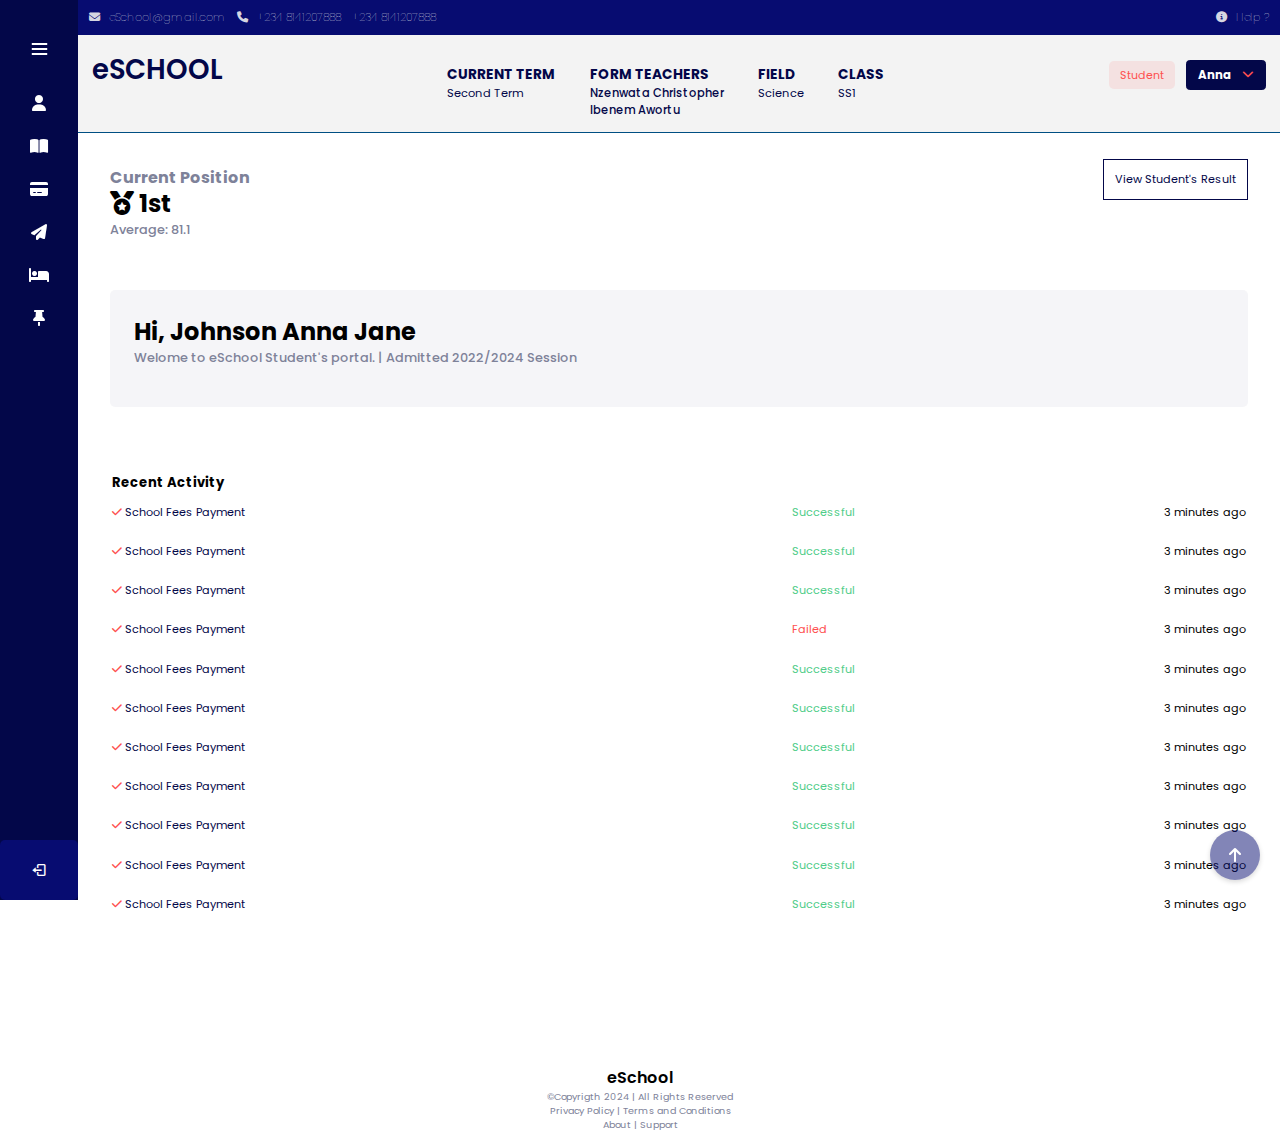
<file: Dashboard V1.3/index.html>
<!DOCTYPE html>
<html lang="en">
<head>

  <!--metas-->
  <meta charset="UTF-8">
  <meta name="viewport" content="width=device-width, initial-scale=1.0">
  <meta name="description" content="education, school portal">
  <meta name="author" content="Nzenwata Christopher, Awortu Ibenem">

  <title>eSchool Portal</title>
  
  <!-- main stylesheets-->
  <link rel="stylesheet" href="./assets/css/style.css">
  <link rel="stylesheet" href="./assets/css/responsive.css">

  <!-- icon stylesheet online -->
  <link href='https://unpkg.com/boxicons@2.1.4/css/boxicons.min.css' rel='stylesheet'>
  <link rel="stylesheet" href="https://cdnjs.cloudflare.com/ajax/libs/font-awesome/6.7.1/css/all.min.css">

  <!-- icon stylesheet offline -->
  <link rel="stylesheet" href="./assets/css/boxicons/css/boxicons.css">
  <link rel="stylesheet" href="./assets/css/font-awsome/css/all.min.css">

  <!-- favicon stylesheet -->
  <link rel="shortcut icon" href="" type="image/x-icon">

</head>

<body>

  <header>
    
    <!-- mobile navbar -->
    <div class="overlay"  id="overlay">
      
      <div class="dashboard-header">
          <div>
              <span class="dashboard-logo">Dashboard</span>
          </div>

          <div class="close">
              <i class="bx bx-menu-alt-right close-btn"  id="close-btn"></i>
          </div>
      </div>

      <div class="overlay-content">

          <div>
              <nav class="side-menu">
                  <ul class="nav-list">
                      <li>
                      <a href="./details.html">
                          <i class="fas fa-user"></i>
                          <span class="link_name">Details</span>
                      </a>
                      </li>
                      <li>
                      <a href="./courses.html">
                          <i class="fas fa-book-open" aria-hidden="true"></i>
                          <span class="link_name">Courses</span>
                      </a>
                      </li>
                      <li>
                      <a href="./payments.html">
                          <i class="fas fa-credit-card"></i>
                          <span class="link_name">Payments</span>
                      </a>
                      </li>
                      <li>
                      <a href="./requests.html">
                          <i class="fas  fa-paper-plane"></i>
                          <span class="link_name">Request</span>
                      </a>
                      </li>
                      <li>
                      <a href="./accommodation.html">
                          <i class="fas fa-bed"></i>
                          <span class="link_name">Accommodation</span>
                      </a>
                      </li>
                      <li>
                      <a href="#">
                          <i class="fa-solid fa-thumbtack"></i>
                          <span class="link_name">Notice Board</span>
                      </a>
                      </li>
                      <li>
                      <a href="./contact.html">
                          <i class="fa-solid fa-phone"></i>
                          <span class="link_name">Contact</span>
                      </a>
                      </li>
                      <li class="sign-out">
                      <a href="/sign-in.html">
                          <i class="fas fa-sign-out"></i>
                          <span class="link_name">Sign Out</span>
                      </a>
                      </li>
                  </ul>
              </nav>
          </div>

<!--           <div class="profile-section">
              <ul>
                  <li class="profile">
                      <div class="profile_details">
                        <img src="./assets/img/profile.jpeg" alt="profile image">
                        <div class="profile_content">
                          <div class="name" id="name">Johnson Anna Jane</div>
                          <div class="designation" id="Level">Senior Secondary 1</div>
                        </div>
                      </div>
                  </li>
              </ul>
          </div> -->

      </div>

    </div>
    <!-- end mobile navbar -->


    <!--sidebar desktop-->    
    <div class="sidebar">

        <div class="logo_details">
          <div class="logo_name">
            Dashboard
          </div>
          <i class="bx bx-menu" id="btn"></i>
        </div>

        <!--Dashboard Nav-list-->
        <ul class="nav-list">
          <li>
            <a href="./details.html">
              <i class="fas fa-user"></i>
              <span class="link_name">Details</span>
            </a>
            <span class="tooltip">Details</span>
          </li>
          <li>
            <a href="./courses.html">
              <i class="fas fa-book-open" aria-hidden="true"></i>
              <span class="link_name">Courses</span>
            </a>
            <span class="tooltip">Courses</span>
          </li>
          <li>
            <a href="./payments.html">
              <i class="fas fa-credit-card"></i>
              <span class="link_name">Payments</span>
            </a>
            <span class="tooltip">Payments</span>
          </li>
          <li>
            <a href="./requests.html">
              <i class="fas  fa-paper-plane"></i>
              <span class="link_name">Request</span>
            </a>
            <span class="tooltip">Request</span>
          </li>
          <li>
            <a href="./accommodation.html">
              <i class="fas fa-bed"></i>
              <span class="link_name">Accommodation</span>
            </a>
            <span class="tooltip">Accommodation</span>
          </li>
          <li>
            <a href="#">
              <i class="fa-solid fa-thumbtack"></i>
              <span class="link_name">Notice Board</span>
            </a>
            <span class="tooltip">Notice Board</span>
          </li>
          <li class="profile">
            <div class="profile_details">
              <img src="./assets/img/profile.jpeg" alt="user img">
              <div class="profile_content">
                <div class="name" id="name">Johnson Anna</div>
                <div class="designation" id="Level">Senior Secondary 1</div>
              </div>
            </div>
            <i class="bx bx-log-out" id="log_out"></i>
          </li>
        </ul>

    </div>   
    <!--end sidebar desktop--> 
    
  </header>
    

  <main>
    <!--section acting as the pseudo-body-->
      <section class="home-section">

        <div class="sub-navbar">

          <div class="contact">
            <span class="gmail">
              <i class="fas fa-envelope"></i>
              <a href="mailto:eSchool@gmail.com">eSchool@gmail.com</a>
            </span>
          
            <span>
              <i class="fas fa-phone"></i>
              <a href="tel:+2348141207888">+234 8141207888</a>
            </span>
          
            <span>
              <a href="tel:+2348141207888">+234 8141207888</a>
            </span>
          </div>
          
          <div>
            <i class="fas fa-info-circle"></i>
            <a href="news.html">Help ?</a>
          </div>
          
        </div>  


        <!--navbar-->
        <div class="navbar"><!--flex-->

            <div class="logo"><!--child 1-->
              <i class="bx bx-menu menu-btn" id="menu-btn"></i>
                <h1><a href="./index.html">eSCHOOL</a></h1>  
            </div>

            <div class="navbar-items1"><!--child 1-->

                <div class="term">
                    <h4>CURRENT TERM</h4>
                    <h5>Second Term</h5>
                </div>

                <div class="term">
                    <h4>FORM TEACHERS</h4>
                    <h5><a href="#">Nzenwata Christopher</a></h5>
                    <h5><a href="#">Ibenem Awortu</a></h5>
                </div>

                <div class="term">
                    <h4>FIELD</h4>
                    <h5>Science</h5>
                </div>

                <div class="term">
                    <h4>CLASS</h4>
                    <h5>SS1</h5>
                </div>

            </div>


            <div class="navbar-items2"><!--child 2-->

            <span class="status">Student </span>

            <div class="dropdown-container"><!--dropdown-->
                <h4 class="dropdown-toggle">
                Anna<i class="fas fa-chevron-down"></i>
                </h4>

                <div class="dropdown-content">

                    <div class="card-top">
                        
                        <div class="card-img">
                            <img src="./assets/img/profile.jpeg" alt="Profile Image">
                        </div>

                        <div class="card-top-text">
                        <div class="name" id="name">Johnson, Anna Jane</div>
                        <div class="designation" id="Level">Senior Secondary 1</div>
                        </div>
                    
                    </div>

                    <hr>

                    <div class="card-bottom">
                        <div class="email">
                        <a href="#">annajohn@gmail.com</a>  
                        </div>
                        <div class="my-profile">
                        <a href="./details.html">My Profile</a>
                        </div>
                        <div class="changepass">
                        <a href="#">Change Password</a>
                        </div>
                        <div class="log-out">
                        <a href="./sign-in.html">Sign Out<i class="bx bx-log-out" id="log_out"></i></a>
                        </div>
                    </div>

                </div>

            </div>

            </div>

        </div>
        <!--end navbar--> 


        <div class="grid-layout">

          <div class="grid-1">

            <div class="heros">

                <div class="hero-1">
                  <div class="position">
                      <h4>Current Position</h4>
                      <h1><i class="fas fa-medal"></i> 1st</h1>
                      <h5>Average: 81.1</h5>
                  </div>

                  <div class="academic-history">
                      <div class="adjust">
                        <a href="./courses.html">View Student's Result</a>
                      </div>
                  </div>
                </div>

                <div class="hero-2">
                    <div class="text">
                        <h2>Hi, <span>Johnson Anna Jane</span></h2>
                        <h4>Welome to eSchool Student's portal. | Admitted 2022/2024 Session</h4>
                    </div>
                </div>

            </div>

                  <div class="activity">
                  <h3>Recent Activity</h3>

                  <div class="activity-grid">
                      <div class="action">
                      <ul>
                          <li><a href="#"><i class="fas fa-check"></i> School Fees Payment</a></li>
                          <li><a href="#"><i class="fas fa-check"></i> School Fees Payment</a></li>
                          <li><a href="#"><i class="fas fa-check"></i> School Fees Payment</a></li>
                          <li><a href="#"><i class="fas fa-check"></i> School Fees Payment</a></li>
                          <li><a href="#"><i class="fas fa-check"></i> School Fees Payment</a></li>
                          <li><a href="#"><i class="fas fa-check"></i> School Fees Payment</a></li>
                          <li><a href="#"><i class="fas fa-check"></i> School Fees Payment</a></li>
                          <li><a href="#"><i class="fas fa-check"></i> School Fees Payment</a></li>
                          <li><a href="#"><i class="fas fa-check"></i> School Fees Payment</a></li>
                          <li><a href="#"><i class="fas fa-check"></i> School Fees Payment</a></li>
                          <li><a href="#"><i class="fas fa-check"></i> School Fees Payment</a></li>

                      </ul>
                      </div>

                      <div class="verification">
                      <ul>
                          <li class="success">Successful</li>
                          <li class="success">Successful</li>
                          <li class="success">Successful</li>
                          <li class="fail">Failed</li>
                          <li class="success">Successful</li>
                          <li class="success">Successful</li>
                          <li class="success">Successful</li>
                          <li class="success">Successful</li>
                          <li class="success">Successful</li>
                          <li class="success">Successful</li>
                          <li class="success">Successful</li>
                      </ul>
                      </div>

                      <div class="time">
                      <ul>
                          <li>3 minutes ago</li>
                          <li>3 minutes ago</li>
                          <li>3 minutes ago</li>
                          <li>3 minutes ago</li>
                          <li>3 minutes ago</li>
                          <li>3 minutes ago</li>
                          <li>3 minutes ago</li>
                          <li>3 minutes ago</li>
                          <li>3 minutes ago</li>
                          <li>3 minutes ago</li>
                          <li>3 minutes ago</li>
                      </ul>
                      </div>
                  </div>

                  </div>


              </div>


<!--             <div class="grid-2">
                  <div class="notice-board-hero">
                    <a href="#"><i class="fa-solid fa-thumbtack"></i>Notice Board</a>
                  </div>

                  <div class="notice-board-content">
                    
                    <div class="content-card">
                      <div class="content-top">
                        <h4>PTA Meeting</h4>
                        <hr>
                      </div>

                      <div class="content-bottom">
                        <p><span>Date:</span> November, 23rd 2024</p>
                        <p><span>Time:</span> 3:30pm</p>
                        <p><span>Venue:</span> Auditorium</p>
                      </div>

                      <div class="content-footer">
                        <a>Read More</a>
                      </div>
                    </div>

                    <div class="content-card">
                      <div class="content-top">
                        <h4>PTA Meeting</h4>
                        <hr>
                      </div>

                      <div class="content-bottom">
                        <p><span>Date:</span> November, 23rd 2024</p>
                        <p><span>Time:</span> 3:30pm</p>
                        <p><span>Venue:</span> Auditorium</p>
                      </div>

                      <div class="content-footer">
                        <a>Read More</a>
                      </div>
                    </div>

                    <div class="content-card">
                      <div class="content-top">
                        <h4>PTA Meeting</h4>
                        <hr>
                      </div>

                      <div class="content-bottom">
                        <p><span>Date:</span> November, 23rd 2024</p>
                        <p><span>Time:</span> 3:30pm</p>
                        <p><span>Venue:</span> Auditorium</p>
                      </div>

                      <div class="content-footer">
                        <a>Read More</a>
                      </div>
                    </div>

                  </div>
            </div> -->
          
        </div><!--IMPORTANT!!!!!-->    
      
      </section>
    <!-- end pseudo-body-->
  

    <!-- UTILITIES -->
    <button id="scroll-to-top" class="scroll-btn">
      <i class="fas fa-arrow-up"></i>
    </button>

    <div id="loader">
      <div class="circle"></div>
      <p><strong>Please wait</strong></p>
      <small>This will take only a moment...</small>
    </div>
    <!-- end UTILITIES -->
  </main>
  

  <footer>
    <div class="footer-navbar">
        <div class="footer-logo">
            eSchool
        </div>

        <div class="sub-head">
          &copy;Copyrigth 2024 | All Rights Reserved
        </div>

        <div class="sub-head">
          <a href="#">Privacy Policy</a> | <a href="#">Terms and Conditions</a>
        </div>

        <div class="sub-head">
          <a href="#">About </a> | <a href="#">Support</a>
        </div>
    </div>

      <!--SCRIPT-->
    <script src="./assets/js/main.js"></script>
  </footer>

</body>
</html>
</file>
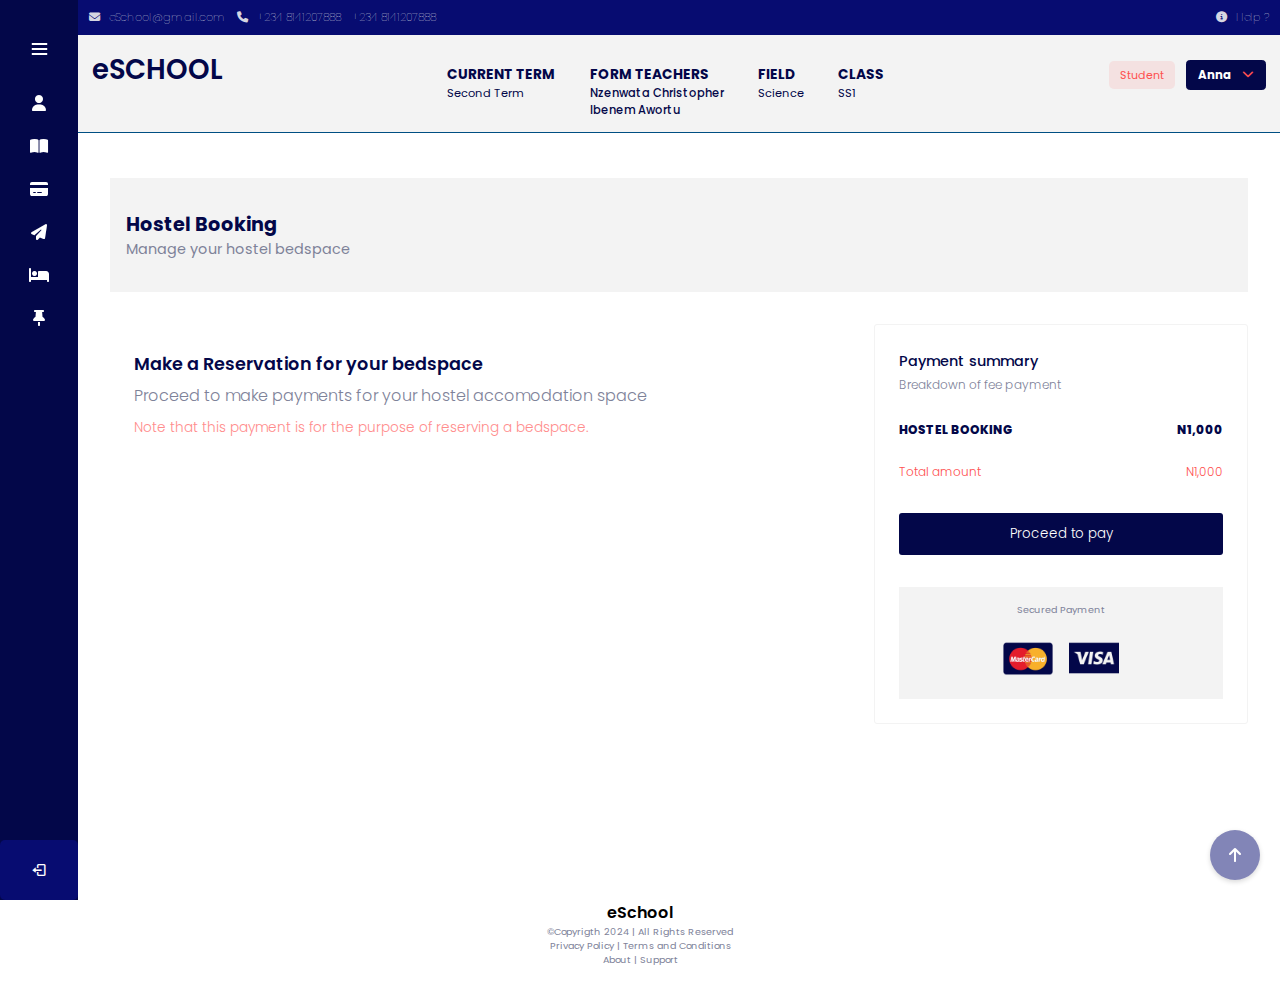
<file: Dashboard V1.3/accommodation.html>
<!DOCTYPE html>
<html lang="en">
<head>

  <!--metas-->
  <meta charset="UTF-8">
  <meta name="viewport" content="width=device-width, initial-scale=1.0">
  <meta name="description" content="education, school portal">
  <meta name="author" content="Nzenwata Christopher, Awortu Ibenem">

  <title>eSchool Portal</title>

  <!-- main stylesheets-->
  <link rel="stylesheet" href="./assets/css/style.css">
  <link rel="stylesheet" href="./assets/css/responsive.css">

  <!-- icon stylesheet online -->
  <link href='https://unpkg.com/boxicons@2.1.4/css/boxicons.min.css' rel='stylesheet'>
  <link rel="stylesheet" href="https://cdnjs.cloudflare.com/ajax/libs/font-awesome/6.7.1/css/all.min.css">

  <!-- icon stylesheet offline -->
  <link rel="stylesheet" href="./assets/css/boxicons/css/boxicons.css">
  <link rel="stylesheet" href="./assets/css/font-awsome/css/all.min.css">

  <!-- favicon stylesheet -->
  <link rel="shortcut icon" href="" type="image/x-icon">

  <!-- custom stylesheet -->
    <link rel="stylesheet" href="./assets/css/accommodation.css">
    <link rel="stylesheet" href="./assets/css/accommodation-responsive.css">

</head>

<body>

  <header>
    
    <!-- mobile navbar -->
    <div class="overlay"  id="overlay">
      
      <div class="dashboard-header">
          <div>
              <span class="dashboard-logo">Dashboard</span>
          </div>

          <div class="close">
              <i class="bx bx-menu-alt-right close-btn"  id="close-btn"></i>
          </div>
      </div>

      <div class="overlay-content">

          <div>
              <nav class="side-menu">
                  <ul class="nav-list">
                      <li>
                      <a href="./details.html">
                          <i class="fas fa-user"></i>
                          <span class="link_name">Details</span>
                      </a>
                      </li>
                      <li>
                      <a href="./courses.html">
                          <i class="fas fa-book-open" aria-hidden="true"></i>
                          <span class="link_name">Courses</span>
                      </a>
                      </li>
                      <li>
                      <a href="./payments.html">
                          <i class="fas fa-credit-card"></i>
                          <span class="link_name">Payments</span>
                      </a>
                      </li>
                      <li>
                      <a href="./requests.html">
                          <i class="fas  fa-paper-plane"></i>
                          <span class="link_name">Request</span>
                      </a>
                      </li>
                      <li>
                      <a href="./accommodation.html">
                          <i class="fas fa-bed"></i>
                          <span class="link_name">Accommodation</span>
                      </a>
                      </li>
                      <li>
                      <a href="#">
                          <i class="fa-solid fa-thumbtack"></i>
                          <span class="link_name">Notice Board</span>
                      </a>
                      </li>
                      <li>
                      <a href="./contact.html">
                          <i class="fa-solid fa-phone"></i>
                          <span class="link_name">Contact</span>
                      </a>
                      </li>
                      <li class="sign-out">
                      <a href="/sign-in.html">
                          <i class="fas fa-sign-out"></i>
                          <span class="link_name">Sign Out</span>
                      </a>
                      </li>
                  </ul>
              </nav>
          </div>

<!--           <div class="profile-section">
              <ul>
                  <li class="profile">
                      <div class="profile_details">
                        <img src="./assets/img/profile.jpeg" alt="profile image">
                        <div class="profile_content">
                          <div class="name" id="name">Johnson Anna Jane</div>
                          <div class="designation" id="Level">Senior Secondary 1</div>
                        </div>
                      </div>
                  </li>
              </ul>
          </div> -->

      </div>

    </div>
    <!-- end mobile navbar -->


    <!--sidebar desktop-->    
    <div class="sidebar">

        <div class="logo_details">
          <div class="logo_name">
            Dashboard
          </div>
          <i class="bx bx-menu" id="btn"></i>
        </div>

        <!--Dashboard Nav-list-->
        <ul class="nav-list">
          <li>
            <a href="./details.html">
              <i class="fas fa-user"></i>
              <span class="link_name">Details</span>
            </a>
            <span class="tooltip">Details</span>
          </li>
          <li>
            <a href="./courses.html">
              <i class="fas fa-book-open" aria-hidden="true"></i>
              <span class="link_name">Courses</span>
            </a>
            <span class="tooltip">Courses</span>
          </li>
          <li>
            <a href="./payments.html">
              <i class="fas fa-credit-card"></i>
              <span class="link_name">Payments</span>
            </a>
            <span class="tooltip">Payments</span>
          </li>
          <li>
            <a href="./requests.html">
              <i class="fas  fa-paper-plane"></i>
              <span class="link_name">Request</span>
            </a>
            <span class="tooltip">Request</span>
          </li>
          <li>
            <a href="./accommodation.html">
              <i class="fas fa-bed"></i>
              <span class="link_name">Accommodation</span>
            </a>
            <span class="tooltip">Accommodation</span>
          </li>
          <li>
            <a href="#">
              <i class="fa-solid fa-thumbtack"></i>
              <span class="link_name">Notice Board</span>
            </a>
            <span class="tooltip">Notice Board</span>
          </li>
          <li class="profile">
            <div class="profile_details">
              <img src="./assets/img/profile.jpeg" alt="user img">
              <div class="profile_content">
                <div class="name" id="name">Johnson Anna</div>
                <div class="designation" id="Level">Senior Secondary 1</div>
              </div>
            </div>
            <i class="bx bx-log-out" id="log_out"></i>
          </li>
        </ul>

    </div>   
    <!--end sidebar desktop--> 
  </header>
    

  <main>
    <!--section acting as the pseudo-body-->
      <section class="home-section">

        <div class="sub-navbar">

          <div class="contact">
            <span class="gmail">
              <i class="fas fa-envelope"></i>
              <a href="mailto:eSchool@gmail.com">eSchool@gmail.com</a>
            </span>
          
            <span>
              <i class="fas fa-phone"></i>
              <a href="tel:+2348141207888">+234 8141207888</a>
            </span>
          
            <span>
              <a href="tel:+2348141207888">+234 8141207888</a>
            </span>
          </div>
          
          <div>
            <i class="fas fa-info-circle"></i>
            <a href="news.html">Help ?</a>
          </div>
          
        </div>  


        <!--navbar-->
        <div class="navbar"><!--flex-->

            <div class="logo"><!--child 1-->
              <i class="bx bx-menu menu-btn" id="menu-btn"></i>
                <h1><a href="./index.html">eSCHOOL</a></h1>  
            </div>

            <div class="navbar-items1"><!--child 1-->

                <div class="term">
                    <h4>CURRENT TERM</h4>
                    <h5>Second Term</h5>
                </div>

                <div class="term">
                    <h4>FORM TEACHERS</h4>
                    <h5><a href="#">Nzenwata Christopher</a></h5>
                    <h5><a href="#">Ibenem Awortu</a></h5>
                </div>

                <div class="term">
                    <h4>FIELD</h4>
                    <h5>Science</h5>
                </div>

                <div class="term">
                    <h4>CLASS</h4>
                    <h5>SS1</h5>
                </div>

            </div>


            <div class="navbar-items2"><!--child 2-->

            <span class="status">Student </span>

            <div class="dropdown-container"><!--dropdown-->
                <h4 class="dropdown-toggle">
                Anna<i class="fas fa-chevron-down"></i>
                </h4>

                <div class="dropdown-content">

                    <div class="card-top">
                        
                        <div class="card-img">
                            <img src="./assets/img/profile.jpeg" alt="Profile Image">
                        </div>

                        <div class="card-top-text">
                        <div class="name" id="name">Johnson, Anna Jane</div>
                        <div class="designation" id="Level">Senior Secondary 1</div>
                        </div>
                    
                    </div>

                    <hr>

                    <div class="card-bottom">
                        <div class="email">
                        <a href="#">annajohn@gmail.com</a>  
                        </div>
                        <div class="my-profile">
                        <a href="./details.html">My Profile</a>
                        </div>
                        <div class="changepass">
                        <a href="#">Change Password</a>
                        </div>
                        <div class="log-out">
                        <a href="./sign-in.html">Sign Out<i class="bx bx-log-out" id="log_out"></i></a>
                        </div>
                    </div>

                </div>

            </div>

            </div>

        </div>
        <!--end navbar--> 

        <!-- IMPORTANT -->

        <div class="accomodation-hero-header">
          <div class="accomodation-text">
              <h1>Hostel Booking</h1>
              <h4>Manage your hostel bedspace</h4>
          </div>
        </div>

        <div class="accomodation-grid-container">
            <div class="accomodation-grid-box box-1">
                <h3>Make a Reservation for your bedspace</h3>
                <p>Proceed to make payments for your hostel accomodation space</p>
                <p class="sub">Note that this payment is for the purpose of reserving a bedspace.</p>
            </div>
            <div class="accomodation-grid-box box-2">
                <div class="accomodation-flex-box ">
                    <div class="payment-summary">
                        <h4>Payment summary</h4>
                        <p>Breakdown of fee payment</p>
                    </div>
    
                    <div class="booking">
                     <h4>HOSTEL BOOKING</h4>
                     <p>N<span>1,000</span></p>
                    </div>
    
                    <div class="amount">
                        <p>Total amount</p>
                        <p>N<span>1,000</span></p>
                    </div>
    
                    <div class="proceed">
                        <div class="proceed-btn">
                        <button>
                            <a href="#">Proceed to pay</a>
                        </button>
                        </div>
                    </div>
    
                    <div class="secured">
                        <div class="secured-header">
                            <p>Secured Payment</p>
                        </div>
                      
    
                      <div class="secured-img">
                        <img src="./assets/img/mastercard.png" alt="">
                        <img src="./assets/img/visa.png" alt="">
                      </div>

                  </div> 
                    
                </div>
            </div>
        </div>
    

        <!-- IMPORTANT -->
      
      </section>
    <!-- end pseudo-body-->
  

    <!-- UTILITIES -->
    <button id="scroll-to-top" class="scroll-btn">
      <i class="fas fa-arrow-up"></i>
    </button>

    <div id="loader">
      <div class="circle"></div>
      <p><strong>Please wait</strong></p>
      <small>This will take only a moment...</small>
    </div>
    <!-- end UTILITIES -->
  </main>
  

  <footer>
    <div class="footer-navbar">
        <div class="footer-logo">
            eSchool
        </div>

        <div class="sub-head">
          &copy;Copyrigth 2024 | All Rights Reserved
        </div>

        <div class="sub-head">
          <a href="#">Privacy Policy</a> | <a href="#">Terms and Conditions</a>
        </div>

        <div class="sub-head">
          <a href="#">About </a> | <a href="#">Support</a>
        </div>
    </div>

      <!--SCRIPT-->
    <script src="./assets/js/main.js"></script>
  </footer>

</body>
</html>
</file>
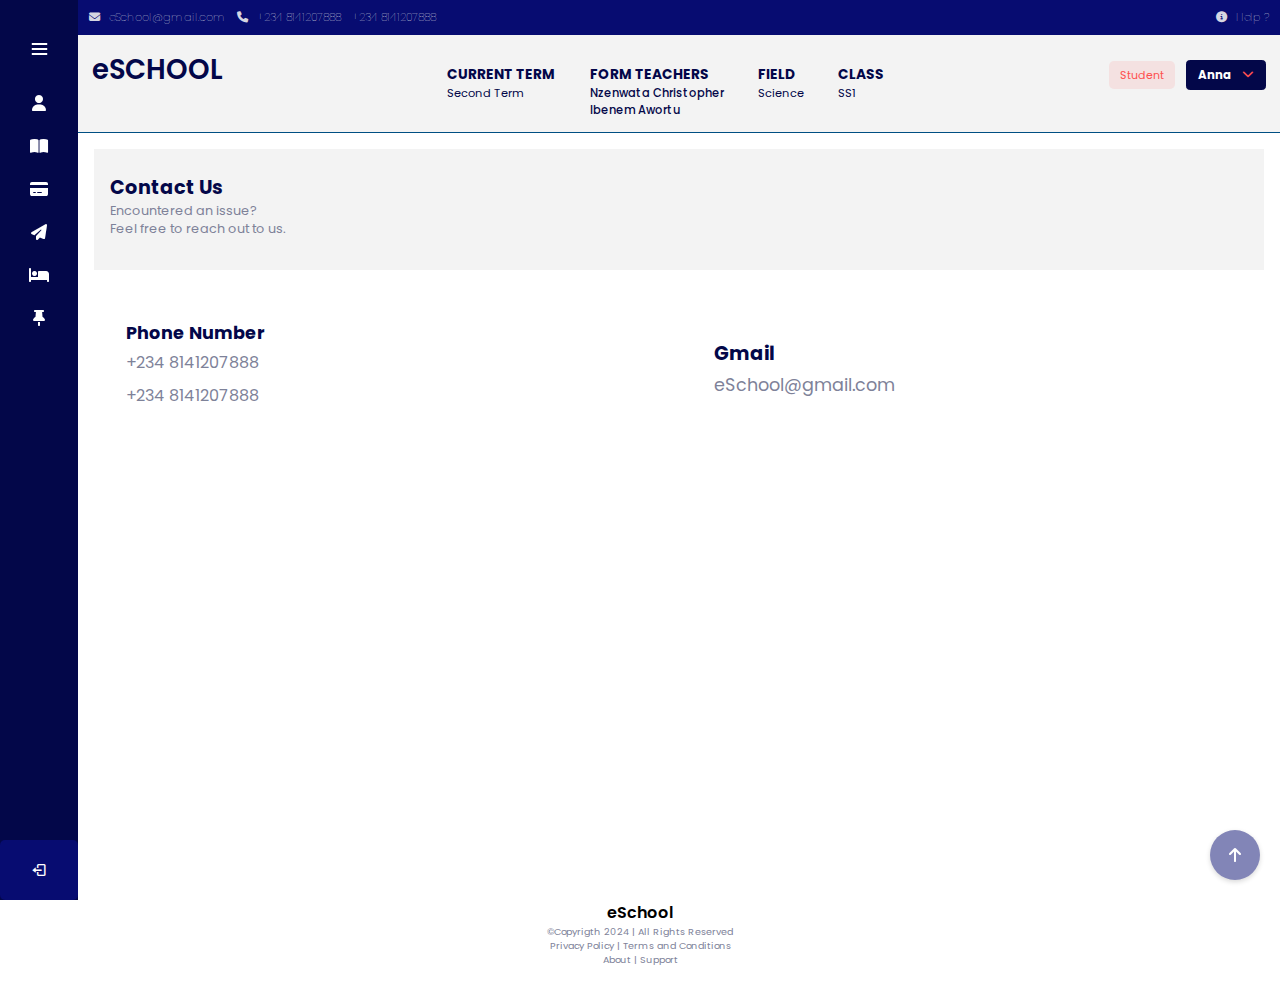
<file: Dashboard V1.3/contact.html>
<!DOCTYPE html>
<html lang="en">
<head>

  <!--metas-->
  <meta charset="UTF-8">
  <meta name="viewport" content="width=device-width, initial-scale=1.0">
  <meta name="description" content="education, school portal">
  <meta name="author" content="Nzenwata Christopher, Awortu Ibenem">

  <title>eSchool Portal</title>

  <!-- main stylesheets-->
  <link rel="stylesheet" href="./assets/css/style.css">
  <link rel="stylesheet" href="./assets/css/responsive.css">

  <!-- icon stylesheet online -->
  <link href='https://unpkg.com/boxicons@2.1.4/css/boxicons.min.css' rel='stylesheet'>
  <link rel="stylesheet" href="https://cdnjs.cloudflare.com/ajax/libs/font-awesome/6.7.1/css/all.min.css">

  <!-- icon stylesheet offline -->
  <link rel="stylesheet" href="./assets/css/boxicons/css/boxicons.css">
  <link rel="stylesheet" href="./assets/css/font-awsome/css/all.min.css">

  <!-- favicon stylesheet -->
  <link rel="shortcut icon" href="" type="image/x-icon">

  <!-- custom stylesheet -->
    <link rel="stylesheet" href="./assets/css/contact.css">
    <link rel="stylesheet" href="./assets/css/contact-responsive.css">

</head>

<body>

  <header>
    <!-- mobile navbar -->
    <div class="overlay"  id="overlay">
      
      <div class="dashboard-header">
          <div>
              <span class="dashboard-logo">Dashboard</span>
          </div>

          <div class="close">
              <i class="bx bx-menu-alt-right close-btn"  id="close-btn"></i>
          </div>
      </div>

      <div class="overlay-content">

          <div>
              <nav class="side-menu">
                  <ul class="nav-list">
                      <li>
                      <a href="./details.html">
                          <i class="fas fa-user"></i>
                          <span class="link_name">Details</span>
                      </a>
                      </li>
                      <li>
                      <a href="./courses.html">
                          <i class="fas fa-book-open" aria-hidden="true"></i>
                          <span class="link_name">Courses</span>
                      </a>
                      </li>
                      <li>
                      <a href="./payments.html">
                          <i class="fas fa-credit-card"></i>
                          <span class="link_name">Payments</span>
                      </a>
                      </li>
                      <li>
                      <a href="./requests.html">
                          <i class="fas  fa-paper-plane"></i>
                          <span class="link_name">Request</span>
                      </a>
                      </li>
                      <li>
                      <a href="./accommodation.html">
                          <i class="fas fa-bed"></i>
                          <span class="link_name">Accommodation</span>
                      </a>
                      </li>
                      <li>
                      <a href="#">
                          <i class="fa-solid fa-thumbtack"></i>
                          <span class="link_name">Notice Board</span>
                      </a>
                      </li>
                      <li>
                      <a href="./contact.html">
                          <i class="fa-solid fa-phone"></i>
                          <span class="link_name">Contact</span>
                      </a>
                      </li>
                      <li class="sign-out">
                      <a href="/sign-in.html">
                          <i class="fas fa-sign-out"></i>
                          <span class="link_name">Sign Out</span>
                      </a>
                      </li>
                  </ul>
              </nav>
          </div>

<!--           <div class="profile-section">
              <ul>
                  <li class="profile">
                      <div class="profile_details">
                        <img src="./assets/img/profile.jpeg" alt="profile image">
                        <div class="profile_content">
                          <div class="name" id="name">Johnson Anna Jane</div>
                          <div class="designation" id="Level">Senior Secondary 1</div>
                        </div>
                      </div>
                  </li>
              </ul>
          </div>
 -->
      </div>

    </div>
    <!-- end mobile navbar -->


    <!--sidebar desktop-->    
    <div class="sidebar">

        <div class="logo_details">
          <div class="logo_name">
            Dashboard
          </div>
          <i class="bx bx-menu" id="btn"></i>
        </div>

        <!--Dashboard Nav-list-->
        <ul class="nav-list">
          <li>
            <a href="./details.html">
              <i class="fas fa-user"></i>
              <span class="link_name">Details</span>
            </a>
            <span class="tooltip">Details</span>
          </li>
          <li>
            <a href="./courses.html">
              <i class="fas fa-book-open" aria-hidden="true"></i>
              <span class="link_name">Courses</span>
            </a>
            <span class="tooltip">Courses</span>
          </li>
          <li>
            <a href="./payments.html">
              <i class="fas fa-credit-card"></i>
              <span class="link_name">Payments</span>
            </a>
            <span class="tooltip">Payments</span>
          </li>
          <li>
            <a href="./requests.html">
              <i class="fas  fa-paper-plane"></i>
              <span class="link_name">Request</span>
            </a>
            <span class="tooltip">Request</span>
          </li>
          <li>
            <a href="./accommodation.html">
              <i class="fas fa-bed"></i>
              <span class="link_name">Accommodation</span>
            </a>
            <span class="tooltip">Accommodation</span>
          </li>
          <li>
            <a href="#">
              <i class="fa-solid fa-thumbtack"></i>
              <span class="link_name">Notice Board</span>
            </a>
            <span class="tooltip">Notice Board</span>
          </li>
          <li class="profile">
            <div class="profile_details">
              <img src="./assets/img/profile.jpeg" alt="user img">
              <div class="profile_content">
                <div class="name" id="name">Johnson Anna</div>
                <div class="designation" id="Level">Senior Secondary 1</div>
              </div>
            </div>
            <i class="bx bx-log-out" id="log_out"></i>
          </li>
        </ul>

    </div>   
    <!--end sidebar desktop--> 
  </header>
    

  <main>
    <!--section acting as the pseudo-body-->
      <section class="home-section">

        <div class="sub-navbar">

          <div class="contact">
            <span class="gmail">
              <i class="fas fa-envelope"></i>
              <a href="mailto:eSchool@gmail.com">eSchool@gmail.com</a>
            </span>
          
            <span>
              <i class="fas fa-phone"></i>
              <a href="tel:+2348141207888">+234 8141207888</a>
            </span>
          
            <span>
              <a href="tel:+2348141207888">+234 8141207888</a>
            </span>
          </div>
          
          <div>
            <i class="fas fa-info-circle"></i>
            <a href="news.html">Help ?</a>
          </div>
          
        </div>  


        <!--navbar-->
        <div class="navbar"><!--flex-->

            <div class="logo"><!--child 1-->
              <i class="bx bx-menu menu-btn" id="menu-btn"></i>
                <h1><a href="./index.html">eSCHOOL</a></h1>  
            </div>

            <div class="navbar-items1"><!--child 1-->

                <div class="term">
                    <h4>CURRENT TERM</h4>
                    <h5>Second Term</h5>
                </div>

                <div class="term">
                    <h4>FORM TEACHERS</h4>
                    <h5><a href="#">Nzenwata Christopher</a></h5>
                    <h5><a href="#">Ibenem Awortu</a></h5>
                </div>

                <div class="term">
                    <h4>FIELD</h4>
                    <h5>Science</h5>
                </div>

                <div class="term">
                    <h4>CLASS</h4>
                    <h5>SS1</h5>
                </div>

            </div>


            <div class="navbar-items2"><!--child 2-->

            <span class="status">Student </span>

            <div class="dropdown-container"><!--dropdown-->
                <h4 class="dropdown-toggle">
                Anna<i class="fas fa-chevron-down"></i>
                </h4>

                <div class="dropdown-content">

                    <div class="card-top">
                        
                        <div class="card-img">
                            <img src="./assets/img/profile.jpeg" alt="Profile Image">
                        </div>

                        <div class="card-top-text">
                        <div class="name" id="name">Johnson, Anna Jane</div>
                        <div class="designation" id="Level">Senior Secondary 1</div>
                        </div>
                    
                    </div>

                    <hr>

                    <div class="card-bottom">
                        <div class="email">
                        <a href="#">annajohn@gmail.com</a>  
                        </div>
                        <div class="my-profile">
                        <a href="#">My Profile</a>
                        </div>
                        <div class="changepass">
                        <a href="#">Change Password</a>
                        </div>
                        <div class="log-out">
                        <a href="./sign-in.html">Sign Out<i class="bx bx-log-out" id="log_out"></i></a>
                        </div>
                    </div>

                </div>

            </div>

            </div>

        </div>
        <!--end navbar--> 

        <!-- IMPORTANT -->

        <div class="contact-hero">
            <div class="contact-text">
                <h1>Contact Us</h1>
                <h4>Encountered an issue? </h4>
                <h4>Feel free to reach out to us.</h4>
            </div>
        </div>
    
    
    <div class="contact-content">
        <div class="phone-container">
            <div class="phone">
    
    
                <h2>Phone Number
                </h2>
    
    
                <span>
                    <a href="tel:+2348141207888">+234 8141207888</a>
                </span>
                
                <span>
                    <a href="tel:+2348141207888">+234 8141207888</a>
                </span>
    
            </div>
        </div>
    
        <div class="gmail-container">
            <h2>Gmail
            </h2>
            <span class="gmail">
                <a href="mailto:eSchool@gmail.com">eSchool@gmail.com</a>
            </span>
        </div>
    </div>
      

        <!-- IMPORTANT -->
      
      </section>
    <!-- end pseudo-body-->
  

    <!-- UTILITIES -->
    <button id="scroll-to-top" class="scroll-btn">
      <i class="fas fa-arrow-up"></i>
    </button>

    <div id="loader">
      <div class="circle"></div>
      <p><strong>Please wait</strong></p>
      <small>This will take only a moment...</small>
    </div>
    <!-- end UTILITIES -->
  </main>
  

  <footer>
    <div class="footer-navbar">
        <div class="footer-logo">
            eSchool
        </div>

        <div class="sub-head">
          &copy;Copyrigth 2024 | All Rights Reserved
        </div>

        <div class="sub-head">
          <a href="#">Privacy Policy</a> | <a href="#">Terms and Conditions</a>
        </div>

        <div class="sub-head">
          <a href="#">About </a> | <a href="#">Support</a>
        </div>
    </div>

      <!--SCRIPT-->
    <script src="./assets/js/main.js"></script>
  </footer>

</body>
</html>
</file>
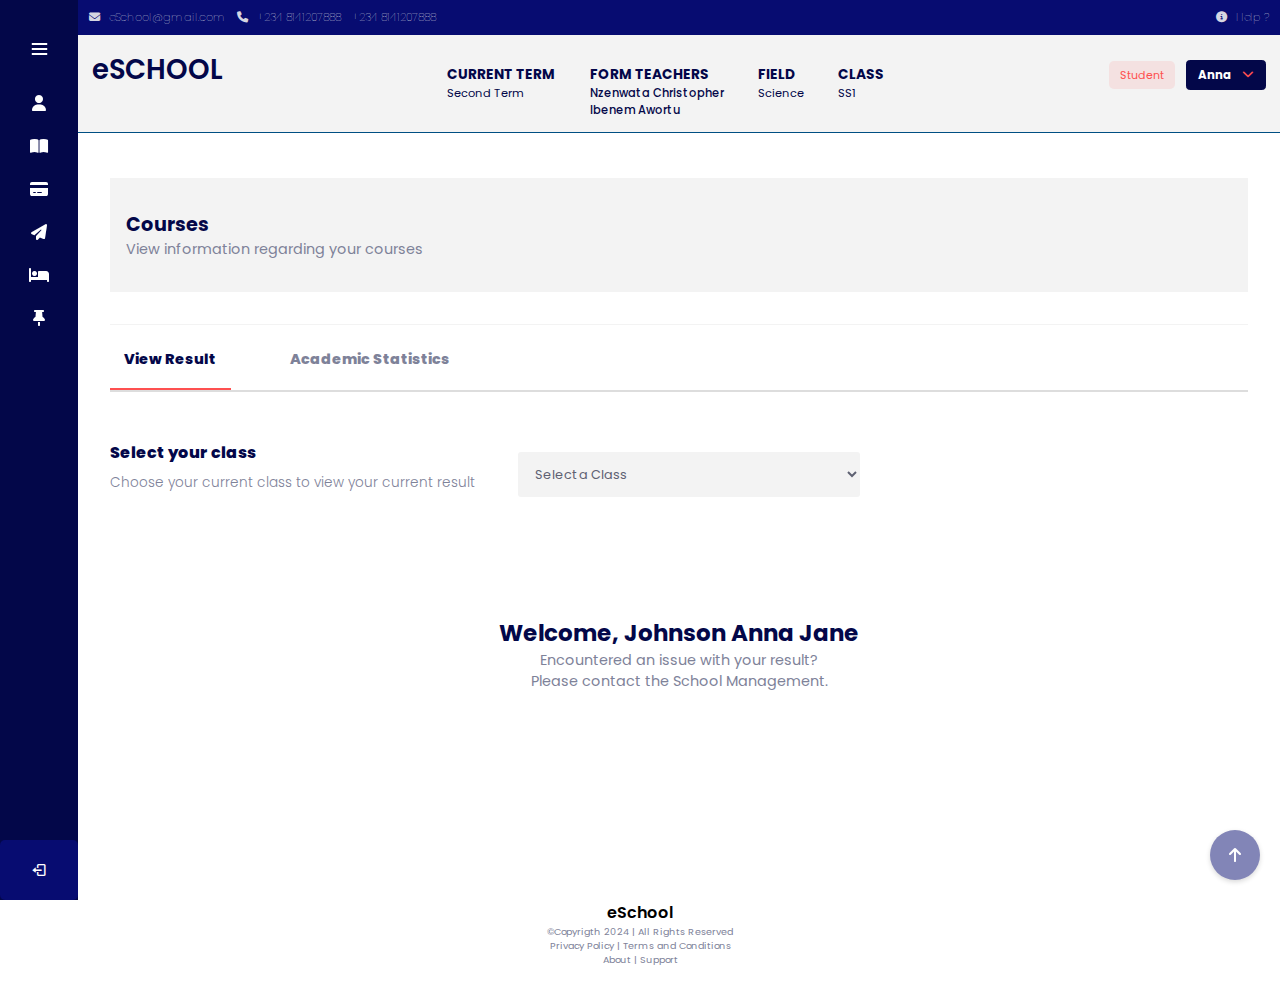
<file: Dashboard V1.3/courses.html>
<!DOCTYPE html>
<html lang="en">
<head>

  <!--metas-->
  <meta charset="UTF-8">
  <meta name="viewport" content="width=device-width, initial-scale=1.0">
  <meta name="description" content="education, school portal">
  <meta name="author" content="Nzenwata Christopher, Awortu Ibenem">

  <title>eSchool Portal</title>

  <!-- main stylesheets-->
  <link rel="stylesheet" href="./assets/css/style.css">
  <link rel="stylesheet" href="./assets/css/responsive.css">

  <!-- icon stylesheet online -->
  <link href='https://unpkg.com/boxicons@2.1.4/css/boxicons.min.css' rel='stylesheet'>
  <link rel="stylesheet" href="https://cdnjs.cloudflare.com/ajax/libs/font-awesome/6.7.1/css/all.min.css">

  <!-- icon stylesheet offline -->
  <link rel="stylesheet" href="./assets/css/boxicons/css/boxicons.css">
  <link rel="stylesheet" href="./assets/css/font-awsome/css/all.min.css">

  <!-- favicon stylesheet -->
  <link rel="shortcut icon" href="" type="image/x-icon">

  <!-- custom stylesheet -->
   <link rel="stylesheet" href="./assets/css/courses.css">
   <link rel="stylesheet" href="./assets/css/courses-responsive.css">

</head>

<body>

  <header>
    
    <!-- mobile navbar -->
    <div class="overlay"  id="overlay">
      
      <div class="dashboard-header">
          <div>
              <span class="dashboard-logo">Dashboard</span>
          </div>

          <div class="close">
              <i class="bx bx-menu-alt-right close-btn"  id="close-btn"></i>
          </div>
      </div>

      <div class="overlay-content">

          <div>
              <nav class="side-menu">
                  <ul class="nav-list">
                      <li>
                      <a href="./details.html">
                          <i class="fas fa-user"></i>
                          <span class="link_name">Details</span>
                      </a>
                      </li>
                      <li>
                      <a href="./courses.html">
                          <i class="fas fa-book-open" aria-hidden="true"></i>
                          <span class="link_name">Courses</span>
                      </a>
                      </li>
                      <li>
                      <a href="./payments.html">
                          <i class="fas fa-credit-card"></i>
                          <span class="link_name">Payments</span>
                      </a>
                      </li>
                      <li>
                      <a href="./requests.html">
                          <i class="fas  fa-paper-plane"></i>
                          <span class="link_name">Request</span>
                      </a>
                      </li>
                      <li>
                      <a href="./accommodation.html">
                          <i class="fas fa-bed"></i>
                          <span class="link_name">Accommodation</span>
                      </a>
                      </li>
                      <li>
                      <a href="#">
                          <i class="fa-solid fa-thumbtack"></i>
                          <span class="link_name">Notice Board</span>
                      </a>
                      </li>
                      <li>
                      <a href="./contact.html">
                          <i class="fa-solid fa-phone"></i>
                          <span class="link_name">Contact</span>
                      </a>
                      </li>
                      <li class="sign-out">
                      <a href="/sign-in.html">
                          <i class="fas fa-sign-out"></i>
                          <span class="link_name">Sign Out</span>
                      </a>
                      </li>
                  </ul>
              </nav>
          </div>

<!--           <div class="profile-section">
              <ul>
                  <li class="profile">
                      <div class="profile_details">
                        <img src="./assets/img/profile.jpeg" alt="profile image">
                        <div class="profile_content">
                          <div class="name" id="name">Johnson Anna Jane</div>
                          <div class="designation" id="Level">Senior Secondary 1</div>
                        </div>
                      </div>
                  </li>
              </ul>
          </div> -->

      </div>

    </div>
    <!-- end mobile navbar -->


    <!--sidebar desktop-->    
    <div class="sidebar">

        <div class="logo_details">
          <div class="logo_name">
            Dashboard
          </div>
          <i class="bx bx-menu" id="btn"></i>
        </div>

        <!--Dashboard Nav-list-->
        <ul class="nav-list">
          <li>
            <a href="./details.html">
              <i class="fas fa-user"></i>
              <span class="link_name">Details</span>
            </a>
            <span class="tooltip">Details</span>
          </li>
          <li>
            <a href="./courses.html">
              <i class="fas fa-book-open" aria-hidden="true"></i>
              <span class="link_name">Courses</span>
            </a>
            <span class="tooltip">Courses</span>
          </li>
          <li>
            <a href="./payments.html">
              <i class="fas fa-credit-card"></i>
              <span class="link_name">Payments</span>
            </a>
            <span class="tooltip">Payments</span>
          </li>
          <li>
            <a href="./requests.html">
              <i class="fas  fa-paper-plane"></i>
              <span class="link_name">Request</span>
            </a>
            <span class="tooltip">Request</span>
          </li>
          <li>
            <a href="./accommodation.html">
              <i class="fas fa-bed"></i>
              <span class="link_name">Accommodation</span>
            </a>
            <span class="tooltip">Accommodation</span>
          </li>
          <li>
            <a href="#">
              <i class="fa-solid fa-thumbtack"></i>
              <span class="link_name">Notice Board</span>
            </a>
            <span class="tooltip">Notice Board</span>
          </li>
          <li class="profile">
            <div class="profile_details">
              <img src="./assets/img/profile.jpeg" alt="user img">
              <div class="profile_content">
                <div class="name" id="name">Johnson Anna</div>
                <div class="designation" id="Level">Senior Secondary 1</div>
              </div>
            </div>
            <i class="bx bx-log-out" id="log_out"></i>
          </li>
        </ul>

    </div>   
    <!--end sidebar desktop--> 
  </header>
    

  <main>
    <!--section acting as the pseudo-body-->
      <section class="home-section">

        <div class="sub-navbar">

          <div class="contact">
            <span class="gmail">
              <i class="fas fa-envelope"></i>
              <a href="mailto:eSchool@gmail.com">eSchool@gmail.com</a>
            </span>
          
            <span>
              <i class="fas fa-phone"></i>
              <a href="tel:+2348141207888">+234 8141207888</a>
            </span>
          
            <span>
              <a href="tel:+2348141207888">+234 8141207888</a>
            </span>
          </div>
          
          <div>
            <i class="fas fa-info-circle"></i>
            <a href="news.html">Help ?</a>
          </div>
          
        </div>  


        <!--navbar-->
        <div class="navbar"><!--flex-->

            <div class="logo"><!--child 1-->
              <i class="bx bx-menu menu-btn" id="menu-btn"></i>
                <h1><a href="./index.html">eSCHOOL</a></h1>  
            </div>

            <div class="navbar-items1"><!--child 1-->

                <div class="term">
                    <h4>CURRENT TERM</h4>
                    <h5>Second Term</h5>
                </div>

                <div class="term">
                    <h4>FORM TEACHERS</h4>
                    <h5><a href="#">Nzenwata Christopher</a></h5>
                    <h5><a href="#">Ibenem Awortu</a></h5>
                </div>

                <div class="term">
                    <h4>FIELD</h4>
                    <h5>Science</h5>
                </div>

                <div class="term">
                    <h4>CLASS</h4>
                    <h5>SS1</h5>
                </div>

            </div>


            <div class="navbar-items2"><!--child 2-->

            <span class="status">Student </span>

            <div class="dropdown-container"><!--dropdown-->
                <h4 class="dropdown-toggle">
                Anna<i class="fas fa-chevron-down"></i>
                </h4>

                <div class="dropdown-content">

                    <div class="card-top">
                        
                        <div class="card-img">
                            <img src="./assets/img/profile.jpeg" alt="Profile Image">
                        </div>

                        <div class="card-top-text">
                        <div class="name" id="name">Johnson, Anna Jane</div>
                        <div class="designation" id="Level">Senior Secondary 1</div>
                        </div>
                    
                    </div>

                    <hr>

                    <div class="card-bottom">
                        <div class="email">
                        <a href="#">annajohn@gmail.com</a>  
                        </div>
                        <div class="my-profile">
                        <a href="./details.html">My Profile</a>
                        </div>
                        <div class="changepass">
                        <a href="#">Change Password</a>
                        </div>
                        <div class="log-out">
                        <a href="./sign-in.html">Sign Out<i class="bx bx-log-out" id="log_out"></i></a>
                        </div>
                    </div>

                </div>

            </div>

            </div>

        </div>
        <!--end navbar--> 

        <!-- IMPORTANT -->
        <div class="courses-hero-header">
            <div class="courses-text">
                <h1>Courses</h1>
                <h4>View information regarding your courses</h4>
            </div>
        </div>

        <div class="tabs courses-navbar">
            <a href="#tab1" class="tab-link active">View Result</a>
            <a href="#tab2" class="tab-link">Academic Statistics</a>
        </div>

        <div id="tab1" class="tab-content active">
          <div class="container">

            <!-- Dropdown -->
            <div class="dropdown">
    
                <div class="students-result-header">
                <h4>Select your class</h4>
                <p>Choose your current class to view your current result</p>
                </div>
                
    
                <select id="classSelector">
                    <option value="">Select a Class</option>
                    <option value="JSS1">JSS1</option>
                    <option value="JSS2">JSS2</option>
                    <option value="JSS3">JSS3</option>
                    <option value="SS1">SS1</option>
                    <option value="SS2">SS2</option>
                    <option value="SS3">SS3</option>
                </select>
                
            </div>
    
            <!-- Placeholder Message -->
            <div id="placeholder" class="placeholder-message">
              <div class="students-result-welcome-message">
                <div>
                <h4>Welcome, Johnson Anna Jane</h4>
                <p>Encountered an issue with your result?</p>
                <p>Please contact the School Management.</p>
                </div>
              </div>
            </div>

            </div>
    
            <!--JSS1 Contents -->
            <div id="class-JSS1" class="class-content">

                <div class="tabs">
                    <div class="tab" data-target="tab-JSS1-1">First Term</div>
                    <div class="tab" data-target="tab-JSS1-2">Second Term</div>
                    <div class="tab" data-target="tab-JSS1-3">Third Term</div>
                </div>

                <div class="tab-content" id="tab-JSS1-1">
                  <div class="no-result-message">
                    <div class="no-result-message-text">
                    <h4>No Result</h4>
                    <p>Encountered an issue with your result?</p>
                    <p>Please contact the School Management.</p>
                    </div>
                  </div>
                </div>

                <div class="tab-content" id="tab-JSS1-2">
                  <div class="no-result-message">
                    <div class="no-result-message-text">
                    <h4>No Result</h4>
                    <p>Encountered an issue with your result?</p>
                    <p>Please contact the School Management.</p>
                    </div>
                  </div>

                </div>
                <div class="tab-content" id="tab-JSS1-3">
                  <div class="no-result-message">
                    <div class="no-result-message-text">
                    <h4>No Result</h4>
                    <p>Encountered an issue with your result?</p>
                    <p>Please contact the School Management.</p>
                    </div>
                  </div>
                </div>
            </div>
            <!--end JSS1 Contents-->
    
            <!--JSS2 Content-->
            <div id="class-JSS2" class="class-content">
                <div class="tabs">
                    <div class="tab" data-target="tab-JSS2-1">First Term</div>
                    <div class="tab" data-target="tab-JSS2-2">Second Term</div>
                    <div class="tab" data-target="tab-JSS2-3">Third Term</div>
                </div>
                <div class="tab-content" id="tab-JSS2-1">
                  <div class="no-result-message">
                    <div class="no-result-message-text">
                    <h4>No Result</h4>
                    <p>Encountered an issue with your result?</p>
                    <p>Please contact the School Management.</p>
                    </div>
                  </div>
                </div>
                <div class="tab-content" id="tab-JSS2-2">
                  <div class="no-result-message">
                    <div class="no-result-message-text">
                    <h4>No Result</h4>
                    <p>Encountered an issue with your result?</p>
                    <p>Please contact the School Management.</p>
                    </div>
                  </div>
                </div>

                <div class="tab-content" id="tab-JSS2-3">
                  <div class="no-result-message">
                    <div class="no-result-message-text">
                    <h4>No Result</h4>
                    <p>Encountered an issue with your result?</p>
                    <p>Please contact the School Management.</p>
                    </div>
                  </div>
                </div>
            </div>
            <!--end JSS2 Content-->
    
            <!--JSS3 Content-->
            <div id="class-JSS3" class="class-content">
                <div class="tabs">
                    <div class="tab" data-target="tab-JSS3-1">First Term</div>
                    <div class="tab" data-target="tab-JSS3-2">Second Term</div>
                    <div class="tab" data-target="tab-JSS3-3">Third Term</div>
                </div>
                <div class="tab-content" id="tab-JSS3-1">

                  <div class="students-result-table-container">
                    <div class="students-result-header">
                        <h4><span>Name:</span> Johnson Anna Jane</h4>
                        <h3><span>Class:</span> JSS3</h3>
                        <h3><span>Session:</span> 2023/2024</h3>
                        <p>Is there an issue with your result? Please consult school management</p>
                    </div>
            
                    <table style="width:100%" class="students-result-table">
                        <thead>
                            <tr class="transaction-history-table-header">
                            <th>S/N</th>
                            <th>Course</th>
                            <th>Grade</th>
                            <th>Score</th>
                            <th>Remark</th>
                            </tr>
                        </thead>
            
                        <tbody>
                            <tr>
                              <td class="s-n">
                                  1
                              </td>
              
                              <td class="course">
                                  Mathematics
                              </td>
                              <td class="grade">
                                  <span class="green">B</span>
                              </td>
                              <td class="score ">
                                  70
                              </td>
                              <td class="remark">
                                  Good
                              </td>
                            </tr>
            
                            <tr>
                              <td class="s-n">
                                  2
                              </td>
              
                              <td class="course">
                                  English
                              </td>
                              <td class="grade">
                                  <span class="green">B</span>
                              </td>
                              <td class="score">
                                  70
                              </td>
                              <td class="remark">
                                  Good
                              </td>
                            </tr>
            
                            <tr>
                              <td class="s-n">
                                  3
                              </td>
              
                              <td class="course">
                                  Physics
                              </td>
                              <td class="grade">
                                  <span class="green">A</span>
                              </td>
                              <td class="score">
                                  70
                              </td>
                              <td class="remark">
                                  Excellent
                              </td>
                            </tr>
            
                            <tr>
                              <td class="s-n">
                                  4
                              </td>
              
                              <td class="course">
                                  Chemistry
                              </td>
                              <td class="grade">
                                  <span class="grey">C</span>
                              </td>
                              <td class="score">
                                  60
                              </td>
                              <td class="remark">
                                  Average
                              </td>
                            </tr>
            
                            <tr>
                                <td class="s-n">
                                5
                                </td>
            
                                <td class="course">
                                Geography
                                </td>
                                <td class="grade">
                                <span class="green">A</span>
                                </td>
                                <td class="score">
                                80
                                </td>
                                <td class="remark">
                                Excellent
                                </td>
                            </tr>
            
                            <tr>
                                <td class="s-n">
                                7
                                </td>
            
                                <td class="course">
                                Civic Education
                                </td>
                                <td class="grade">
                                <span class="yellow">E</span>
                                </td>
                                <td class="score">
                                40
                                </td>
                                <td class="remark">
                                Poor
                                </td>
                            </tr>
            
                            <tr>
                                <td class="s-n">
                                8
                                </td>
            
                                <td class="course">
                                Further Mathematics
                                </td>
                                <td class="grade">
                                <span class="red">F</span>
                                </td>
                                <td class="score">
                                20
                                </td>
                                <td class="remark">
                                Fail
                                </td>
                            </tr>
            
                            <tr>
                                <td class="s-n">
                                9
                                </td>
            
                                <td class="course">
                                Data Processing
                                </td>
                                <td class="grade">
                                <span class="yellow">D</span>
                                </td>
                                <td class="score">
                                40
                                </td>
                                <td class="remark">
                                Moderate
                                </td>
                            </tr>
            
                        </tbody>
                    </table>

                    <div class="print-section">
                      <button>Print Result</button>
                    </div>
                
                  </div>
            
                </div>

                <div class="tab-content" id="tab-JSS3-2">
                  <div class="no-result-message">
                    <div class="no-result-message-text">
                    <h4>No Result</h4>
                    <p>Encountered an issue with your result?</p>
                    <p>Please contact the School Management.</p>
                    </div>
                  </div>
                </div>

                <div class="tab-content" id="tab-JSS3-3">
                  <div class="no-result-message">
                    <div class="no-result-message-text">
                    <h4>No Result</h4>
                    <p>Encountered an issue with your result?</p>
                    <p>Please contact the School Management.</p>
                    </div>
                  </div>
                </div>
            </div>
            <!--end JSS3 Content-->
    
            <!--SS1 Content-->
            <div id="class-SS1" class="class-content">
                <div class="tabs">
                    <div class="tab" data-target="tab-SS1-1">First Term</div>
                    <div class="tab" data-target="tab-SS1-2">Second Term</div>
                    <div class="tab" data-target="tab-SS1-3">Third Term</div>
                </div>

                <div class="tab-content" id="tab-SS1-1">
                  <div class="students-result-table-container">
                    <div class="students-result-header">
                        <h4>Johnson Anna Jane</h4>
                        <h4>SS1</h4>
                        <p>Is there an issue with your result? Please consult school management</p>
                    </div>
            
                    <table style="width:100%" class="students-result-table">
                        <thead>
                            <tr class="transaction-history-table-header">
                            <th>S/N</th>
                            <th>Course</th>
                            <th>Grade</th>
                            <th>Score</th>
                            <th>Remark</th>
                            </tr>
                        </thead>
            
                        <tbody>
                            <tr>
                              <td class="s-n">
                                  1
                              </td>
              
                              <td class="course">
                                  Mathematics
                              </td>
                              <td class="grade">
                                  <span class="green">B</span>
                              </td>
                              <td class="score ">
                                  70
                              </td>
                              <td class="remark">
                                  Good
                              </td>
                            </tr>
            
                            <tr>
                              <td class="s-n">
                                  2
                              </td>
              
                              <td class="course">
                                  English
                              </td>
                              <td class="grade">
                                  <span class="green">B</span>
                              </td>
                              <td class="score">
                                  70
                              </td>
                              <td class="remark">
                                  Good
                              </td>
                            </tr>
            
                            <tr>
                              <td class="s-n">
                                  3
                              </td>
              
                              <td class="course">
                                  Physics
                              </td>
                              <td class="grade">
                                  <span class="green">A</span>
                              </td>
                              <td class="score">
                                  70
                              </td>
                              <td class="remark">
                                  Excellent
                              </td>
                            </tr>
            
                            <tr>
                              <td class="s-n">
                                  4
                              </td>
              
                              <td class="course">
                                  Chemistry
                              </td>
                              <td class="grade">
                                  <span class="grey">C</span>
                              </td>
                              <td class="score">
                                  60
                              </td>
                              <td class="remark">
                                  Average
                              </td>
                            </tr>
            
                            <tr>
                              <td class="s-n">
                                5
                              </td>
                              <td class="course">
                                Geography
                              </td>
                                <td class="grade">
                                <span class="green">A</span>
                                </td>
                                <td class="score">
                                80
                                </td>
                                <td class="remark">
                                Excellent
                                </td>
                            </tr>
            
                            <tr>
                                <td class="s-n">
                                7
                                </td>
            
                                <td class="course">
                                Civic Education
                                </td>
                                <td class="grade">
                                <span class="yellow">E</span>
                                </td>
                                <td class="score">
                                40
                                </td>
                                <td class="remark">
                                Poor
                                </td>
                            </tr>
            
                            <tr>
                                <td class="s-n">
                                8
                                </td>
            
                                <td class="course">
                                Further Mathematics
                                </td>
                                <td class="grade">
                                <span class="red">F</span>
                                </td>
                                <td class="score">
                                20
                                </td>
                                <td class="remark">
                                Fail
                                </td>
                            </tr>
            
                            <tr>
                                <td class="s-n">
                                9
                                </td>
            
                                <td class="course">
                                Data Processing
                                </td>
                                <td class="grade">
                                <span class="yellow">D</span>
                                </td>
                                <td class="score">
                                40
                                </td>
                                <td class="remark">
                                Moderate
                                </td>
                            </tr>
            
                        </tbody>
                    </table>
                
                  </div>
                </div>

                <div class="tab-content" id="tab-SS1-2">
                  <div class="no-result-message">
                    <div class="no-result-message-text">
                    <h4>No Result</h4>
                    <p>Encountered an issue with your result?</p>
                    <p>Please contact the School Management.</p>
                    </div>
                  </div>
                </div>

                <div class="tab-content" id="tab-SS1-3">
                  <div class="no-result-message">
                    <div class="no-result-message-text">
                    <h4>No Result</h4>
                    <p>Encountered an issue with your result?</p>
                    <p>Please contact the School Management.</p>
                    </div>
                  </div>
                </div>

            </div>
            <!-- end SS1 Content-->
    
            <div id="class-SS2" class="class-content">
                <div class="tabs">
                    <div class="tab" data-target="tab-SS2-1">First Term</div>
                    <div class="tab" data-target="tab-SS2-2">Second Term</div>
                    <div class="tab" data-target="tab-SS2-3">Third Term</div>
                </div>

                <div class="tab-content" id="tab-SS2-1">
                  <div class="no-result-message">
                    <div class="no-result-message-text">
                    <h4>No Result</h4>
                    <p>Encountered an issue with your result?</p>
                    <p>Please contact the School Management.</p>
                    </div>
                  </div>
                </div>

                <div class="tab-content" id="tab-SS2-2">
                  <div class="no-result-message">
                    <div class="no-result-message-text">
                    <h4>No Result</h4>
                    <p>Encountered an issue with your result?</p>
                    <p>Please contact the School Management.</p>
                    </div>
                  </div>
                </div>

                <div class="tab-content" id="tab-SS2-3">
                  <div class="no-result-message">
                    <div class="no-result-message-text">
                    <h4>No Result</h4>
                    <p>Encountered an issue with your result?</p>
                    <p>Please contact the School Management.</p>
                    </div>
                  </div>
                </div>

            </div>
    
            <div id="class-SS3" class="class-content">
                <div class="tabs">
                    <div class="tab" data-target="tab-SS3-1">First Term</div>
                    <div class="tab" data-target="tab-SS3-2">Second Term</div>
                    <div class="tab" data-target="tab-SS3-3">Third Term</div>
                </div>

                <div class="tab-content" id="tab-SS3-1">
                  <div class="no-result-message">
                    <div class="no-result-message-text">
                    <h4>No Result</h4>
                    <p>Encountered an issue with your result?</p>
                    <p>Please contact the School Management.</p>
                    </div>
                  </div>
                </div>

                <div class="tab-content" id="tab-SS3-2">
                  <div class="no-result-message">
                    <div class="no-result-message-text">
                    <h4>No Result</h4>
                    <p>Encountered an issue with your result?</p>
                    <p>Please contact the School Management.</p>
                    </div>
                  </div>
                </div>

                <div class="tab-content" id="tab-SS3-3">
                  <div class="no-result-message">
                    <div class="no-result-message-text">
                    <h4>No Result</h4>
                    <p>Encountered an issue with your result?</p>
                    <p>Please contact the School Management.</p>
                    </div>
                  </div>
                </div>
            </div>
    
        </div>

        <div id="tab2" class="tab-content">
          <div class="no-result-message">
            <div class="no-result-message-text">
            <h4>Coming Soon</h4>
            <p>Encountered an issue with your result?</p>
            <p>Please contact the School Management.</p>
            </div>
          </div>
        </div>


        <!-- IMPORTANT -->
      
      </section>
    <!-- end pseudo-body-->
  

    <!-- UTILITIES -->
    <button id="scroll-to-top" class="scroll-btn">
      <i class="fas fa-arrow-up"></i>
    </button>

    <div id="loader">
      <div class="circle"></div>
      <p><strong>Please wait</strong></p>
      <small>This will take only a moment...</small>
    </div>
    <!-- end UTILITIES -->
  </main>
  

  <footer>
    <div class="footer-navbar">
        <div class="footer-logo">
            eSchool
        </div>

        <div class="sub-head">
          &copy;Copyrigth 2024 | All Rights Reserved
        </div>

        <div class="sub-head">
          <a href="#">Privacy Policy</a> | <a href="#">Terms and Conditions</a>
        </div>

        <div class="sub-head">
          <a href="#">About </a> | <a href="#">Support</a>
        </div>
    </div>

      <!--SCRIPT-->
    <script src="./assets/js/main.js"></script>
  </footer>

</body>
</html>
</file>
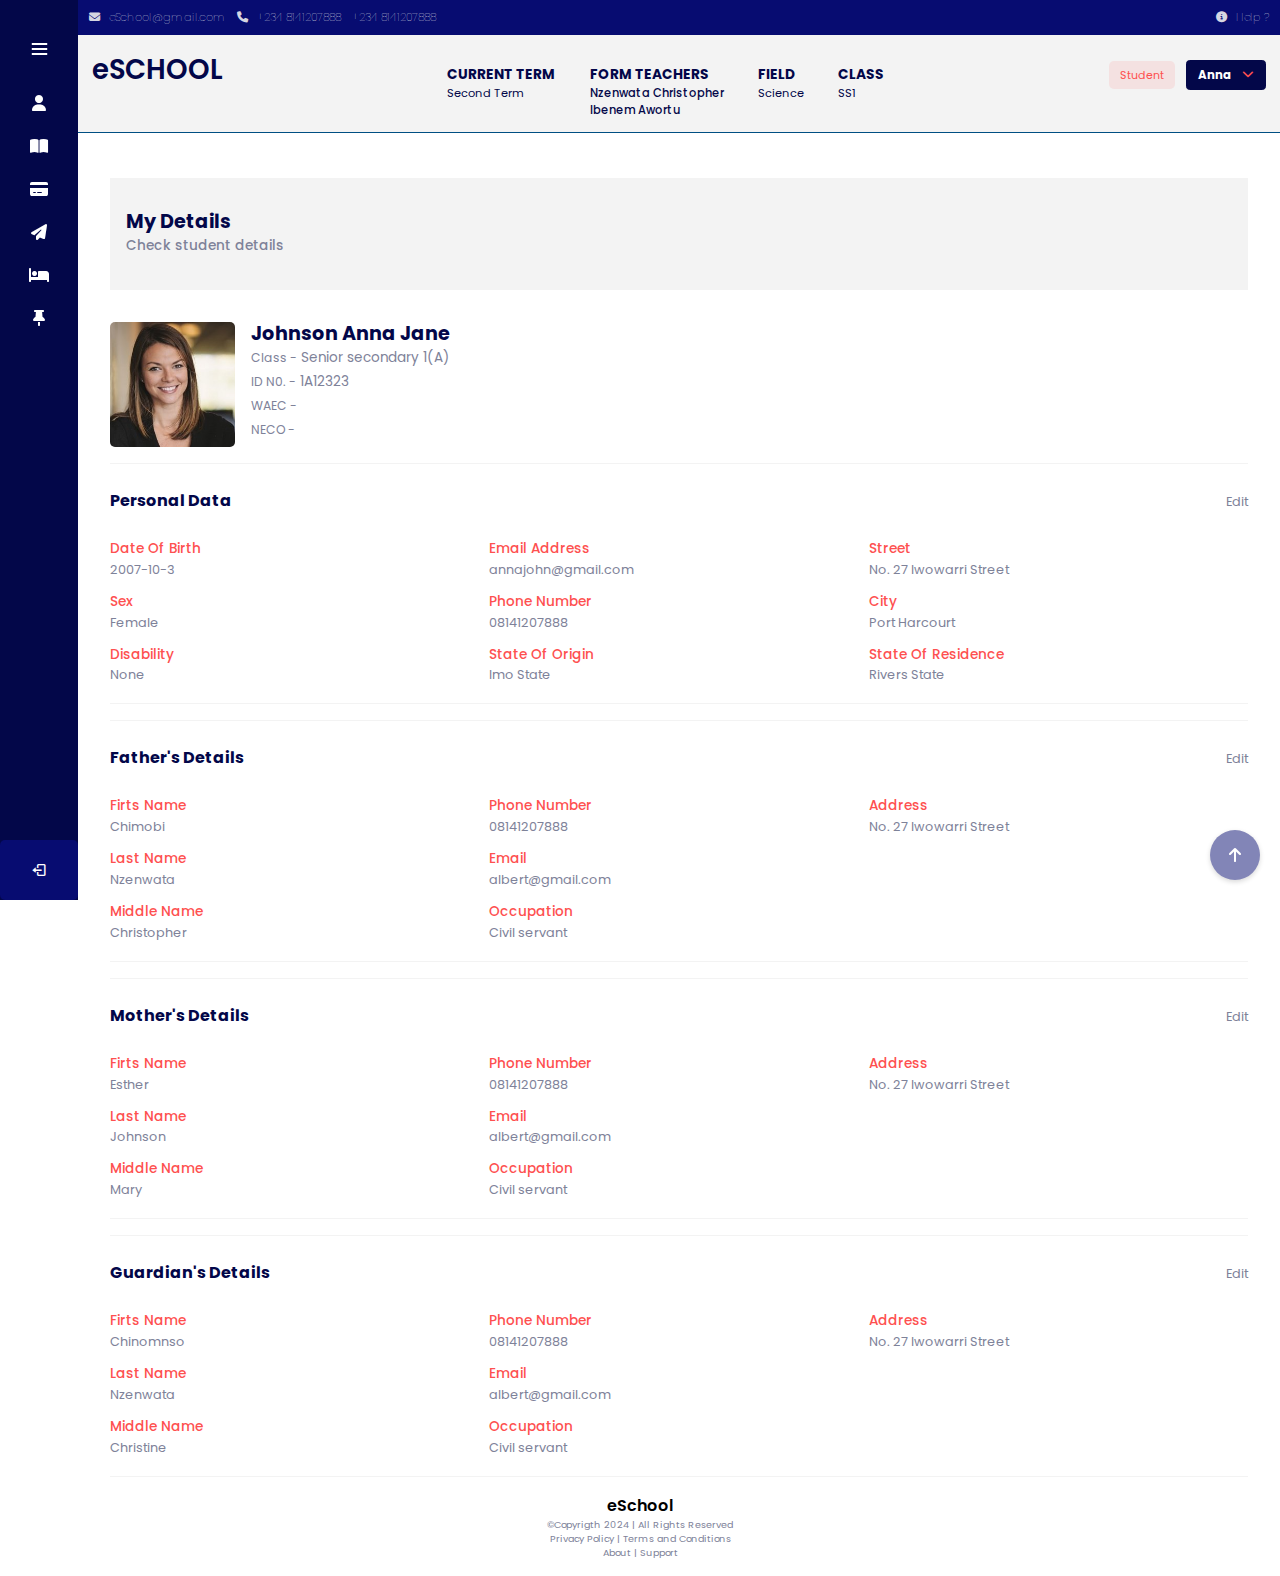
<file: Dashboard V1.3/details.html>
<!DOCTYPE html>
<html lang="en">
<head>

  <!--metas-->
  <meta charset="UTF-8">
  <meta name="viewport" content="width=device-width, initial-scale=1.0">
  <meta name="description" content="education, school portal">
  <meta name="author" content="Nzenwata Christopher, Awortu Ibenem">

  <title>eSchool Portal</title>

  <!-- main stylesheets-->
  <link rel="stylesheet" href="./assets/css/style.css">
  <link rel="stylesheet" href="./assets/css/responsive.css">

  <!-- icon stylesheet online -->
  <link href='https://unpkg.com/boxicons@2.1.4/css/boxicons.min.css' rel='stylesheet'>
  <link rel="stylesheet" href="https://cdnjs.cloudflare.com/ajax/libs/font-awesome/6.7.1/css/all.min.css">

  <!-- icon stylesheet offline -->
  <link rel="stylesheet" href="./assets/css/boxicons/css/boxicons.css">
  <link rel="stylesheet" href="./assets/css/font-awsome/css/all.min.css">

  <!-- favicon stylesheet -->
  <link rel="shortcut icon" href="" type="image/x-icon">

  <!-- custom stylesheet -->
   <link rel="stylesheet" href="./assets/css/details.css">
   <link rel="stylesheet" href="./assets/css/details-responsive.css">

</head>

<body>

  <header>
    
    <!-- mobile navbar -->
    <div class="overlay"  id="overlay">
      
      <div class="dashboard-header">
          <div>
              <span class="dashboard-logo">Dashboard</span>
          </div>

          <div class="close">
              <i class="bx bx-menu-alt-right close-btn"  id="close-btn"></i>
          </div>
      </div>

      <div class="overlay-content">

          <div>
              <nav class="side-menu">
                  <ul class="nav-list">
                      <li>
                      <a href="./details.html">
                          <i class="fas fa-user"></i>
                          <span class="link_name">Details</span>
                      </a>
                      </li>
                      <li>
                      <a href="./courses.html">
                          <i class="fas fa-book-open" aria-hidden="true"></i>
                          <span class="link_name">Courses</span>
                      </a>
                      </li>
                      <li>
                      <a href="./payments.html">
                          <i class="fas fa-credit-card"></i>
                          <span class="link_name">Payments</span>
                      </a>
                      </li>
                      <li>
                      <a href="./requests.html">
                          <i class="fas  fa-paper-plane"></i>
                          <span class="link_name">Request</span>
                      </a>
                      </li>
                      <li>
                      <a href="./accommodation.html">
                          <i class="fas fa-bed"></i>
                          <span class="link_name">Accommodation</span>
                      </a>
                      </li>
                      <li>
                      <a href="#">
                          <i class="fa-solid fa-thumbtack"></i>
                          <span class="link_name">Notice Board</span>
                      </a>
                      </li>
                      <li>
                      <a href="./contact.html">
                          <i class="fa-solid fa-phone"></i>
                          <span class="link_name">Contact</span>
                      </a>
                      </li>
                      <li class="sign-out">
                      <a href="/sign-in.html">
                          <i class="fas fa-sign-out"></i>
                          <span class="link_name">Sign Out</span>
                      </a>
                      </li>
                  </ul>
              </nav>
          </div>

<!--           <div class="profile-section">
              <ul>
                  <li class="profile">
                      <div class="profile_details">
                        <img src="./assets/img/profile.jpeg" alt="profile image">
                        <div class="profile_content">
                          <div class="name" id="name">Johnson Anna Jane</div>
                          <div class="designation" id="Level">Senior Secondary 1</div>
                        </div>
                      </div>
                  </li>
              </ul>
          </div> -->

      </div>

    </div>
    <!-- end mobile navbar -->


    <!--sidebar desktop-->    
    <div class="sidebar">

        <div class="logo_details">
          <div class="logo_name">
            Dashboard
          </div>
          <i class="bx bx-menu" id="btn"></i>
        </div>

        <!--Dashboard Nav-list-->
        <ul class="nav-list">
          <li>
            <a href="./details.html">
              <i class="fas fa-user"></i>
              <span class="link_name">Details</span>
            </a>
            <span class="tooltip">Details</span>
          </li>
          <li>
            <a href="./courses.html">
              <i class="fas fa-book-open" aria-hidden="true"></i>
              <span class="link_name">Courses</span>
            </a>
            <span class="tooltip">Courses</span>
          </li>
          <li>
            <a href="./payments.html">
              <i class="fas fa-credit-card"></i>
              <span class="link_name">Payments</span>
            </a>
            <span class="tooltip">Payments</span>
          </li>
          <li>
            <a href="./requests.html">
              <i class="fas  fa-paper-plane"></i>
              <span class="link_name">Request</span>
            </a>
            <span class="tooltip">Request</span>
          </li>
          <li>
            <a href="./accommodation.html">
              <i class="fas fa-bed"></i>
              <span class="link_name">Accommodation</span>
            </a>
            <span class="tooltip">Accommodation</span>
          </li>
          <li>
            <a href="#">
              <i class="fa-solid fa-thumbtack"></i>
              <span class="link_name">Notice Board</span>
            </a>
            <span class="tooltip">Notice Board</span>
          </li>
          <li class="profile">
            <div class="profile_details">
              <img src="./assets/img/profile.jpeg" alt="user img">
              <div class="profile_content">
                <div class="name" id="name">Johnson Anna</div>
                <div class="designation" id="Level">Senior Secondary 1</div>
              </div>
            </div>
            <i class="bx bx-log-out" id="log_out"></i>
          </li>
        </ul>

    </div>   
    <!--end sidebar desktop--> 
  </header>
    

  <main>
    <!--section acting as the pseudo-body-->
      <section class="home-section">

        <div class="sub-navbar">

          <div class="contact">
            <span class="gmail">
              <i class="fas fa-envelope"></i>
              <a href="mailto:eSchool@gmail.com">eSchool@gmail.com</a>
            </span>
          
            <span>
              <i class="fas fa-phone"></i>
              <a href="tel:+2348141207888">+234 8141207888</a>
            </span>
          
            <span>
              <a href="tel:+2348141207888">+234 8141207888</a>
            </span>
          </div>
          
          <div>
            <i class="fas fa-info-circle"></i>
            <a href="news.html">Help ?</a>
          </div>
          
        </div>  


        <!--navbar-->
        <div class="navbar"><!--flex-->

            <div class="logo"><!--child 1-->
              <i class="bx bx-menu menu-btn" id="menu-btn"></i>
                <h1><a href="./index.html">eSCHOOL</a></h1>  
            </div>

            <div class="navbar-items1"><!--child 1-->

                <div class="term">
                    <h4>CURRENT TERM</h4>
                    <h5>Second Term</h5>
                </div>

                <div class="term">
                    <h4>FORM TEACHERS</h4>
                    <h5><a href="#">Nzenwata Christopher</a></h5>
                    <h5><a href="#">Ibenem Awortu</a></h5>
                </div>

                <div class="term">
                    <h4>FIELD</h4>
                    <h5>Science</h5>
                </div>

                <div class="term">
                    <h4>CLASS</h4>
                    <h5>SS1</h5>
                </div>

            </div>


            <div class="navbar-items2"><!--child 2-->

            <span class="status">Student </span>

            <div class="dropdown-container"><!--dropdown-->
                <h4 class="dropdown-toggle">
                Anna<i class="fas fa-chevron-down"></i>
                </h4>

                <div class="dropdown-content">

                    <div class="card-top">
                        
                        <div class="card-img">
                            <img src="./assets/img/profile.jpeg" alt="Profile Image">
                        </div>

                        <div class="card-top-text">
                        <div class="name" id="name">Johnson Anna Jane</div>
                        <div class="designation" id="Level">Senior Secondary 1</div>
                        </div>
                    
                    </div>

                    <hr>

                    <div class="card-bottom">
                        <div class="email">
                        <a href="#">annajohn@gmail.com</a>  
                        </div>
                        <div class="my-profile">
                        <a href="./details.html">My Profile</a>
                        </div>
                        <div class="changepass">
                        <a href="#">Change Password</a>
                        </div>
                        <div class="log-out">
                        <a href="./sign-in.html">Sign Out<i class="bx bx-log-out" id="log_out"></i></a>
                        </div>
                    </div>

                </div>

            </div>

            </div>

        </div>
        <!--end navbar--> 

        <!-- IMPORTANT -->
        <div class="details-hero-header">
            <div class="details-text">
                <h1>My Details</h1>
                <h4>Check student details</h4>
            </div>    
        </div>

        <div class="details-hero">
            <div class="details-img">
                <img src="./assets/img/profile.jpeg" alt="">
            </div>

            <div class="details-text">
                <h1>Johnson Anna Jane</h1>
                <span><span class="tag">Class -</span> Senior secondary 1(A)</span>
                <span><span class="tag">ID N0. -</span> 1A12323</span>
                <span><span class="tag">WAEC -</span> </span>
                <span><span class="tag">NECO -</span> </span>

            </div>

        </div>

        <div class="details-card">
            <div class="details-card-top">

                <div>
                <h4>Personal Data</h4>
                </div>

                <div>
                    <span><a href="./personal-data.html">Edit</a></span>
                </div>
            </div>

            <div class="details-card-bottom">
                <div class="details-card-grid-box">
                    <div class="details-card-flex-box">
                        <div>
                            <h3>Date Of Birth</h3>
                            <h5>2007-10-3</h5>
                        </div>
                        <div>
                            <h3>Sex</h3>
                            <h5>Female</h5>
                        </div>
                        <div>
                            <h3>Disability</h3>
                            <h5>None</h5>
                        </div>
                    </div>
                </div>
                
                <div class="details-card-grid-box">
                    <div class="details-card-flex-box">
                        <div>
                            <h3>Email Address</h3>
                            <h5>annajohn@gmail.com</h5>
                        </div>
                        <div>
                            <h3>Phone Number</h3>
                            <h5>08141207888</h5>
                        </div>

                        <div>
                            <h3>State Of Origin</h3>
                            <h5>Imo State</h5>
                        </div>
                    </div>
                </div>
                <div class="details-card-grid-box">
                    <div class="details-card-flex-box">
                        <div>
                            <h3>Street</h3>
                            <h5>No. 27 Iwowarri Street</h5>
                        </div>
                        <div>
                            <h3>City</h3>
                            <h5>Port Harcourt</h5>
                        </div>
                        <div>
                            <h3>State Of Residence</h3>
                            <h5>Rivers State</h5>
                        </div>
                    </div>
                </div>
            </div>
        </div>


        <div class="details-card">
            <div class="details-card-top">

                <div>
                <h4>Father's Details</h4>
                </div>

                <div>
                    <span><a href="./fathers-details.html">Edit</a></span>
                </div>
            </div>

            <div class="details-card-bottom">
                <div class="details-card-grid-box">
                    <div class="details-card-flex-box">
                        <div>
                            <h3>Firts Name</h3>
                            <h5>Chimobi</h5>
                        </div>
                        <div>
                            <h3>Last Name</h3>
                            <h5>Nzenwata</h5>
                        </div>
                        <div>
                            <h3>Middle Name</h3>
                            <h5>Christopher</h5>
                        </div>
                    </div>
                </div>
                <div class="details-card-grid-box">
                    <div class="details-card-flex-box">
                        <div>
                            <h3>Phone Number</h3>
                            <h5>08141207888</h5>
                        </div>
                        <div>
                            <h3>Email</h3>
                            <h5>albert@gmail.com</h5>
                        </div>
                        <div>
                            <h3>Occupation</h3>
                            <h5>Civil servant</h5>
                        </div>
                    </div>
                </div>
                <div class="details-card-grid-box">
                    <div class="details-card-flex-box">
                        <div>
                            <h3>Address</h3>
                            <h5>No. 27 Iwowarri Street</h5>
                        </div>
                    </div>
                </div>

            </div>
        </div>

        <div class="details-card">
            <div class="details-card-top">

                <div>
                <h4>Mother's Details</h4>
                </div>

                <div>
                    <span><a href="./mothers-details.html">Edit</a></span>
                </div>
            </div>

            <div class="details-card-bottom">
                <div class="details-card-grid-box">
                    <div class="details-card-flex-box">
                        <div>
                            <h3>Firts Name</h3>
                            <h5>Esther</h5>
                        </div>
                        <div>
                            <h3>Last Name</h3>
                            <h5>Johnson</h5>
                        </div>
                        <div>
                            <h3>Middle Name</h3>
                            <h5>Mary</h5>
                        </div>
                    </div>
                </div>
                <div class="details-card-grid-box">
                    <div class="details-card-flex-box">
                        <div>
                            <h3>Phone Number</h3>
                            <h5>08141207888</h5>
                        </div>
                        <div>
                            <h3>Email</h3>
                            <h5>albert@gmail.com</h5>
                        </div>
                        <div>
                            <h3>Occupation</h3>
                            <h5>Civil servant</h5>
                        </div>
                    </div>
                </div>
                <div class="details-card-grid-box">
                    <div class="details-card-flex-box">
                        <div>
                            <h3>Address</h3>
                            <h5>No. 27 Iwowarri Street</h5>
                        </div>
                    </div>
                </div>

            </div>
        </div>

        <div class="details-card">
            <div class="details-card-top">

                <div>
                <h4>Guardian's Details</h4>
                </div>

                <div>
                    <span><a href="./guardians-details.html">Edit</a></span>
                </div>
            </div>

            <div class="details-card-bottom">
                <div class="details-card-grid-box">
                    <div class="details-card-flex-box">
                        <div>
                            <h3>Firts Name</h3>
                            <h5>Chinomnso</h5>
                        </div>
                        <div>
                            <h3>Last Name</h3>
                            <h5>Nzenwata</h5>
                        </div>
                        <div>
                            <h3>Middle Name</h3>
                            <h5>Christine</h5>
                        </div>
                    </div>
                </div>
                <div class="details-card-grid-box">
                    <div class="details-card-flex-box">
                        <div>
                            <h3>Phone Number</h3>
                            <h5>08141207888</h5>
                        </div>
                        <div>
                            <h3>Email</h3>
                            <h5>albert@gmail.com</h5>
                        </div>
                        <div>
                            <h3>Occupation</h3>
                            <h5>Civil servant</h5>
                        </div>
                    </div>
                </div>
                <div class="details-card-grid-box">
                    <div class="details-card-flex-box">
                        <div>
                            <h3>Address</h3>
                            <h5>No. 27 Iwowarri Street</h5>
                        </div>
                    </div>
                </div>

            </div>
        </div>

      </div>

        <!-- IMPORTANT -->
      
      </section>
    <!-- end pseudo-body-->
  

    <!-- UTILITIES -->
    <button id="scroll-to-top" class="scroll-btn">
      <i class="fas fa-arrow-up"></i>
    </button>

    <div id="loader">
      <div class="circle"></div>
      <p><strong>Please wait</strong></p>
      <small>This will take only a moment...</small>
    </div>
    <!-- end UTILITIES -->
  </main>
  

  <footer>
    <div class="footer-navbar">
        <div class="footer-logo">
            eSchool
        </div>

        <div class="sub-head">
          &copy;Copyrigth 2024 | All Rights Reserved
        </div>

        <div class="sub-head">
          <a href="#">Privacy Policy</a> | <a href="#">Terms and Conditions</a>
        </div>

        <div class="sub-head">
          <a href="#">About </a> | <a href="#">Support</a>
        </div>
    </div>

      <!--SCRIPT-->
    <script src="./assets/js/main.js"></script>
  </footer>

</body>
</html>
</file>
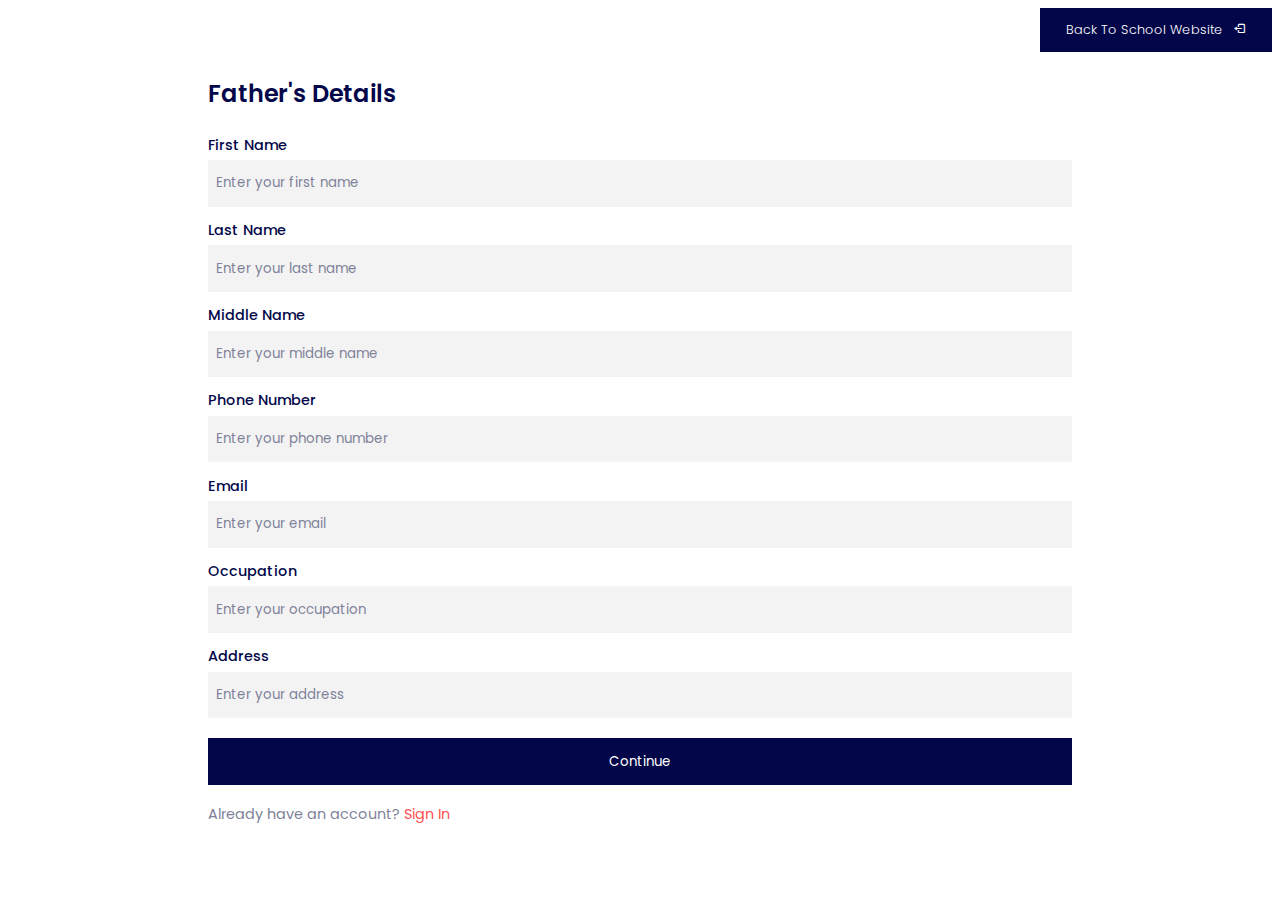
<file: Dashboard V1.3/fathers-details.html>
<!DOCTYPE html>
<html lang="en">
<head>

    <!--metas-->
    <meta charset="UTF-8">
    <meta name="viewport" content="width=device-width, initial-scale=1.0">
    <meta name="description" content="education, school portal">
    <meta name="author" content="Nzenwata Christopher, Awortu Ibenem">

    <title>eSchool Portal</title>

    <!-- icon stylesheet online -->
    <link href='https://unpkg.com/boxicons@2.1.4/css/boxicons.min.css' rel='stylesheet'>
    <link rel="stylesheet" href="https://cdnjs.cloudflare.com/ajax/libs/font-awesome/6.7.1/css/all.min.css">

    <!-- icon stylesheet offline -->
    <link rel="stylesheet" href="./assets/css/boxicons/css/boxicons.css">
    <link rel="stylesheet" href="./assets/css/font-awsome/css/all.min.css">

    <!-- favicon stylesheet -->
    <link rel="shortcut icon" href="" type="image/x-icon">

    <!-- custom stylesheet -->
    <link rel="stylesheet" href="./assets/css/sign-up.css">
    <link rel="stylesheet" href="./assets/css/sign-up-responsive.css">

</head>
<body>
    <div class="back-to-page">
        <a href="#">Back To School Website <i class="bx bx-log-out"></i></a>
    </div>

   <div class="sign-up-body">

       <div class="back">
       <a href="./sign-up.html" class="back-btn"><i class="fas fa-arrow-left"></i></a>
       </div>

       <div class="sign-up-grid">
           <div class="sign-up-form">
               <div class="sign-up-container">
                   <h1>Father's Details</h1>
                   <!-- <span>Username</span> -->
                   <form id="sign-up-form">
                    <p>First Name</p>
                    <input type="text" name="first_name" placeholder="Enter your first name" required>
                
                    <p>Last Name</p>
                    <input type="text" name="last_name" placeholder="Enter your last name" required>
                
                    <p>Middle Name</p>
                    <input type="text" name="middle_name" placeholder="Enter your middle name">
                
                    <p>Phone Number</p>
                    <input type="tel" name="phone" placeholder="Enter your phone number" required>
                
                    <p>Email</p>
                    <input type="email" name="email" placeholder="Enter your email" required>
                
                    <p>Occupation</p>
                    <input type="text" name="occupation" placeholder="Enter your occupation" required>
                
                    <p>Address</p>
                    <input type="text" name="address" placeholder="Enter your address" required>
                        <button type="submit">Continue</button>
                       
                       <span>Already have an account? <a href="./sign-in.html">Sign In</a></span> 
                   </form>
                </div>
           </div>

<!--            <div class="sign-up-img">
               <div class="back-to-page">
                   <a href="#">Back To School Website <i class="bx bx-log-out"></i></a>
               </div>
               <div class="welcome">
                   <span>Welcome to eSchool<span>
                   <span>student's Portal</span>
               </div>
           </div> -->
       </div>
   </div>

 <script src="./assets/js/main.js"></script>
</body>
</html>
</file>
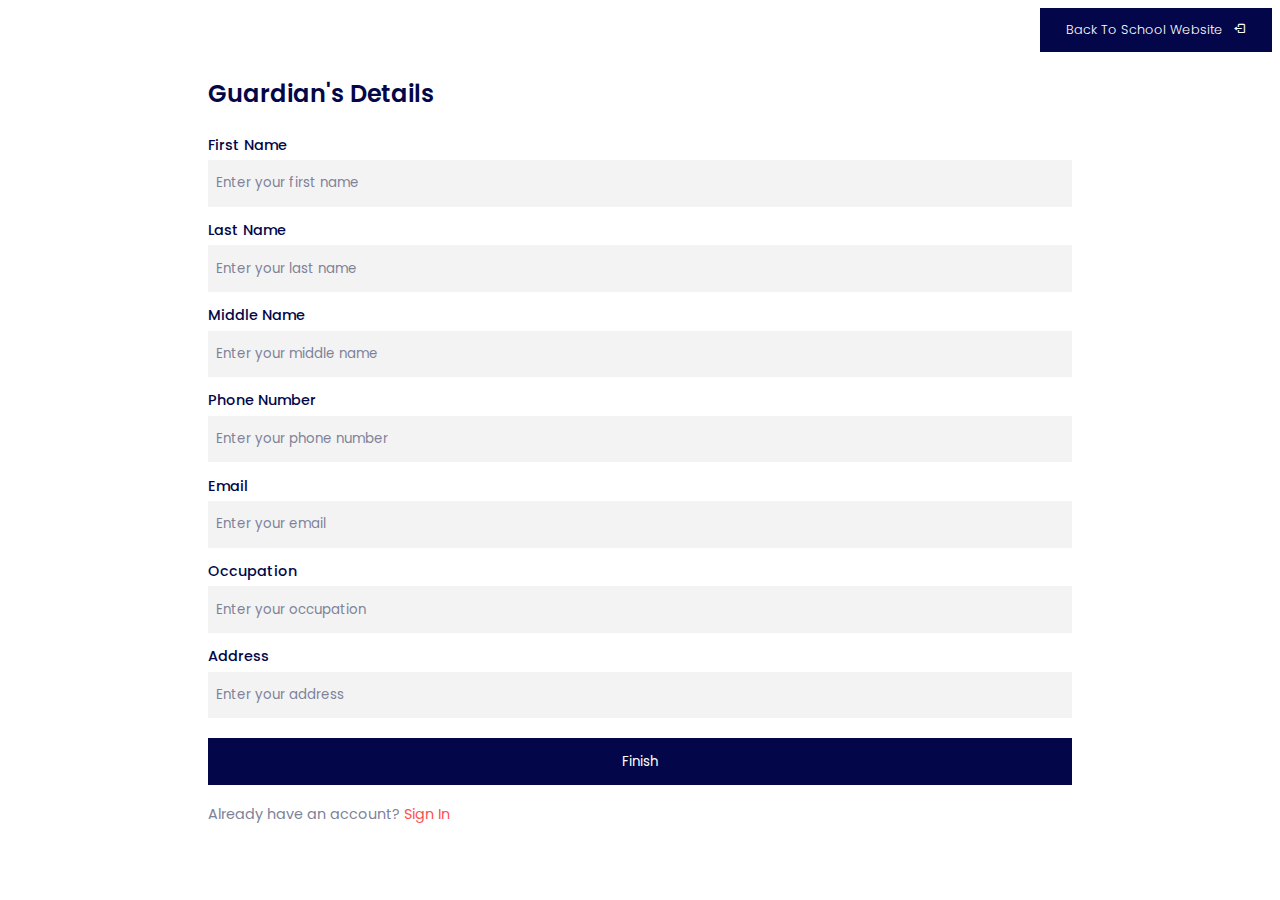
<file: Dashboard V1.3/guardians-details.html>
<!DOCTYPE html>
<html lang="en">
<head>

    <!--metas-->
    <meta charset="UTF-8">
    <meta name="viewport" content="width=device-width, initial-scale=1.0">
    <meta name="description" content="education, school portal">
    <meta name="author" content="Nzenwata Christopher, Awortu Ibenem">

    <title>eSchool Portal</title>

    <!-- icon stylesheet online -->
    <link href='https://unpkg.com/boxicons@2.1.4/css/boxicons.min.css' rel='stylesheet'>
    <link rel="stylesheet" href="https://cdnjs.cloudflare.com/ajax/libs/font-awesome/6.7.1/css/all.min.css">

    <!-- icon stylesheet offline -->
    <link rel="stylesheet" href="./assets/css/boxicons/css/boxicons.css">
    <link rel="stylesheet" href="./assets/css/font-awsome/css/all.min.css">

    <!-- favicon stylesheet -->
    <link rel="shortcut icon" href="" type="image/x-icon">

    <!-- custom stylesheet -->
    <link rel="stylesheet" href="./assets/css/sign-up.css">
    <link rel="stylesheet" href="./assets/css/sign-up-responsive.css">

</head>
<body>
    <div class="back-to-page">
        <a href="#">Back To School Website <i class="bx bx-log-out"></i></a>
    </div>

   <div class="sign-up-body">

       <div class="back">
       <a href="./sign-up.html" class="back-btn"><i class="fas fa-arrow-left"></i></a>
       </div>

       <div class="sign-up-grid">
           <div class="sign-up-form">
               <div class="sign-up-container">
                   <h1>Guardian's Details</h1>
                   <!-- <span>Username</span> -->
                   <form id="sign-up-form">
                    <p>First Name</p>
                    <input type="text" name="first_name" placeholder="Enter your first name" required>
                
                    <p>Last Name</p>
                    <input type="text" name="last_name" placeholder="Enter your last name" required>
                
                    <p>Middle Name</p>
                    <input type="text" name="middle_name" placeholder="Enter your middle name">
                
                    <p>Phone Number</p>
                    <input type="tel" name="phone" placeholder="Enter your phone number" required>
                
                    <p>Email</p>
                    <input type="email" name="email" placeholder="Enter your email" required>
                
                    <p>Occupation</p>
                    <input type="text" name="occupation" placeholder="Enter your occupation" required>
                
                    <p>Address</p>
                    <input type="text" name="address" placeholder="Enter your address" required>
                        <button type="submit">Finish</button>
                       
                       <span>Already have an account? <a href="./sign-in.html">Sign In</a></span> 
                   </form>
                </div>
           </div>
       </div>
   </div>

 <script src="./assets/js/main.js"></script>
</body>
</html>
</file>
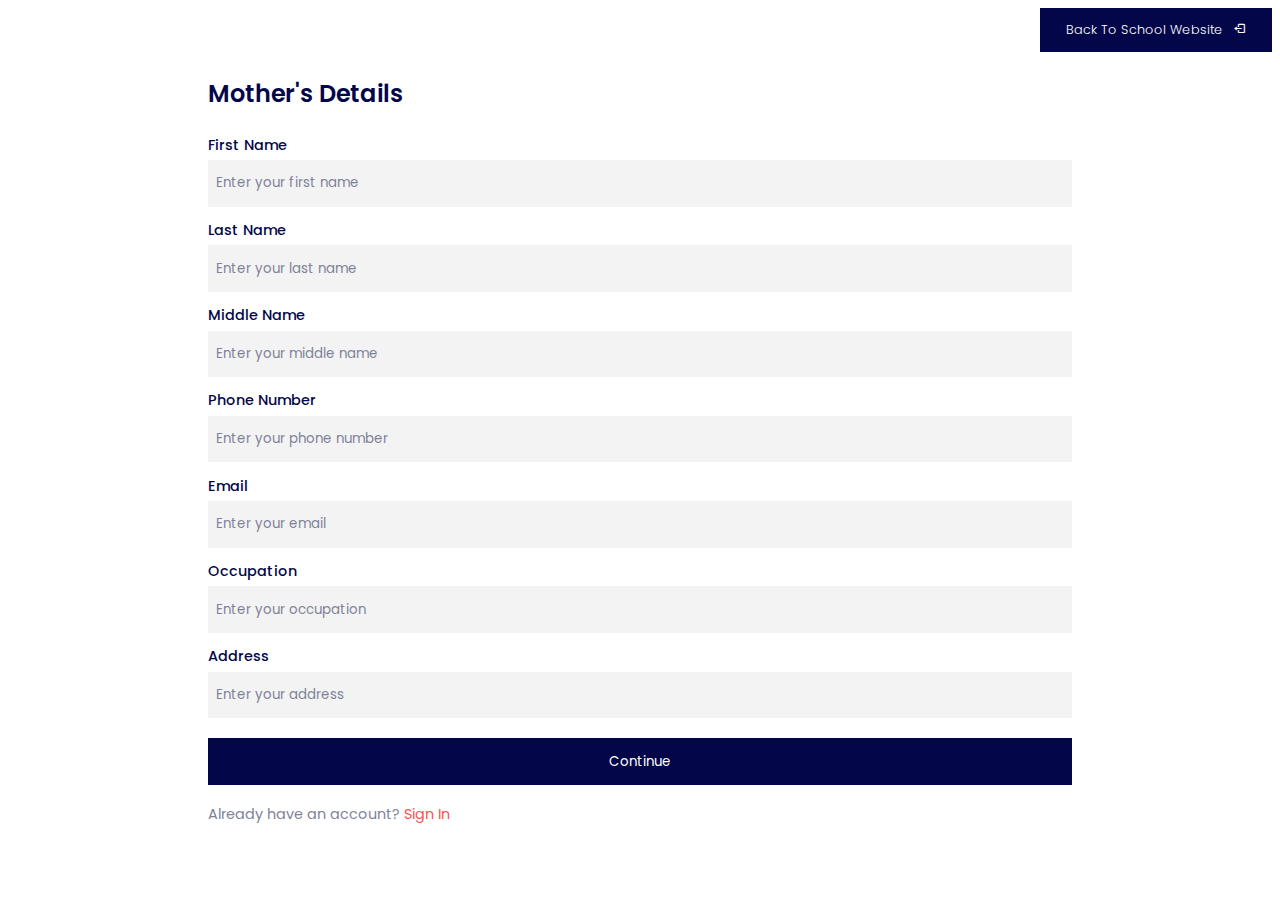
<file: Dashboard V1.3/mothers-details.html>
<!DOCTYPE html>
<html lang="en">
<head>

    <!--metas-->
    <meta charset="UTF-8">
    <meta name="viewport" content="width=device-width, initial-scale=1.0">
    <meta name="description" content="education, school portal">
    <meta name="author" content="Nzenwata Christopher, Awortu Ibenem">

    <title>eSchool Portal</title>

    <!-- icon stylesheet online -->
    <link href='https://unpkg.com/boxicons@2.1.4/css/boxicons.min.css' rel='stylesheet'>
    <link rel="stylesheet" href="https://cdnjs.cloudflare.com/ajax/libs/font-awesome/6.7.1/css/all.min.css">

    <!-- icon stylesheet offline -->
    <link rel="stylesheet" href="./assets/css/boxicons/css/boxicons.css">
    <link rel="stylesheet" href="./assets/css/font-awsome/css/all.min.css">

    <!-- favicon stylesheet -->
    <link rel="shortcut icon" href="" type="image/x-icon">

    <!-- custom stylesheet -->
    <link rel="stylesheet" href="./assets/css/sign-up.css">
    <link rel="stylesheet" href="./assets/css/sign-up-responsive.css">

</head>
<body>
    <div class="back-to-page">
        <a href="#">Back To School Website <i class="bx bx-log-out"></i></a>
    </div>

   <div class="sign-up-body">

       <div class="back">
       <a href="./sign-up.html" class="back-btn"><i class="fas fa-arrow-left"></i></a>
       </div>

       <div class="sign-up-grid">
           <div class="sign-up-form">
               <div class="sign-up-container">
                   <h1>Mother's Details</h1>
                   <!-- <span>Username</span> -->
                   <form id="sign-up-form">
                    <p>First Name</p>
                    <input type="text" name="first_name" placeholder="Enter your first name" required>
                
                    <p>Last Name</p>
                    <input type="text" name="last_name" placeholder="Enter your last name" required>
                
                    <p>Middle Name</p>
                    <input type="text" name="middle_name" placeholder="Enter your middle name">
                
                    <p>Phone Number</p>
                    <input type="tel" name="phone" placeholder="Enter your phone number" required>
                
                    <p>Email</p>
                    <input type="email" name="email" placeholder="Enter your email" required>
                
                    <p>Occupation</p>
                    <input type="text" name="occupation" placeholder="Enter your occupation" required>
                
                    <p>Address</p>
                    <input type="text" name="address" placeholder="Enter your address" required>
                        <button type="submit">Continue</button>
                       
                       <span>Already have an account? <a href="./sign-in.html">Sign In</a></span> 
                   </form>
                </div>
           </div>
       </div>
   </div>

 <script src="./assets/js/main.js"></script>
</body>
</html>
</file>
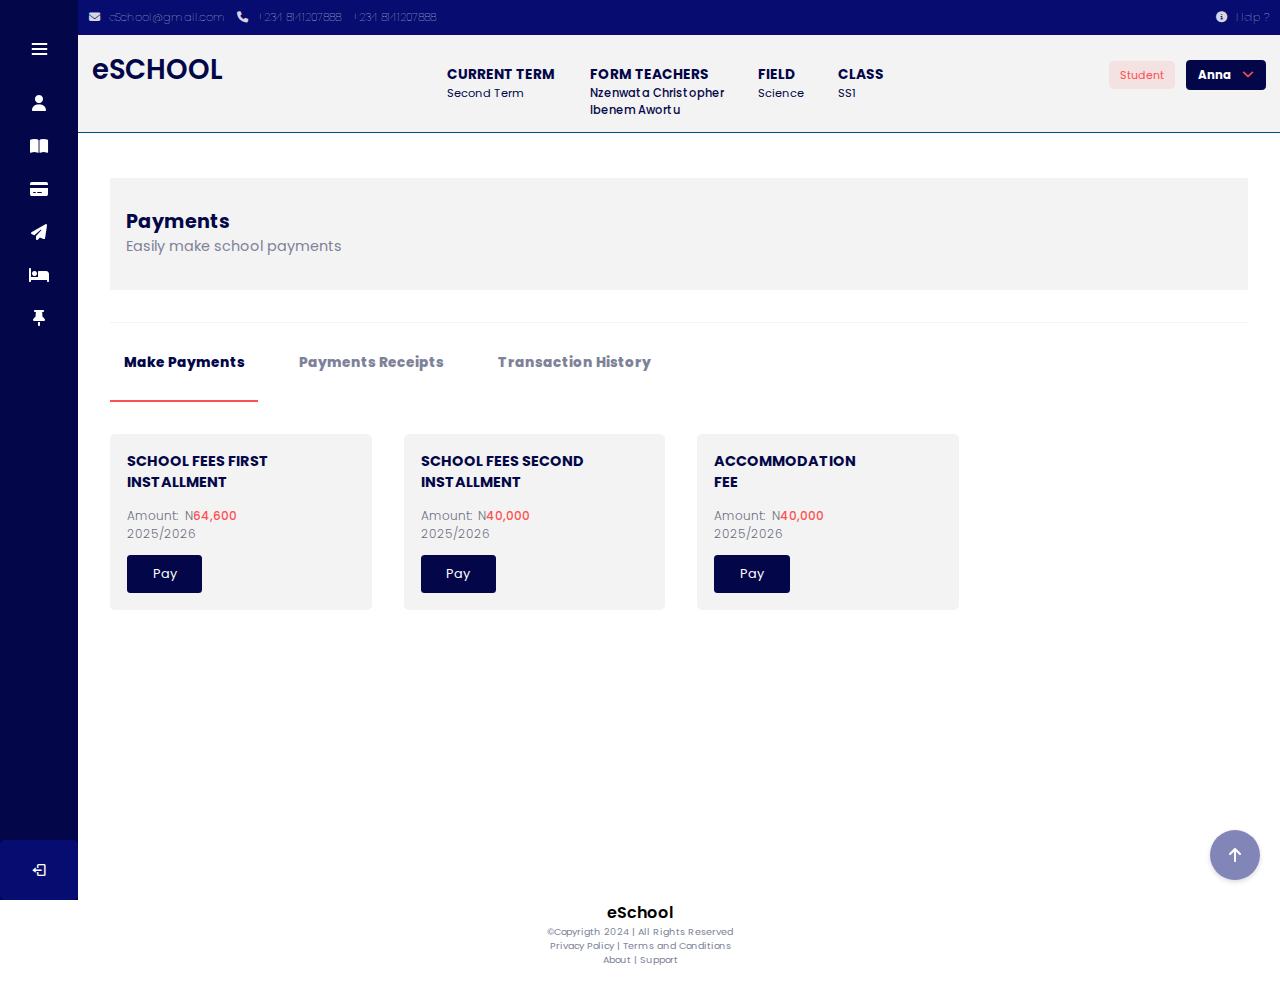
<file: Dashboard V1.3/payments.html>
<!DOCTYPE html>
<html lang="en">
<head>

  <!--metas-->
  <meta charset="UTF-8">
  <meta name="viewport" content="width=device-width, initial-scale=1.0">
  <meta name="description" content="education, school portal">
  <meta name="author" content="Nzenwata Christopher, Awortu Ibenem">

  <title>eSchool Portal</title>

  <!-- main stylesheets-->
  <link rel="stylesheet" href="./assets/css/style.css">
  <link rel="stylesheet" href="./assets/css/responsive.css">

  <!-- icon stylesheet online -->
  <link href='https://unpkg.com/boxicons@2.1.4/css/boxicons.min.css' rel='stylesheet'>
  <link rel="stylesheet" href="https://cdnjs.cloudflare.com/ajax/libs/font-awesome/6.7.1/css/all.min.css">

  <!-- icon stylesheet offline -->
  <link rel="stylesheet" href="./assets/css/boxicons/css/boxicons.css">
  <link rel="stylesheet" href="./assets/css/font-awsome/css/all.min.css">

  <!-- favicon stylesheet -->
  <link rel="shortcut icon" href="" type="image/x-icon">

  <!-- custom stylesheet -->
    <link rel="stylesheet" href="./assets/css/payments.css">
    <link rel="stylesheet" href="./assets/css/payments-responsive.css">

</head>

<body>

  <header>
    
    <!-- mobile navbar -->
    <div class="overlay"  id="overlay">
      
      <div class="dashboard-header">
          <div>
              <span class="dashboard-logo">Dashboard</span>
          </div>

          <div class="close">
            <i class="bx bx-menu-alt-right close-btn" id="close-btn"></i>
          </div>
      </div>

      <div class="overlay-content">

          <div>
              <nav class="side-menu">
                  <ul class="nav-list">
                      <li>
                      <a href="./details.html">
                          <i class="fas fa-user"></i>
                          <span class="link_name">Details</span>
                      </a>
                      </li>
                      <li>
                      <a href="./courses.html">
                          <i class="fas fa-book-open" aria-hidden="true"></i>
                          <span class="link_name">Courses</span>
                      </a>
                      </li>
                      <li>
                      <a href="./payments.html">
                          <i class="fas fa-credit-card"></i>
                          <span class="link_name">Payments</span>
                      </a>
                      </li>
                      <li>
                      <a href="./requests.html">
                          <i class="fas  fa-paper-plane"></i>
                          <span class="link_name">Request</span>
                      </a>
                      </li>
                      <li>
                      <a href="./accommodation.html">
                          <i class="fas fa-bed"></i>
                          <span class="link_name">Accommodation</span>
                      </a>
                      </li>
                      <li>
                      <a href="#">
                          <i class="fa-solid fa-thumbtack"></i>
                          <span class="link_name">Notice Board</span>
                      </a>
                      </li>
                      <li>
                      <a href="./contact.html">
                          <i class="fa-solid fa-phone"></i>
                          <span class="link_name">Contact</span>
                      </a>
                      </li>
                      <li class="sign-out">
                      <a href="/sign-in.html">
                          <i class="fas fa-sign-out"></i>
                          <span class="link_name">Sign Out</span>
                      </a>
                      </li>
                  </ul>
              </nav>
          </div>

<!--           <div class="profile-section">
              <ul>
                  <li class="profile">
                      <div class="profile_details">
                        <img src="./assets/img/profile.jpeg" alt="profile image">
                        <div class="profile_content">
                          <div class="name" id="name">Johnson Anna Jane</div>
                          <div class="designation" id="Level">Senior Secondary 1</div>
                        </div>
                      </div>
                  </li>
              </ul>
          </div> -->

      </div>

    </div>
    <!-- end mobile navbar -->


    <!--sidebar desktop-->    
    <div class="sidebar">

        <div class="logo_details">
          <div class="logo_name">
            Dashboard
          </div>
          <i class="bx bx-menu" id="btn"></i>
        </div>

        <!--Dashboard Nav-list-->
        <ul class="nav-list">
          <li>
            <a href="./details.html">
              <i class="fas fa-user"></i>
              <span class="link_name">Details</span>
            </a>
            <span class="tooltip">Details</span>
          </li>
          <li>
            <a href="./courses.html">
              <i class="fas fa-book-open" aria-hidden="true"></i>
              <span class="link_name">Courses</span>
            </a>
            <span class="tooltip">Courses</span>
          </li>
          <li>
            <a href="./payments.html">
              <i class="fas fa-credit-card"></i>
              <span class="link_name">Payments</span>
            </a>
            <span class="tooltip">Payments</span>
          </li>
          <li>
            <a href="./requests.html">
              <i class="fas  fa-paper-plane"></i>
              <span class="link_name">Request</span>
            </a>
            <span class="tooltip">Request</span>
          </li>
          <li>
            <a href="./accommodation.html">
              <i class="fas fa-bed"></i>
              <span class="link_name">Accommodation</span>
            </a>
            <span class="tooltip">Accommodation</span>
          </li>
          <li>
            <a href="#">
              <i class="fa-solid fa-thumbtack"></i>
              <span class="link_name">Notice Board</span>
            </a>
            <span class="tooltip">Notice Board</span>
          </li>
          <li class="profile">
            <div class="profile_details">
              <img src="./assets/img/profile.jpeg" alt="user img">
              <div class="profile_content">
                <div class="name" id="name">Johnson Anna</div>
                <div class="designation" id="Level">Senior Secondary 1</div>
              </div>
            </div>
            <i class="bx bx-log-out" id="log_out"></i>
          </li>
        </ul>

    </div>   
    <!--end sidebar desktop--> 
  </header>
    

  <main>
    <!--section acting as the pseudo-body-->
      <section class="home-section">

        <div class="sub-navbar">

          <div class="contact">
            <span class="gmail">
              <i class="fas fa-envelope"></i>
              <a href="mailto:eSchool@gmail.com">eSchool@gmail.com</a>
            </span>
          
            <span>
              <i class="fas fa-phone"></i>
              <a href="tel:+2348141207888">+234 8141207888</a>
            </span>
          
            <span>
              <a href="tel:+2348141207888">+234 8141207888</a>
            </span>
          </div>
          
          <div>
            <i class="fas fa-info-circle"></i>
            <a href="news.html">Help ?</a>
          </div>
          
        </div>  


        <!--navbar-->
        <div class="navbar"><!--flex-->

            <div class="logo"><!--child 1-->
              <i class="bx bx-menu menu-btn" id="menu-btn"></i>
                <h1><a href="./index.html">eSCHOOL</a></h1>  
            </div>

            <div class="navbar-items1"><!--child 1-->

                <div class="term">
                    <h4>CURRENT TERM</h4>
                    <h5>Second Term</h5>
                </div>

                <div class="term">
                    <h4>FORM TEACHERS</h4>
                    <h5><a href="#">Nzenwata Christopher</a></h5>
                    <h5><a href="#">Ibenem Awortu</a></h5>
                </div>

                <div class="term">
                    <h4>FIELD</h4>
                    <h5>Science</h5>
                </div>

                <div class="term">
                    <h4>CLASS</h4>
                    <h5>SS1</h5>
                </div>

            </div>


            <div class="navbar-items2"><!--child 2-->

            <span class="status">Student </span>

            <div class="dropdown-container"><!--dropdown-->
                <h4 class="dropdown-toggle">
                Anna<i class="fas fa-chevron-down"></i>
                </h4>

                <div class="dropdown-content">

                    <div class="card-top">
                        
                        <div class="card-img">
                            <img src="./assets/img/profile.jpeg" alt="Profile Image">
                        </div>

                        <div class="card-top-text">
                        <div class="name" id="name">Johnson, Anna Jane</div>
                        <div class="designation" id="Level">Senior Secondary 1</div>
                        </div>
                    
                    </div>

                    <hr>

                    <div class="card-bottom">
                        <div class="email">
                        <a href="#">annajohn@gmail.com</a>  
                        </div>
                        <div class="my-profile">
                        <a href="./details.html">My Profile</a>
                        </div>
                        <div class="changepass">
                        <a href="#">Change Password</a>
                        </div>
                        <div class="log-out">
                        <a href="./sign-in.html">Sign Out<i class="bx bx-log-out" id="log_out"></i></a>
                        </div>
                    </div>

                </div>

            </div>

            </div>

        </div>
        <!--end navbar--> 

        <!-- IMPORTANT -->
        <div class="payments-hero-header">
            <div class="payments-text">
                <h1>Payments</h1>
                <h4>Easily make school payments</h4>
            </div>
        </div>

        <div class="tabs payments-navbar">
            <a href="#tab1" class="tab-link active">Make Payments</a>
            <a href="#tab2" class="tab-link">Payments Receipts</a>
            <a href="#tab3" class="tab-link">Transaction History</a>
        </div>

        <div id="tab1" class="tab-content active">
            <div class="payment-flex-box-row">

                <div class="payment-box">
                    <div class="payment-title">
                        <h4>SCHOOL FEES FIRST</h4>
                        <h4>INSTALLMENT</h4>
                    </div>

                    <div class="payment-amount">
                    <p>Amount: N<span class="amount">64,600</span></p>
                    <p class="session">2025/2026</p>
                    </div>

                    <div class="payment-btn">
                    <button>Pay</button>
                    </div>
                </div>

                <div class="payment-box">
                    <div class="payment-title">
                        <h4>SCHOOL FEES SECOND</h4>
                        <h4>INSTALLMENT</h4>
                    </div>

                    <div class="payment-amount">
                    <p>Amount: N<span class="amount">40,000</span></p>
                    <p class="session">2025/2026</p>
                    </div>

                    <div class="payment-btn">
                    <button>Pay</button>
                    </div>
                </div>

                <div class="payment-box">
                    <div class="payment-title">
                        <h4>ACCOMMODATION</h4>
                        <h4>FEE</h4>
                    </div>

                    <div class="payment-amount">
                    <p>Amount: N<span class="amount">40,000</span></p>
                    <p class="session">2025/2026</p>
                    </div>

                    <div class="payment-btn">
                    <button>Pay</button>
                    </div>
                </div>

            </div>
        </div>


        <div id="tab2" class="tab-content">
            <div class="payment-receipt-hero">
                <p>Payment for School Charges</p>
            </div>

            <div class="payment-receipt-table">
                <table style="width:100%" class="receipt-table">

                    <tr>
                        <td>
                            <div class="payment-table-title">
                                <h4><a href ="#">SCHOOL FEES PAYMENT</a></h4>
                                <p>Amount: N<span class="amount">104,000</span></p>
                            </div>
                        </td>

                        <td>
                            <div class="payment-table-time-clock">
                                2025/2026
                            </div>
                        </td>	

                      <td>
                        <div class="payment-table-time">
                            Jan29, 2024 6:02pm
                        </div>
                      </td>
                    </tr>

                    <tr>
                        <td>
                            <div class="payment-table-title">
                                <h4><a href ="#">SCHOOL FEES PAYMENT</a></h4>
                                <p>Amount: N<span class="amount">104,000</span></p>
                            </div>
                        </td>

                        <td>
                            <div class="payment-table-time-clock">
                                2025/2026
                            </div>
                        </td>	

                      <td>
                        <div class="payment-table-time">
                            Jan29, 2024 6:02pm
                        </div>
                      </td>
                    </tr>

                    <tr>
                        <td>
                            <div class="payment-table-title">
                                <h4><a href ="#">SCHOOL FEES PAYMENT</a></h4>
                                <p>Amount: N<span class="amount">104,000</span></p>
                            </div>
                        </td>

                        <td>
                            <div class="payment-table-time-clock">
                                2025/2026
                            </div>
                        </td>	

                      <td>
                        <div class="payment-table-time">
                            Jan29, 2024 6:02pm
                        </div>
                      </td>
                    </tr>

                    <tr>
                        <td>
                            <div class="payment-table-title">
                                <h4><a href ="#">SCHOOL FEES PAYMENT</a></h4>
                                <p>Amount: N<span class="amount">104,000</span></p>
                            </div>
                        </td>

                        <td>
                            <div class="payment-table-time-clock">
                                2025/2026
                            </div>
                        </td>	

                      <td>
                        <div class="payment-table-time">
                            Jan29, 2024 6:02pm
                        </div>
                      </td>
                    </tr>

                    <tr>
                        <td>
                            <div class="payment-table-title">
                                <h4><a href ="#">SCHOOL FEES PAYMENT</a></h4>
                                <p>Amount: N<span class="amount">104,000</span></p>
                            </div>
                        </td>

                        <td>
                            <div class="payment-table-time-clock">
                                2025/2026
                            </div>
                        </td>	

                      <td>
                        <div class="payment-table-time">
                            Jan29, 2024 6:02pm
                        </div>
                      </td>
                    </tr>

                    <tr>
                        <td>
                            <div class="payment-table-title">
                                <h4><a href ="#">SCHOOL FEES PAYMENT</a></h4>
                                <p>Amount: N<span class="amount">104,000</span></p>
                            </div>
                        </td>

                        <td>
                            <div class="payment-table-time-clock">
                                2025/2026
                            </div>
                        </td>	

                      <td>
                        <div class="payment-table-time">
                            Jan29, 2024 6:02pm
                        </div>
                      </td>
                    </tr>

                    <tr>
                        <td>
                            <div class="payment-table-title">
                                <h4><a href ="#">SCHOOL FEES PAYMENT</a></h4>
                                <p>Amount: N<span class="amount">104,000</span></p>
                            </div>
                        </td>

                        <td>
                            <div class="payment-table-time-clock">
                                2025/2026
                            </div>
                        </td>	

                      <td>
                        <div class="payment-table-time">
                            Jan29, 2024 6:02pm
                        </div>
                      </td>
                    </tr>

                    <tr>
                        <td>
                            <div class="payment-table-title">
                                <h4><a href ="#">SCHOOL FEES PAYMENT</a></h4>
                                <p>Amount: N<span class="amount">104,000</span></p>
                            </div>
                        </td>

                        <td>
                            <div class="payment-table-time-clock">
                                2025/2026
                            </div>
                        </td>	

                      <td>
                        <div class="payment-table-time">
                            Jan29, 2024 6:02pm
                        </div>
                      </td>
                    </tr>

                    <tr>
                        <td>
                            <div class="payment-table-title">
                                <h4><a href ="#">SCHOOL FEES PAYMENT</a></h4>
                                <p>Amount: N<span class="amount">104,000</span></p>
                            </div>
                        </td>

                        <td>
                            <div class="payment-table-time-clock">
                                2025/2026
                            </div>
                        </td>	

                      <td>
                        <div class="payment-table-time">
                            Jan29, 2024 6:02pm
                        </div>
                      </td>
                    </tr>

                    <tr>
                        <td>
                            <div class="payment-table-title">
                                <h4><a href ="#">SCHOOL FEES PAYMENT</a></h4>
                                <p>Amount: N<span class="amount">104,000</span></p>
                            </div>
                        </td>

                        <td>
                            <div class="payment-table-time-clock">
                                2025/2026
                            </div>
                        </td>	

                      <td>
                        <div class="payment-table-time">
                            Jan29, 2024 6:02pm
                        </div>
                      </td>
                    </tr>



                </table>
            </div> 


<!--             <div class="payment-receipt-grid">
                <ul class="payment-receipt-grid-title">
                    <li>                      
                        <div>
                            <h4>SCHOOL FEES PAYMENT</h4>
                            <p>Amount: N<span class="amount">104,000</span></p>
                        </div>
                    </li>

                    
                </ul>
            </div> -->

        </div>

        <div id="tab3" class="tab-content">
          <div class="transaction-history-header">
            <p>View school payment history</p>
          </div>


          <div class="transcation-history-table-container">
            <table style="width:90%" class="transaction-history-table">
              <thead>
              <tr class="transaction-history-table-header">
                <th>Payment Title</th>
                <th>Session</th>
                <th>Invoice No</th>
                <th>Status</th>
                <th>Date</th>
              </tr>
            </thead>

            <tbody>
              <tr>
                <td>
                  <div class="transaction-history-table-title">
                    <h4>HOSTEL BOOKING</h4>
                    <p>N<span class="amount">1,000</span></p>
                </div>
                </td>

                <td>
                  2025/2026
                </td>
                <td>
                  202420252026
                </td>
                <td class="transaction status success">
                  Successful
                </td>
                <td>
                  February 2nd 2025. 3:30:36pm
                </td>
              </tr>

              <tr>
                <td>
                  <div class="transaction-history-table-title">
                    <h4>HOSTEL BOOKING</h4>
                    <p>N<span class="amount">1,000</span></p>
                </div>
                </td>

                <td>
                  2025/2026
                </td>
                <td>
                  202420252026
                </td>
                <td class="transaction status success">
                  Successful
                </td>
                <td>
                  February 2nd 2025. 3:30:36pm
                </td>
              </tr>

              <tr>
                <td>
                  <div class="transaction-history-table-title">
                    <h4>HOSTEL BOOKING</h4>
                    <p>N<span class="amount">1,000</span></p>
                </div>
                </td>

                <td>
                  2025/2026
                </td>
                <td>
                  202420252026
                </td>
                <td class="transaction status success">
                  Successful
                </td>
                <td>
                  February 2nd 2025. 3:30:36pm
                </td>
              </tr>

              <tr>
                <td>
                  <div class="transaction-history-table-title">
                    <h4>HOSTEL BOOKING</h4>
                    <p>N<span class="amount">1,000</span></p>
                </div>
                </td>

                <td>
                  2025/2026
                </td>
                <td>
                  202420252026
                </td>
                <td class="transaction status failed">
                  Failed
                </td>
                <td>
                  February 2nd 2025. 3:30:36pm
                </td>
              </tr>

              <tr>
                <td>
                  <div class="transaction-history-table-title">
                    <h4>HOSTEL BOOKING</h4>
                    <p>N<span class="amount">1,000</span></p>
                </div>
                </td>

                <td>
                  2025/2026
                </td>
                <td>
                  202420252026
                </td>
                <td class="transaction status success">
                  Successful
                </td>
                <td>
                  February 2nd 2025. 3:30:36pm
                </td>
              </tr>

              <tr>
                <td>
                  <div class="transaction-history-table-title">
                    <h4>HOSTEL BOOKING</h4>
                    <p>N<span class="amount">1,000</span></p>
                </div>
                </td>

                <td>
                  2025/2026
                </td>
                <td>
                  202420252026
                </td>
                <td class="transaction status success">
                  Successful
                </td>
                <td>
                  February 2nd 2025. 3:30:36pm
                </td>
              </tr>

              <tr>
                <td>
                  <div class="transaction-history-table-title">
                    <h4>HOSTEL BOOKING</h4>
                    <p>N<span class="amount">1,000</span></p>
                </div>
                </td>

                <td>
                  2025/2026
                </td>
                <td>
                  202420252026
                </td>
                <td class="transaction status pending">
                  Pending
                </td>
                <td>
                  February 2nd 2025. 3:30:36pm
                </td>
              </tr>
            </tbody>
            </table>
          </div>

        </div>


        <!-- IMPORTANT -->
      
      </section>
    <!-- end pseudo-body-->
  

    <!-- UTILITIES -->
    <button id="scroll-to-top" class="scroll-btn">
      <i class="fas fa-arrow-up"></i>
    </button>

    <div id="loader">
      <div class="circle"></div>
      <p><strong>Please wait</strong></p>
      <small>This will take only a moment...</small>
    </div>
    <!-- end UTILITIES -->
  </main>
  

  <footer>
    <div class="footer-navbar">
        <div class="footer-logo">
            eSchool
        </div>

        <div class="sub-head">
          &copy;Copyrigth 2024 | All Rights Reserved
        </div>

        <div class="sub-head">
          <a href="#">Privacy Policy</a> | <a href="#">Terms and Conditions</a>
        </div>

        <div class="sub-head">
          <a href="#">About </a> | <a href="#">Support</a>
        </div>
    </div>

      <!--SCRIPT-->
    <script src="./assets/js/main.js"></script>
  </footer>

</body>
</html>
</file>
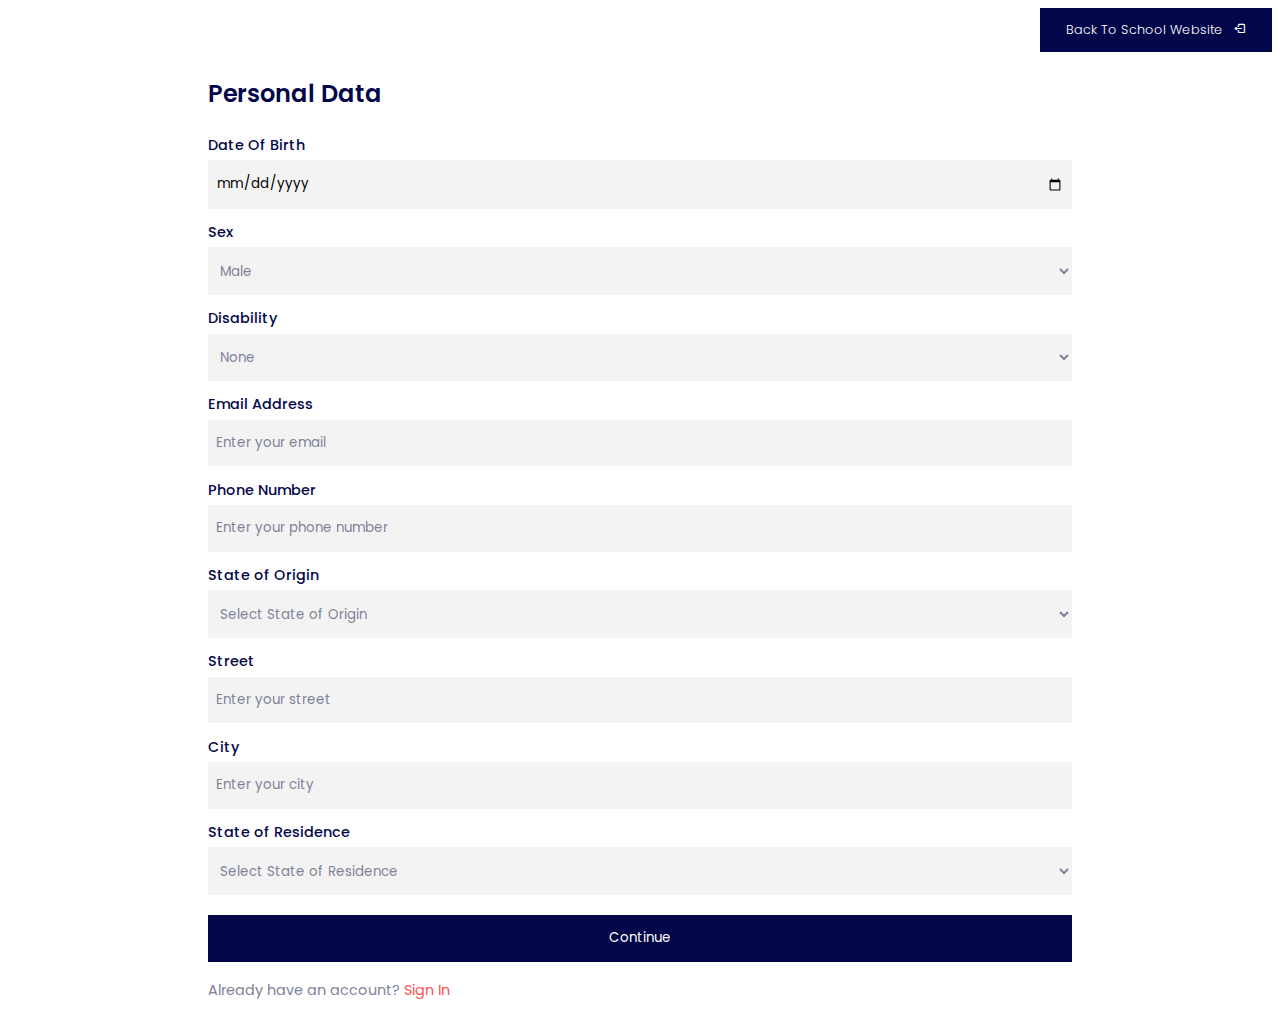
<file: Dashboard V1.3/personal-data.html>
<!DOCTYPE html>
<html lang="en">
<head>

    <!--metas-->
    <meta charset="UTF-8">
    <meta name="viewport" content="width=device-width, initial-scale=1.0">
    <meta name="description" content="education, school portal">
    <meta name="author" content="Nzenwata Christopher, Awortu Ibenem">

    <title>eSchool Portal</title>

    <!-- icon stylesheet online -->
    <link href='https://unpkg.com/boxicons@2.1.4/css/boxicons.min.css' rel='stylesheet'>
    <link rel="stylesheet" href="https://cdnjs.cloudflare.com/ajax/libs/font-awesome/6.7.1/css/all.min.css">

    <!-- icon stylesheet offline -->
    <link rel="stylesheet" href="./assets/css/boxicons/css/boxicons.css">
    <link rel="stylesheet" href="./assets/css/font-awsome/css/all.min.css">

    <!-- favicon stylesheet -->
    <link rel="shortcut icon" href="" type="image/x-icon">

    <!-- custom stylesheet -->
    <link rel="stylesheet" href="./assets/css/sign-up.css">
    <link rel="stylesheet" href="./assets/css/sign-up-responsive.css">

</head>
<body>
    <div class="back-to-page">
        <a href="#">Back To School Website <i class="bx bx-log-out"></i></a>
    </div>

   <div class="sign-up-body">

       <div class="back">
       <a href="./sign-up.html" class="back-btn"><i class="fas fa-arrow-left"></i></a>
       </div>

       <div class="sign-up-grid">
           <div class="sign-up-form">
               <div class="sign-up-container">
                   <h1>Personal Data</h1>
                   <!-- <span>Username</span> -->
                   <form id="sign-up-form">
                    <p>Date Of Birth</p>
                    <input type="date" name="dob" id="dob">

                       <p>Sex</p>
                       <select name="sex" id="sex">
                        <option value="male">Male</option>
                        <option value="female">Female</option>
                       </select>

                       <p>Disability</p>
                       <select name="disability" id="disability">
                        <option value="male">None</option>
                        <option value="female">Yes</option>
                       </select>
                       <form id="MyForm"><!--essential for continu button-->
                        <p>Email Address</p>
                        <input type="email" placeholder="Enter your email" name="email" required>
                    
                        <p>Phone Number</p>
                        <input type="tel" placeholder="Enter your phone number" name="phone" required>
                    
                        <p>State of Origin</p>
                        <select name="state_of_origin" required>
                            <option value="">Select State of Origin</option>
                            <option value="Abia">Abia</option>
                            <option value="Adamawa">Adamawa</option>
                            <option value="Akwa Ibom">Akwa Ibom</option>
                            <option value="Anambra">Anambra</option>
                            <option value="Bauchi">Bauchi</option>
                            <option value="Bayelsa">Bayelsa</option>
                            <option value="Benue">Benue</option>
                            <option value="Borno">Borno</option>
                            <option value="Cross River">Cross River</option>
                            <option value="Delta">Delta</option>
                            <option value="Ebonyi">Ebonyi</option>
                            <option value="Edo">Edo</option>
                            <option value="Ekiti">Ekiti</option>
                            <option value="Enugu">Enugu</option>
                            <option value="Gombe">Gombe</option>
                            <option value="Imo">Imo</option>
                            <option value="Jigawa">Jigawa</option>
                            <option value="Kaduna">Kaduna</option>
                            <option value="Kano">Kano</option>
                            <option value="Katsina">Katsina</option>
                            <option value="Kebbi">Kebbi</option>
                            <option value="Kogi">Kogi</option>
                            <option value="Kwara">Kwara</option>
                            <option value="Lagos">Lagos</option>
                            <option value="Nasarawa">Nasarawa</option>
                            <option value="Niger">Niger</option>
                            <option value="Ogun">Ogun</option>
                            <option value="Ondo">Ondo</option>
                            <option value="Osun">Osun</option>
                            <option value="Oyo">Oyo</option>
                            <option value="Plateau">Plateau</option>
                            <option value="Rivers">Rivers</option>
                            <option value="Sokoto">Sokoto</option>
                            <option value="Taraba">Taraba</option>
                            <option value="Yobe">Yobe</option>
                            <option value="Zamfara">Zamfara</option>
                            <option value="FCT">Federal Capital Territory (FCT)</option>
                        </select>
                    
                        <p>Street</p>
                        <input type="text" placeholder="Enter your street" name="street" required>
                    
                        <p>City</p>
                        <input type="text" placeholder="Enter your city" name="city" required>
                    
                        <p>State of Residence</p>
                        <select name="state_of_residence" required>
                            <option value="">Select State of Residence</option>
                            <option value="Abia">Abia</option>
                            <option value="Adamawa">Adamawa</option>
                            <option value="Akwa Ibom">Akwa Ibom</option>
                            <option value="Anambra">Anambra</option>
                            <option value="Bauchi">Bauchi</option>
                            <option value="Bayelsa">Bayelsa</option>
                            <option value="Benue">Benue</option>
                            <option value="Borno">Borno</option>
                            <option value="Cross River">Cross River</option>
                            <option value="Delta">Delta</option>
                            <option value="Ebonyi">Ebonyi</option>
                            <option value="Edo">Edo</option>
                            <option value="Ekiti">Ekiti</option>
                            <option value="Enugu">Enugu</option>
                            <option value="Gombe">Gombe</option>
                            <option value="Imo">Imo</option>
                            <option value="Jigawa">Jigawa</option>
                            <option value="Kaduna">Kaduna</option>
                            <option value="Kano">Kano</option>
                            <option value="Katsina">Katsina</option>
                            <option value="Kebbi">Kebbi</option>
                            <option value="Kogi">Kogi</option>
                            <option value="Kwara">Kwara</option>
                            <option value="Lagos">Lagos</option>
                            <option value="Nasarawa">Nasarawa</option>
                            <option value="Niger">Niger</option>
                            <option value="Ogun">Ogun</option>
                            <option value="Ondo">Ondo</option>
                            <option value="Osun">Osun</option>
                            <option value="Oyo">Oyo</option>
                            <option value="Plateau">Plateau</option>
                            <option value="Rivers">Rivers</option>
                            <option value="Sokoto">Sokoto</option>
                            <option value="Taraba">Taraba</option>
                            <option value="Yobe">Yobe</option>
                            <option value="Zamfara">Zamfara</option>
                            <option value="FCT">Federal Capital Territory (FCT)</option>
                        </select>
                    
                        <button type="button" onclick="submitForm()">Continue</button>
                       
                       <span>Already have an account? <a href="./sign-in.html">Sign In</a></span> 
                   </form>
                </div>
           </div>

<!--            <div class="sign-up-img">
               <div class="back-to-page">
                   <a href="#">Back To School Website <i class="bx bx-log-out"></i></a>
               </div>
               <div class="welcome">
                   <span>Welcome to eSchool<span>
                   <span>student's Portal</span>
               </div>
           </div> -->
       </div>
   </div>

 <script src="./assets/js/main.js"></script>
</body>
</html>
</file>
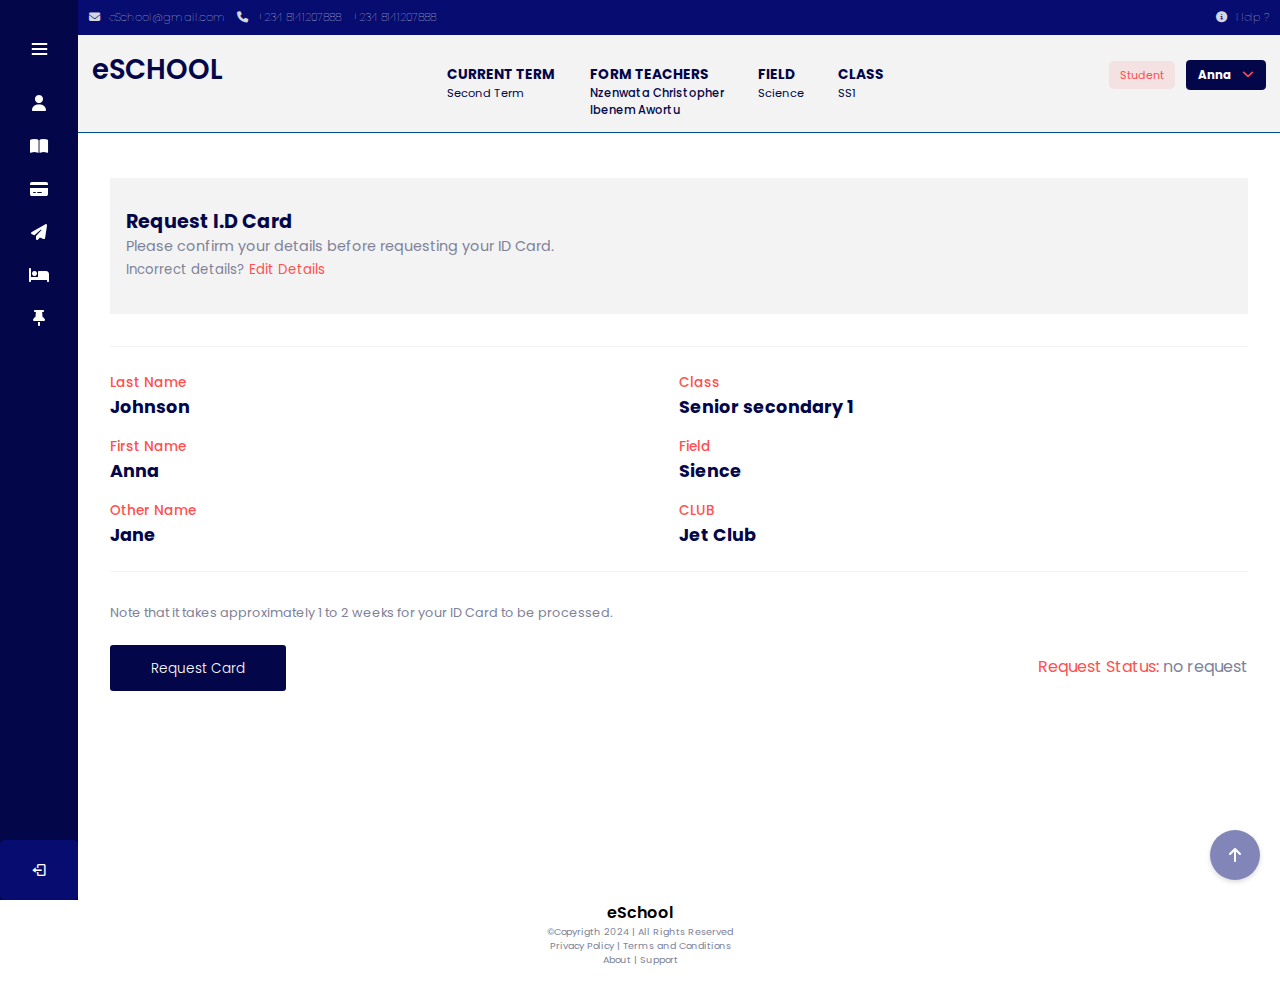
<file: Dashboard V1.3/requests.html>
<!DOCTYPE html>
<html lang="en">
<head>

  <!--metas-->
  <meta charset="UTF-8">
  <meta name="viewport" content="width=device-width, initial-scale=1.0">
  <meta name="description" content="education, school portal">
  <meta name="author" content="Nzenwata Christopher, Awortu Ibenem">

  <title>eSchool Portal</title>

  <!-- main stylesheets-->
  <link rel="stylesheet" href="./assets/css/style.css">
  <link rel="stylesheet" href="./assets/css/responsive.css">

  <!-- icon stylesheet online -->
  <link href='https://unpkg.com/boxicons@2.1.4/css/boxicons.min.css' rel='stylesheet'>
  <link rel="stylesheet" href="https://cdnjs.cloudflare.com/ajax/libs/font-awesome/6.7.1/css/all.min.css">

  <!-- icon stylesheet offline -->
  <link rel="stylesheet" href="./assets/css/boxicons/css/boxicons.css">
  <link rel="stylesheet" href="./assets/css/font-awsome/css/all.min.css">

  <!-- favicon stylesheet -->
  <link rel="shortcut icon" href="" type="image/x-icon">

  <!-- custom stylesheet -->
   <link rel="stylesheet" href="./assets/css/requests.css">
   <link rel="stylesheet" href="./assets/css/requests-responsive.css">

</head>

<body>

  <header>
    
    <!-- mobile navbar -->
    <div class="overlay"  id="overlay">
      
      <div class="dashboard-header">
          <div>
              <span class="dashboard-logo">Dashboard</span>
          </div>

          <div class="close">
              <i class="bx bx-menu-alt-right close-btn"  id="close-btn"></i>
          </div>
      </div>

      <div class="overlay-content">

          <div>
              <nav class="side-menu">
                  <ul class="nav-list">
                      <li>
                      <a href="./details.html">
                          <i class="fas fa-user"></i>
                          <span class="link_name">Details</span>
                      </a>
                      </li>
                      <li>
                      <a href="./courses.html">
                          <i class="fas fa-book-open" aria-hidden="true"></i>
                          <span class="link_name">Courses</span>
                      </a>
                      </li>
                      <li>
                      <a href="./payments.html">
                          <i class="fas fa-credit-card"></i>
                          <span class="link_name">Payments</span>
                      </a>
                      </li>
                      <li>
                      <a href="./requests.html">
                          <i class="fas  fa-paper-plane"></i>
                          <span class="link_name">Request</span>
                      </a>
                      </li>
                      <li>
                      <a href="./accommodation.html">
                          <i class="fas fa-bed"></i>
                          <span class="link_name">Accommodation</span>
                      </a>
                      </li>
                      <li>
                      <a href="#">
                          <i class="fa-solid fa-thumbtack"></i>
                          <span class="link_name">Notice Board</span>
                      </a>
                      </li>
                      <li>
                      <a href="./contact.html">
                          <i class="fa-solid fa-phone"></i>
                          <span class="link_name">Contact</span>
                      </a>
                      </li>
                      <li class="sign-out">
                      <a href="/sign-in.html">
                          <i class="fas fa-sign-out"></i>
                          <span class="link_name">Sign Out</span>
                      </a>
                      </li>
                  </ul>
              </nav>
          </div>

<!--           <div class="profile-section">
              <ul>
                  <li class="profile">
                      <div class="profile_details">
                        <img src="./assets/img/profile.jpeg" alt="profile image">
                        <div class="profile_content">
                          <div class="name" id="name">Johnson Anna Jane</div>
                          <div class="designation" id="Level">Senior Secondary 1</div>
                        </div>
                      </div>
                  </li>
              </ul>
          </div> -->

      </div>

    </div>
    <!-- end mobile navbar -->


    <!--sidebar desktop-->    
    <div class="sidebar">

        <div class="logo_details">
          <div class="logo_name">
            Dashboard
          </div>
          <i class="bx bx-menu" id="btn"></i>
        </div>

        <!--Dashboard Nav-list-->
        <ul class="nav-list">
          <li>
            <a href="./details.html">
              <i class="fas fa-user"></i>
              <span class="link_name">Details</span>
            </a>
            <span class="tooltip">Details</span>
          </li>
          <li>
            <a href="./courses.html">
              <i class="fas fa-book-open" aria-hidden="true"></i>
              <span class="link_name">Courses</span>
            </a>
            <span class="tooltip">Courses</span>
          </li>
          <li>
            <a href="./payments.html">
              <i class="fas fa-credit-card"></i>
              <span class="link_name">Payments</span>
            </a>
            <span class="tooltip">Payments</span>
          </li>
          <li>
            <a href="./requests.html">
              <i class="fas  fa-paper-plane"></i>
              <span class="link_name">Request</span>
            </a>
            <span class="tooltip">Request</span>
          </li>
          <li>
            <a href="./accommodation.html">
              <i class="fas fa-bed"></i>
              <span class="link_name">Accommodation</span>
            </a>
            <span class="tooltip">Accommodation</span>
          </li>
          <li>
            <a href="#">
              <i class="fa-solid fa-thumbtack"></i>
              <span class="link_name">Notice Board</span>
            </a>
            <span class="tooltip">Notice Board</span>
          </li>
          <li class="profile">
            <div class="profile_details">
              <img src="./assets/img/profile.jpeg" alt="user img">
              <div class="profile_content">
                <div class="name" id="name">Johnson Anna</div>
                <div class="designation" id="Level">Senior Secondary 1</div>
              </div>
            </div>
            <i class="bx bx-log-out" id="log_out"></i>
          </li>
        </ul>

    </div>   
    <!--end sidebar desktop--> 
  </header>
    

  <main>
    <!--section acting as the pseudo-body-->
      <section class="home-section">

        <div class="sub-navbar">

          <div class="contact">
            <span class="gmail">
              <i class="fas fa-envelope"></i>
              <a href="mailto:eSchool@gmail.com">eSchool@gmail.com</a>
            </span>
          
            <span>
              <i class="fas fa-phone"></i>
              <a href="tel:+2348141207888">+234 8141207888</a>
            </span>
          
            <span>
              <a href="tel:+2348141207888">+234 8141207888</a>
            </span>
          </div>
          
          <div>
            <i class="fas fa-info-circle"></i>
            <a href="news.html">Help ?</a>
          </div>
          
        </div>  


        <!--navbar-->
        <div class="navbar"><!--flex-->

            <div class="logo"><!--child 1-->
              <i class="bx bx-menu menu-btn" id="menu-btn"></i>
                <h1><a href="./index.html">eSCHOOL</a></h1>  
            </div>

            <div class="navbar-items1"><!--child 1-->

                <div class="term">
                    <h4>CURRENT TERM</h4>
                    <h5>Second Term</h5>
                </div>

                <div class="term">
                    <h4>FORM TEACHERS</h4>
                    <h5><a href="#">Nzenwata Christopher</a></h5>
                    <h5><a href="#">Ibenem Awortu</a></h5>
                </div>

                <div class="term">
                    <h4>FIELD</h4>
                    <h5>Science</h5>
                </div>

                <div class="term">
                    <h4>CLASS</h4>
                    <h5>SS1</h5>
                </div>

            </div>


            <div class="navbar-items2"><!--child 2-->

            <span class="status">Student </span>

            <div class="dropdown-container"><!--dropdown-->
                <h4 class="dropdown-toggle">
                Anna<i class="fas fa-chevron-down"></i>
                </h4>

                <div class="dropdown-content">

                    <div class="card-top">
                        
                        <div class="card-img">
                            <img src="./assets/img/profile.jpeg" alt="Profile Image">
                        </div>

                        <div class="card-top-text">
                        <div class="name" id="name">Johnson, Anna Jane</div>
                        <div class="designation" id="Level">Senior Secondary 1</div>
                        </div>
                    
                    </div>

                    <hr>

                    <div class="card-bottom">
                        <div class="email">
                        <a href="#">annajohn@gmail.com</a>  
                        </div>
                        <div class="my-profile">
                        <a href="./details.html">My Profile</a>
                        </div>
                        <div class="changepass">
                        <a href="#">Change Password</a>
                        </div>
                        <div class="log-out">
                        <a href="./sign-in.html">Sign Out<i class="bx bx-log-out" id="log_out"></i></a>
                        </div>
                    </div>

                </div>

            </div>

            </div>

        </div>
        <!--end navbar--> 

        <!-- IMPORTANT -->

        <div class="request-hero-header">
            <div class="request-text">
                <h1>Request I.D Card</h1>
                <h4>
                    Please confirm your details before requesting your ID Card.
                </h4>
                <h5>Incorrect details? <a href="./details.html">Edit Details</a></h5>
            </div>
        </div>
    
        <div class="request-grid-container"> <!-- grid -->
            <div class="request-grid-box">
                <div class="request-flex-box">
                    <div class="label">
                        <h3>Last Name</h3>
                        <h5>Johnson</h5>
                    </div>
    
                    <div>
                        <h3>First Name</h3>
                        <h5>Anna</h5>
                    </div>
    
                    <div>
                        <h3>Other Name</h3>
                        <h5>Jane</h5>
                    </div>
                </div>
    
                <div class="request-flex-box">
                    <div>
                        <h3>Class</h3>
                        <h5>Senior secondary 1</h5>
                    </div>
    
                    <div>
                        <h3>Field</h3>
                        <h5>Sience</h5>
                    </div>
    
                    <div>
                        <h3>CLUB</h3>
                        <h5>Jet Club</h5>
                    </div>
                </div>
            </div>
        </div>
    
        <div class="request-notice">
            <p>Note that it takes approximately 1 to 2 weeks for your ID Card to be processed.</p>
        </div>
    
        <div class="request-btn">
            <div>
            <a href="#">Request Card</a>
            </div>
    
            <div>
                <p>Request Status: <span>
                    no request</span>
                </p>
            </div>
    
        </div>
        <!-- IMPORTANT -->
      
      </section>
    <!-- end pseudo-body-->
  

    <!-- UTILITIES -->
    <button id="scroll-to-top" class="scroll-btn">
      <i class="fas fa-arrow-up"></i>
    </button>

    <div id="loader">
      <div class="circle"></div>
      <p><strong>Please wait</strong></p>
      <small>This will take only a moment...</small>
    </div>
    <!-- end UTILITIES -->
  </main>
  

  <footer>
    <div class="footer-navbar">
        <div class="footer-logo">
            eSchool
        </div>

        <div class="sub-head">
          &copy;Copyrigth 2024 | All Rights Reserved
        </div>

        <div class="sub-head">
          <a href="#">Privacy Policy</a> | <a href="#">Terms and Conditions</a>
        </div>

        <div class="sub-head">
          <a href="#">About </a> | <a href="#">Support</a>
        </div>
    </div>

      <!--SCRIPT-->
    <script src="./assets/js/main.js"></script>
  </footer>

</body>
</html>
</file>
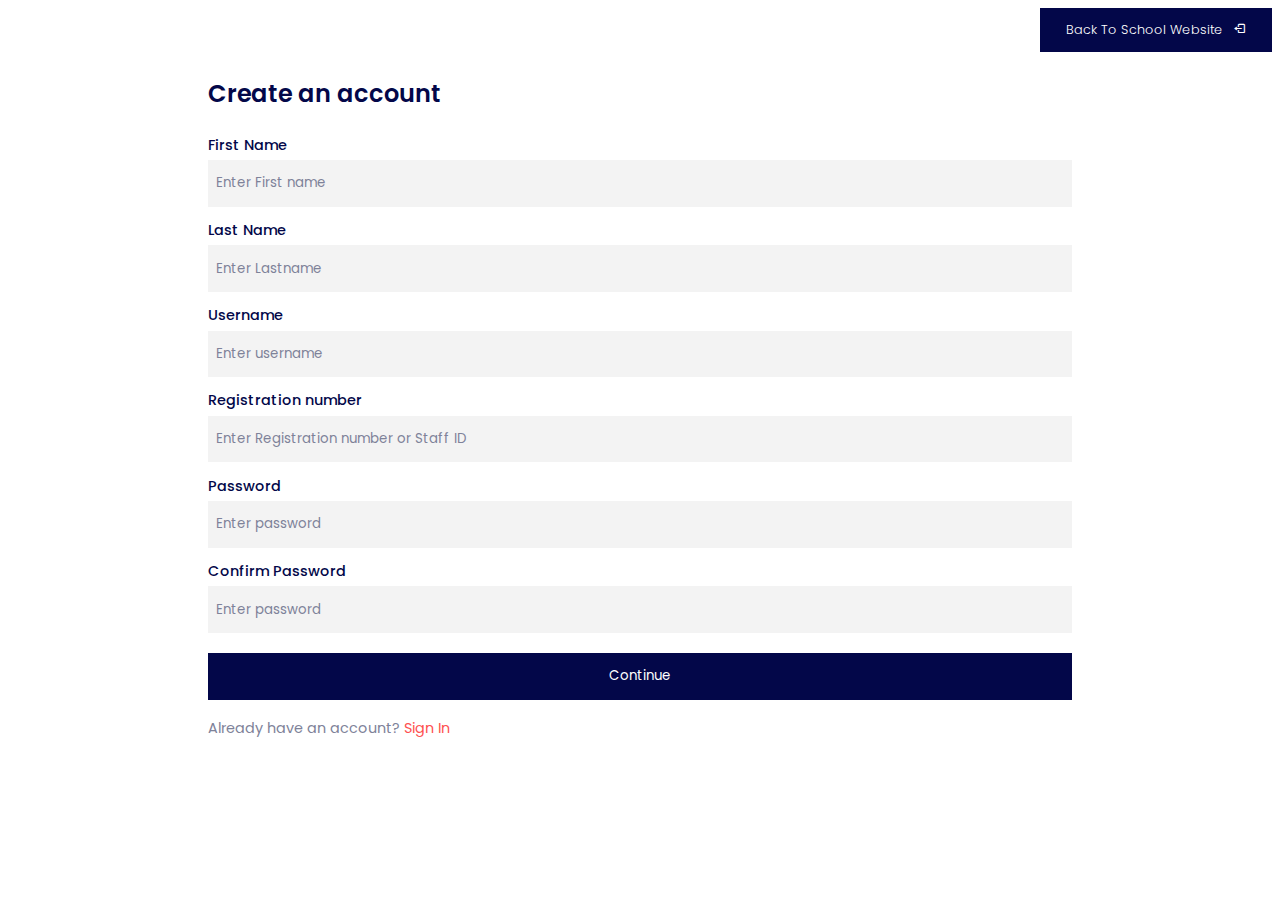
<file: Dashboard V1.3/sign-up.html>
<!DOCTYPE html>
<html lang="en">
<head>

    <!--metas-->
    <meta charset="UTF-8">
    <meta name="viewport" content="width=device-width, initial-scale=1.0">
    <meta name="description" content="education, school portal">
    <meta name="author" content="Nzenwata Christopher, Awortu Ibenem">

    <title>eSchool Portal</title>

    <!--stylesheets-->
<!--     <link rel="stylesheet" href="./assets/css/style.css">
    <link rel="stylesheet" href="./assets/css/responsive.css">
 -->
    <!-- icon stylesheet online -->
    <link href='https://unpkg.com/boxicons@2.1.4/css/boxicons.min.css' rel='stylesheet'>
    <link rel="stylesheet" href="https://cdnjs.cloudflare.com/ajax/libs/font-awesome/6.7.1/css/all.min.css">

    <!-- icon stylesheet offline -->
    <link rel="stylesheet" href="./assets/css/boxicons/css/boxicons.css">
    <link rel="stylesheet" href="./assets/css/font-awsome/css/all.min.css">

    <!-- favicon stylesheet -->
    <link rel="shortcut icon" href="" type="image/x-icon">

    <!-- custom stylesheet -->
     <link rel="stylesheet" href="./assets/css/sign-up.css">
     <link rel="stylesheet" href="./assets/css/sign-up-responsive.css">

</head>
<body>
    <div class="back-to-page">
        <a href="#">Back To School Website <i class="bx bx-log-out"></i></a>
    </div>

    <div class="sign-up-body">

        <div class="back">
        <a href="./sign-in.html" class="back-btn"><i class="fas fa-arrow-left"></i></a>
        </div>

        <div class="sign-up-grid">
            <div class="sign-up-form">
                <div class="sign-up-container">
                    <h1>Create an account</h1>
                    <!-- <span>Username</span> -->
                    <form id="sign-up-form">
                        <p>First Name</p>
                        <input type="text" placeholder="Enter First name">

                        <p>Last Name</p>
                        <input type="text" placeholder="Enter Lastname">

                        <p>Username</p>
                        <input type="text" placeholder="Enter username" name="name" required>

                        <p>Registration number</p>
                        <input type="text" placeholder="Enter Registration number or Staff ID" name="name" required>

                        <p>Password</p>
                        <input type="password" placeholder="Enter password" name="password" required>

                        <p>Confirm Password</p>
                        <input type="password" placeholder="Enter password" name="password" required>
                        <button type="submit">Continue</button>

                        <span>Already have an account? <a href="./sign-in.html">Sign In</a></span> 
                    </form>
                 </div>
            </div>

<!--             <div class="sign-up-img">
                <div class="back-to-page">
                    <a href="#">Back To School Website <i class="bx bx-log-out"></i></a>
                </div>
                <div class="welcome">
                    <span>Welcome to eSchool<span>
                    <span>student's Portal</span>
                </div>
            </div> -->
        </div>
    </div>

  <script src="./assets/js/main.js"></script>
</body>
</html>
</file>
<file: Dashboard V1.3/assets/css/responsive.css>
@media (max-width:1024px){

    body::before{
        display: block;
        content: '';
        height: 5px;
        transition: all 0.5s ease-in-out;
    }

    .profile_details img{
        width: 15%;

    }
    
    .side-menu .nav-list a{
        font-size: 0.8em;
    }

    .home-section .navbar{
        position: fixed;
    }

    div.overlay{
        display: block;
    }

    div.sub-navbar{
        display: none;
    }

    div.sidebar{
        display: none;
    }

    div.navbar div.navbar-items1{
        display: none;
    }

    div.logo i.menu-btn {
        display: inline;
    }

    div.navbar-items2 span.status{
        padding: 0.5em;
        padding-left: 0.8em;
        padding-right: 0.8em;
        margin-right: 1em;
        font-size: 0.8em;
    }

    .navbar div.navbar-items2 i{
        margin-left: 0.5em;
    }

    .home-section{
        position: relative;
        background-color:#fff;
        min-height: 100vh;
        top:0;
        left:0;
        width: 100%;
        transition: all .5s ease;
        z-index: 2;
        transition: all 0.5s ease;
    }

    div.heros{
        margin-top: 10vh;
    }

    .hero-1{
        margin: 1em;
    }

    .hero-2 .text{
        width: 100%;
        margin: 1em;
        margin-top: 1em;

    }

    .home-section .navbar{
        align-items: center;
    }

    div.grid-layout{
        display: block;
      }

      div.activity{
        margin: 3em;
        margin-right: 2em;
        margin-left: 2em;
        font-size: 0.7em;
    }

    div.activity-grid{
        display: grid;
        grid-template-columns:1fr 1fr;  
    } 
      
    div.verification{
        display: none;
    }

    div.time{
        text-align: right;
        color: #7e8299;
    }

    .grid-2{
        background-color: #fff;
        margin-top: 3em;
        margin-right: 0em;
        min-height: 60vh;
        height: auto;
        border-radius: 0px;
        padding: 1;
        padding-bottom: 3em;
    }


    .notice-board-hero{
        margin-left: 1em;
        margin-right: 1em;
        background-color: #030749;
        border-radius: 5px;


    }

    .content-card{
        background-color: #f3f3f3;
        padding: 2em;
    }
    /* EFFECT pop out */
.content-card {
    transition: transform 0.3s ease, box-shadow 0.3s ease;
}

/* Pop-out effect on hover */
.content-card:hover {
    transform: scale(1); /* Slightly increases the size */
    box-shadow: 0 0px 0px rgba(0, 0, 0, 0); /* Adds a shadow for emphasis */
}

div.footer-navbar{
    margin-top: 2em;
    margin-bottom: 2em;
    width: 100%;
    height: auto;
}

}





@media (max-width: 786px){

    body::before{
        display: block;
        content: '';
        height: 5px;
    }


    .profile_details img{
        width: 20%;
        border-radius: 5px;
    }
    
    .side-menu .nav-list a{
        font-size: 0.85em;
    }

    span.dashboard-logo{
        font-size: 1.3em;
    }

    .home-section .navbar{
        position: fixed;
    }

    div.overlay{
        display: block;
    }

    div.sub-navbar{
        display: none;
    }

    div.sidebar{
        display: none;
    }

    div.navbar div.navbar-items1{
        display: none;
    }

    div.logo i.menu-btn {
        display: inline;
    }

    div.navbar-items2 span.status{
        padding: 0.5em;
        padding-left: 0.8em;
        padding-right: 0.8em;
        margin-right: 1em;
        font-size: 0.8em;
    }

    .navbar div.navbar-items2 i{
        margin-left: 0.5em;
    }

    .home-section{
        position: relative;
        background-color:#fff;
        min-height: 100vh;
        top:0;
        left:0;
        width: 100%;
        transition: all .5s ease;
        z-index: 2;
        transition: all 0.5s ease;
    }

    div.heros{
        margin-top: 10vh;
    }

    .hero-1{
        margin: 1em;
    }

    .hero-2 .text{
        width: 100%;
        margin: 1em;
        margin-top: 1em;

    }

    .home-section .navbar{
        align-items: center;
    }

    div.grid-layout{
        display: block;
      }

      div.activity{
        margin: 3em;
        margin-right: 2em;
        margin-left: 2em;
        font-size: 0.7em;
    }

    div.activity-grid{
        display: grid;
        grid-template-columns:1fr 1fr;  
    } 
      
    div.verification{
        display: none;
    }

    div.time{
        text-align: right;
        color: #7e8299;
    }

    .grid-2{
        background-color: #fff;
        margin-top: 3em;
        margin-right: 0em;
        min-height: 60vh;
        height: auto;
        border-radius: 0px;
        padding: 1;
        padding-bottom: 3em;
    }


    .notice-board-hero{
        margin-left: 1em;
        margin-right: 1em;
        background-color: #030749;
        border-radius: 5px;


    }

    .content-card{
        background-color: #f3f3f3;
        padding: 2em;
    }
    /* EFFECT pop out */
.content-card {
    transition: transform 0.3s ease, box-shadow 0.3s ease;
}

/* Pop-out effect on hover */
.content-card:hover {
    transform: scale(1); /* Slightly increases the size */
    box-shadow: 0 0px 0px rgba(0, 0, 0, 0); /* Adds a shadow for emphasis */
}

div.footer-navbar{
    margin-top: 2em;
    margin-bottom: 2em;
    width: 100%;
    height: auto;
}

#loader p {
    font-size: 1.5em; /* Larger font size for emphasis */
    color: #030749; /* Text color */
    margin-top: 20px;
  }
  
  #loader small {
    font-size: 1em;
    color: #7e8299; /* Subtext color */
    margin-top: 5px;
  }
  

}
</file>
<file: Dashboard V1.3/assets/css/accommodation.css>
/* css variables */
:root{
    --color-default:#030749;
    --color-second: #070c71;
    --color-white:#fff;
    --color-dim-light: #f3f3f3;
    --color-body:#e4e9f7;
    --color-light:#e0e0e0;
    --color-orange: #fe5050;
    --color-dark-grey: #7e8299;
}


.accomodation-hero-header{
    background-color: #f3f3f3;
    height: auto;
    margin: 2em;
    margin-top: 5vh; /* change responsive */
    padding: 1em;
    padding-top: 2em;
    padding-bottom: 2em;
}

.accomodation-text h1{
    font-size: 1.2em;
    color: #030749;
    font-weight: 700;
}

.accomodation-text h4{
    font-size: 0.9em;
    font-weight: 400;
    color: #7e8299;
}

.accomodation-grid-container{
    display: grid;
    grid-template-columns: 2fr 1fr;
    grid-gap: 1em;
    margin: 2em;
}

.accomodation-grid-box{
    padding: 1.5em;
}

.accomodation-grid-box.box-2{
    border: 1px solid #f3f3f3;
    border-radius: 3px;
}

.accomodation-grid-box.box-1{
    line-height: 2em;
}

.accomodation-grid-box.box-1 h3{
    color: #030749;
    font-size: 1.1em;
    font-weight: 600;
}

.accomodation-grid-box.box-1 p{
    font-weight: 300;
    color: #7e8299;
}

.accomodation-grid-box.box-1 p.sub{
    font-size: 0.85em;
    color: #ff8c8c;
}



.accomodation-flex-box{
    display: flex;
    flex-direction: column;
    gap: 1.5em;
}

.payment-summary{
    line-height: 1.5em;
}

.payment-summary h4{
    color: #030749;
    font-size: 0.9em;
    font-weight: 500;
}

.payment-summary p{
    font-weight: 300;
    font-size: 0.75em;
    color: var(--color-dark-grey);
}

.booking{
    display: flex;
    justify-content: space-between;
    align-items: center;
    color: var(--color-default);
}

.booking h4{
    font-weight: 800;
    font-size: 0.75em;
}

.booking p{
    font-weight: 800;
    font-size: 0.75em;
}

.amount{
    color: var(--color-orange);
    display: flex;
    justify-content: space-between;
    align-items: center;
    font-size: 0.75em;
    font-weight: 300;
}

.proceed{
    display: flex;
    justify-content: center;
    margin-top: 0.5em;
    margin-bottom: 0.5em;
}

.proceed-btn{
    width: 100%;
}

.proceed-btn button{
    width: 100%;
    padding:1em;
    padding-top: 0.8em;
    padding-bottom: 0.8em;
    background-color: var(--color-default);
    border: 0px;
    border-radius:3px;
    transition: all 0.5s ease;
    cursor: pointer;
}

.proceed-btn button:hover{
    background-color: var(--color-orange);
}

.proceed a{
    font-size: 1em;
    color: #fff;
    width: 60%;
    padding-left: 10%;
    padding-right: 10%;
    font-weight: 300;
    transition: 0.3s ease-in-out;
    border-radius: 3px;
    font-weight: 300;
}

.secured{
    display: flex;
    flex-direction: column;
    background-color: #f3f3f3;
    padding: 1em;
    margin-top: 0;
}

.secured-header{
    display: flex;
    justify-content: center;
    align-items: center;
}

.secured-header p{
    font-size: 0.6em;
    font-weight: 400;
    color: #7e8299;
}

.secured-img{
    display: flex;
    justify-content: center;
    align-items: center;
    margin-top: 1em;
    gap: 1em;
    height: auto;
}

.secured-img img{
    width: 50px;
}
</file>
<file: Dashboard V1.3/assets/css/accommodation-responsive.css>
@media (max-width: 1024px){
    body::before{
        display: block;
        content: '';
        height: 60px;        
        transition: all 0.5s ease;
    }

    .accomodation-hero-header{
        margin: 1em;
    }

    .accomodation-grid-container{
        display: block;
        margin: 1em;
        margin-top: 10vh;
    }

    .accomodation-grid-box{
        padding-left: 0em;
        padding-right: 0em;
    }

    .accomodation-grid-box.box-2{
        border-left: 0px solid #f3f3f3;
        border-right: 0px;
        border-top: 1px solid #f3f3f3;
        border-bottom: 1px solid #f3f3f3;
        border-radius: 3px;
        margin: 1em;
    }
    
    .accomodation-grid-box.box-1{
        line-height: 1.8em;
        text-align: center;

    }

    .secured-img img{
        width: 50px;
    }
    
}

/* For iPad Mini and similar devices (portrait mode) */
@media screen and (min-width: 600px) and (max-width: 768px) {
    

    .accomodation-hero-header{
        margin: 1em;
    }

    .accomodation-grid-container{
        display: block;
        margin: 1em;
    }

    .accomodation-grid-box{
        padding-left: 0em;
        padding-right: 0em;
    }

    .accomodation-grid-box.box-2{
        border-left: 0px solid #f3f3f3;
        border-right: 0px;
        border-top: 1px solid #f3f3f3;
        border-bottom: 1px solid #f3f3f3;
        border-radius: 3px;
        margin: 1em;
    }
    
    .accomodation-grid-box.box-1{
        line-height: 1.8em;
        text-align: center;

    }

    .secured-img img{
        width: 50px;
    }
}

@media (max-width:786px){

    .accomodation-hero-header{
        margin: 1em;
    }

    .accomodation-grid-container{
        display: block;
        margin: 1em;
    }

    .accomodation-grid-box{
        padding-left: 0em;
        padding-right: 0em;
    }

    .accomodation-grid-box.box-2{
        border-left: 0px solid #f3f3f3;
        border-right: 0px;
        border-top: 1px solid #f3f3f3;
        border-bottom: 1px solid #f3f3f3;
        border-radius: 3px;
        margin: 1em;
    }
    
    .accomodation-grid-box.box-1{
        line-height: 1.8em;
        text-align: left;
    }

    .secured-img img{
        width: 50px;
    }

    .proceed-btn button{
    padding-top: 1em;
    padding-bottom: 1em;
}

    
}
</file>
<file: Dashboard V1.3/assets/css/contact.css>
/* css variables */
:root{
    --color-default:#030749;
    --color-second: #070c71;
    --color-white:#fff;
    --color-dim-light: #f3f3f3;
    --color-body:#e4e9f7;
    --color-light:#e0e0e0;
    --color-orange: #fe5050;
    --color-dark-grey: #7e8299;
}


div.contact-hero{
    margin: 1em;
    color: #030749;
}

.contact-text h1{
    font-size: 1.2em;
    color: #030749;
    font-weight: 700;
}

.contact-content{
    display: flex;
    justify-content: space-between;
    align-items: center;
    margin: 1em;
}

.contact-content h2{
    font-size: 1.1em;
    color: #030749;
    line-height: 1.8em;
}


.contact-content a{
    color: #7e8299;
    font-size: 1em;
    transition: 0.5s ease ;
}

.contact-content a:hover{
    color: #fe5050;
}

.phone-container span{
    display: block;
    margin-bottom: 0.5em;
}

.phone-container{
    padding: 2em;
    width: 50%;
}

.gmail-container{
    width: 50%;
    padding: 2em;
    font-size: 1.1em;
}



.contact-text{
    background-color: #f3f3f3;
    padding: 1em;
    padding-top: 1.5em;
    padding-bottom: 2em;
    height: auto;
}

.contact-text h3{
    font-size: 1em;
    color: #7e8299;
    font-weight: 400
}


.contact-text h4{
    font-size: 0.8em;
    color: #7e8299;
    font-weight: 400
}
</file>
<file: Dashboard V1.3/assets/css/contact-responsive.css>
@media (max-width: 1024px){

    body::before{
        display: block;
        content: '';
        height: 60px;
    }

    .contact-content{
        display: block;
    }

    .phone-container{
        width: 100%;
        padding-left: 1em;
    }
    
    .gmail-container{
        width: 100%;
        padding-left: 1em;

    }

    .home-section{
        min-height: 75vh;
        height: auto;
    }
    
}

@media (max-width: 786px){

    body::before{
        display: block;
        content: '';
        height: 60px;
    }
    
    .contact-content{
        display: block;
    }

    .phone-container{
        width: 100%;
        padding-left: 1em;
    }
    
    .gmail-container{
        width: 100%;
        padding-left: 1em;

    }

    .home-section{
        min-height: 75vh;
        height: auto;
    }
    
}
</file>
<file: Dashboard V1.3/assets/css/courses.css>
/* css variables */
:root{
    --color-default:#030749;
    --color-second: #070c71;
    --color-white:#fff;
    --color-dim-light: #f3f3f3;
    --color-body:#e4e9f7;
    --color-light:#e0e0e0;
    --color-orange: #fe5050;
    --color-dark-grey: #7e8299;
}


.courses-hero-header{
    background-color: #f3f3f3;
    height: auto;
    margin: 2em;
    margin-top: 5vh; /* change responsive */
    padding: 1em;
    padding-top: 2em;
    padding-bottom: 2em;
}

.courses-text h1{
    font-size: 1.2em;
    color: #030749;
    font-weight: 700;
}

.courses-text h4{
    font-size: 0.9em;
    font-weight: 400;
    color: #7e8299;
}

.courses-navbar{
    margin: 2em;
    padding: 1em;
    padding-left: 0em;
    padding-bottom: 0;
    border-top: 1px solid #f3f3f3;
    display: flex;
    justify-content: left;
}

.courses-navbar a{
    margin-right: 2em;
    font-weight: 800;
    font-size: 0.9em;
    color: #7e8299;
    padding: 1em;
    padding-top: 0.5em;
    padding-bottom: 1.3em;
    border-bottom:  2px solid #fff;
    transition: all 0.3s ease;
}

.courses-navbar a:hover{
    border-bottom:  2px solid #fe5050;
}

.courses-navbar a.active{
    border-bottom:  2px solid #fe5050;
    color: #030749;
}

/* Tab content styles */
.tab-content {
    display: none; /* Hide content by default */
    background-color: none;
}

.tab-content.active {
    display: block; /* Show active tab's content */
}


.tabs {
    display: flex;
    gap: 1em;
    border-bottom: 2px solid #f3f3f3;
    margin-bottom: 1em;
}

.tab {
    cursor: pointer;
    padding: 0.5em 1em;
    border: 1px solid transparent;
    border-radius: 5px 5px 0 0;
}

.tab.active {
    background-color: var(--color-second);
    color: #fff;
    border: 1px solid var(--color-second);
    transition: 0.1s ease;
}

.tab-content {
    display: none;
    padding: 1em;
    transition: 0.3s ease;
}

.tab-content.active {
    display: block;
}


.details-text h1{
    font-size: 1.2em;
    color: #030749;
    font-weight: 700;
}

.details-text h4{
    font-size: 0.9em;
    font-weight: 400;
    color: #7e8299;
}

.details-text span{
    display: block;
    color: #7e8299;
    font-size:0.85em;
}

.details-text span.tag{
    display: inline;
    color: #7e8299;
    font-size: 0.85em;
}


/* new selector */

.container {
    padding: 1em;
    padding-top: 0;
    background: #fff;
    border: 0px;
}

.dropdown{
    display: flex;
    gap: 1em;
    align-items: center;
    margin-top: 0;
}

.dropdown .students-result-header{
    font-weight: 700;
    color: #030749;
    padding-top: 1em;
    padding-bottom: 1em;
    display: flex;
    flex-direction: column;
    gap: 0.5em;
    margin-bottom: 1em;
}

.dropdown h4{
    font-size: 0.9em;
    color: #030749;
    font-weight: 800;
    font-size: 0.85em;
    
}

.dropdown p{
    margin-right: 2em;
    font-weight: 400;
    font-size: 0.8em;
    color: #7e8299;
}

.dropdown select{
    font-size: 0.8em;
    width: 30%;
    height: 10%;
    padding-left: 1em;
    padding-right: 3em;
    padding-top: 1em;
    padding-bottom: 1em;
    background-color: #f3f3f3;
    color: #5e6172;
    border: 0px;
    border-radius: 3px;
    transition: all 0.5s ease;
}

.dropdown::after{
    display: block;
    content: '';
    margin-bottom: 5vh;
}

.dropdown select:focus{
    outline: 0.5px solid #030749;
    background-color: #e8f0f84a;
}

.class-content {
    display: none;
    padding: 0;
}

.class-content.active {
    display: block;
}

.tabs {
    display: flex;
    gap: 1em;
    border-bottom: 2px solid #ddd;
    margin-bottom: 1em;
    margin-left: 1em;
}

.tabs.courses-navbar{
    margin-left: 2em;
}

.tab {
    cursor: pointer;
    font-size: 0.8em;
    padding: 0.5em 1em;
    border: 1px solid transparent;
    border-radius: 5px 5px 0 0;
    transition: all 0.1s ease;
}

.tab.active {
    background-color: #030749;
    color: #fff;
}

.tab-content {
    display: none;
}

.tab-content.active {
    display: block;
}

.placeholder-message {
    text-align: center;
    color: #777;
    margin-top: 2em;
    font-size: 1.2em;
}
/* end course inner tabs */


/* placeholder-message */
.students-result-welcome-message{
    min-height: 20vh;
    display: flex;
    align-items: center;
    justify-content: center;
    
}

.students-result-welcome-message h4{
    font-size: 1.2em;
    color: #030749;
    font-weight: 700;
    text-align: center;
    
}

.students-result-welcome-message p{
    display: block;
    color: #7e8299;
    font-weight: 400;
    font-size: 0.75em;
    text-align: center;
}
/* end placeholder message */


/* no result */
.no-result-message{
    min-height:20vh;
    display: flex;
    align-items: center;
    justify-content: center;
}

.no-result-message h4{
    font-size: 1.2em;
    color: #030749;
    font-weight: 700;
}

.no-result-message p{
    display: block;
    color: #7e8299;
    font-weight: 400;
    font-size: 0.75em;
}

.no-result-message-text{
    text-align: center;
}
/* end no result */

/*result table*/

.students-result-header{
    color: #030749;
    padding-top: 1em;
    padding-bottom: 1em;
    display: flex;
    flex-direction: column;
    gap: 0.6em;
/*     border-top: 1px solid #f3f3f3;
    border-bottom: 1px solid #f3f3f3; */
}

.students-result-header h4{
    font-size: 1em;
}

.students-result-header h3{
    color: #030749;
    font-size: 0.9em;
    font-weight: 400;
}

.students-result-header p{
    color: #7e8299;
    font-weight: 300;
    font-size: 0.85em;
}


.students-result-table-container{
    margin: 0em;
}

.students-result-table{
    margin: 0em;
    text-align: left;
}

.students-result-table tr{
    color: #030749;
    font-size: 0.75em;
}


.students-result-table tr {
    display: flex; /* Required to align pseudo-elements properly */
    align-items: center; /* Center the text and icon vertically */
}

.students-result-table td {
    flex: 1; /* Allow table cells to take equal space */
}

.students-result-table th{
    flex: 1; /* Allow table cells to take equal space */
}


.students-result-table th{
    padding: 1em;
    background-color: #f3f3f3;
    padding-top: 0.5em;
    padding-bottom: 0.5em;
    font-weight: 600;
    color: #030749; 
    font-size: 1em;
}

.students-result-table td{
    font-weight: 400;
    padding-left: 1em;
    padding-top: 1em;
    padding-bottom: 1em;
    border-bottom: 1px solid #f3f3f3;
}

.students-result-table span{
    padding: 0.5em;
    padding-top: 0.4em;
    padding-bottom: 0.4em;
    border-radius: 5px;
    font-weight: 400;
    
}

.students-result-table span.green{
    background-color: #50cd85;
    color: #ffff;
}

.students-result-table span.grey{
    background-color: #f3f3f3;
    color: #030749;
}

.students-result-table span.yellow{
    background-color: rgb(247, 247, 76);
    color: #030749;
}

.students-result-table span.red{
    color: #f3f3f3;
    background-color: #fe5050;
}

.print-section{
    margin-top: 5vh;
}

.print-section button{
    background-color: #030749;
    color: #fff;
    padding-left: 1em;
    padding-right: 1em;
    padding-top: 0.7em;
    padding-bottom: 0.7em;
    width: 10%;
    border: 0px;
    transition: 0.3s ease;
    font-size: 0.8em;
}

.print-section button:hover{
    background-color: #fe5050;
}

/* General Modal Styling */
.modal {
    display: none; /* Hidden by default */
    position: fixed;
    z-index: 1000;
    left: 0;
    top: 0;
    width: 100%;
    height: 100%;
    background-color: rgba(0, 0, 0, 0.5); /* Dim background */
}

/* Modal Content */
.modal-content {
    background-color: #fff;
    margin: 10% auto;
    padding: 20px;
    border-radius: 10px;
    width: 50%;
    box-shadow: 0 4px 8px rgba(0, 0, 0, 0.2);
    position: relative;
}

/* Close Button */
.modal-content.close {
    position: absolute;
    top: 10px;
    right: 20px;
    font-size: 24px;
    cursor: pointer;
}

/* Footer with Buttons */
.modal-footer {
    display: flex;
    justify-content: flex-end;
    gap: 10px;
    margin-top: 20px;
}

/* Button and Link Styling */
.btn {
    padding: 10px 15px;
    border: none;
    border-radius: 5px;
    text-decoration: none;
    color: white;
    background-color: #0067ac;
    cursor: pointer;
    text-align: center;
}

.btn:hover {
    background-color: #005a94;
}
</file>
<file: Dashboard V1.3/assets/css/courses-responsive.css>
@media (max-width: 786px){
    body::before{
        display: block;
        content: '';
        height: 60px;
    }

    .courses-hero-header{
        margin: 1em;
    }

    .courses-navbar{
        margin: 1em;
        padding: 0em;
        margin-bottom: 0em;
    }
    .courses-navbar a{
        padding: 1em;
        padding-bottom: 1em;
    }

    .courses-navbar a{
        margin-right: 0em;
    }



    .container {
        padding: 0em;
        padding-top: 0;
    }

    .dropdown{
        display: block;
        gap: 1em;
        margin-top: 0;
    }

    .dropdown .students-result-header{
        margin-bottom: 0;
    }

    .dropdown select{
        width: 100%;
    }

    .class-content .tabs {
        margin-bottom: 0em;
        margin-left: 0em;
    }

    .class-content .tab-content{
        padding-left: 0;
        padding-right: 0;
    }

    .students-result-header p{
        color: #7e8299;
        font-weight: 300;
        font-size: 0.8em;
    }

    .students-result-table-container{
        margin: 0em;
    }

    table.students-result-table td:nth-child(1) {
        display: none;
    }
    table.students-result-table td:nth-child(5) {
        display: none;
    }
    
    table.students-result-table th:nth-child(1) {
        display: none;
    }
    table.students-result-table th:nth-child(5) {
        display: none;
    }

    .students-result-header{
        gap: 0.5em;
    }

    .students-result-header h4{
        font-size: 1em;
    }
    
    .students-result-header h3{
        font-size: 0.85em;
        font-weight: 500;
    }
    
    .students-result-header p{
        color: #7e8299;
        font-weight: 300;
        font-size: 0.8em;
    }

    .print-section button{
        padding-left: 2em;
        padding-right: 2em;
        padding-top: 0.7em;
        padding-bottom: 0.7em;
        width: 50%;
        font-size: 0.85em;
    }
    
    .tabs.courses-navbar{
        margin-left: 1em;
    }
    
}
</file>
<file: Dashboard V1.3/assets/css/details.css>
/* css variables */
:root{
    --color-default:#030749;
    --color-second: #070c71;
    --color-white:#fff;
    --color-dim-light: #f3f3f3;
    --color-body:#e4e9f7;
    --color-light:#e0e0e0;
    --color-orange: #fe5050;
    --color-dark-grey: #7e8299;
}


/* details hero header */
.details-hero-header{
    background-color: #f3f3f3;
    height: auto;
    margin: 2em;
    margin-top: 5vh; /* change responsive */
    padding: 1em;
    padding-top: 2em;
    padding-bottom: 2em;
}

.details-text h1{
    font-size: 1.2em;
    color: #030749;
    font-weight: 700;
}

/* end details hero header */

.details-text h4{
    font-size: 0.85em;
    font-weight: 500;
    color: #7e8299;
}

.details-hero{
    display: flex;
    margin: 1em;
    margin-left: 2em;
    margin-right: 2em;
}

.details-img{
    width: 11%;
    height: fit-content;
    display: flex;
    justify-content: right;
    margin-right: 1em;
}
.details-text{
    width: 70%;
    line-height: 1.5em;
}
.details-hero .details-img img{
    width: 100%;
    border-radius: 5px;
    display: block;
}
.details-text span{
    display: block;
    color: #7e8299;
    font-size:0.85em;
}

.details-text span.tag{
    display: inline;
    color: #7e8299;
    font-size: 0.9em;
}

.details-card{
    margin: 1em;
    margin-left: 2em;
    margin-right: 2em;
    border-top: 1px solid #f3f3f3;
    border-bottom: 1px solid #f3f3f3;
    padding-bottom: 1.5em;
    padding-top: 0.5em;
}

.details-card-top{
    display: flex;
    justify-content: space-between;
    align-items: center;
    padding: 0em;
    padding-top: 1em;
    padding-bottom: 2em;
    color: #030749;
    
}


.details-card-top a{
    color: #7e8299;
    font-size: 0.8em;
    transition: 0.3s ease;
}

.details-card-top a:hover{
    color: #fe5050;
}

.details-card-bottom{
    display: grid;
    grid-template-columns: 1fr 1fr 1fr ;
    height: auto;
}

.details-card-flex-box{
    display: flex;
    flex-direction: column;
    gap: 1.5em;
    margin: 0em;
    line-height: 0.5em;
}

.details-card-flex-box h3{
    color: #fe5050;
    font-weight: 500;
    font-size: 0.85em; 
}

.details-card-flex-box h5{
    color: #7e8299;
    font-weight: 400;
    font-size: 0.8em;
    padding-top: 1em;
}
</file>
<file: Dashboard V1.3/assets/css/details-responsive.css>
@media (max-width: 1024px){

body::before{
    display: block;
    content: '';
    height: 60px;
}

.details-hero-header{
    margin: 1em;
}

.details-hero{
    display: block;
}

.details-img{
    width: 35%;
    display: flex;
    justify-content: right;
    margin-right: 0em;
    margin-bottom: 1em;
}

.details-text{
    width: 100%;
}

.details-card-bottom{
    display: block;
}

.details-card-grid-box{
margin-bottom: 1em;
}

.details-card-flex-box{
    margin-left: 0;
    margin-right: 0;
}

.details-card-top{
    padding-bottom: 1em;
}
}


@media (max-width: 786px){
    
body::before{
    display: block;
    content: '';
    height: 60px;
}

.details-hero-header{
    margin: 1em;
}

.details-hero{
    display: block;
    margin: 1em;
}

.details-card{
    margin-left: 1em;
    margin-right: 1em
}

.details-img{
    width: 25%;
    display: flex;
    justify-content: right;
    margin-right: 0em;
    margin-bottom: 1em;
}

.details-card-bottom{
    display: block;
}
}
</file>
<file: Dashboard V1.3/assets/css/sign-up-responsive.css>
@media (max-width:1024px){
    body{
        overflow: auto;
    }

    .back-to-page{
        display:none;
    }

    .back{
        display: block;
    }
    
    .sign-up-grid{
        display: flex;
        justify-content: center;
        align-items: center;
        min-height: 80vh;
    }
    
    .sign-up-form .sign-up-container{
        width: 90%;
    }

    input{
        margin-bottom: 1.3em;
    }

    .sign-up-img{
        display: none;
    }
    
    .back{
        padding: 0em;
        padding-left: 1.5em;
        display: flex;
        justify-content: right;
        align-items: center;
    }
    
    .back-btn{
        padding: 1em;
        padding-right: 0.8;
        width: 3.125em;
        height: 3.125em;
        background-color: #070c71; /* Your desired color */
        color: #fff;
        font-size: 16px;
        border: none;
        border-radius: 50%;
        cursor: pointer;
        box-shadow: 0px 2px 5px rgba(0, 0, 0, 0.3);
        transition: opacity 0.3s ease, transform 0.3s ease;
        transition: all 0.3s ease;
    }

    .back-btn:hover{
        background-color: #0f158a;
    }
}



@media (max-width:786px){
.sign-up-grid{
    display: flex;
    justify-content: center;
    align-items: center;
    min-height: 80vh;
}

.sign-up-img{
    display: none;
}

.sign-up-body  .back{
    padding: 1.5em;
    padding-bottom: 0em;
    display: flex;
    justify-content: right;
    align-items: center;
}

.sign-up-body .back-btn{
    padding: 1em;
    width: 3.125em;
    height: 3.125em;
    background-color: #070c71; /* Your desired color */
    color: #fff;
    font-size: 16px;
    border: none;
    border-radius: 50%;
    cursor: pointer;
    box-shadow: 0px 2px 5px rgba(0, 0, 0, 0.3);
    transition: opacity 0.3s ease, transform 0.3s ease;
}
}
</file>
<file: Dashboard V1.3/assets/css/payments.css>
/* css variables */
:root{
    --color-default:#030749;
    --color-second: #070c71;
    --color-white:#fff;
    --color-dim-light: #f3f3f3;
    --color-body:#e4e9f7;
    --color-light:#e0e0e0;
    --color-orange: #fe5050;
    --color-dark-grey: #7e8299;
}

.payments-hero-header{
    background-color: #f3f3f3;
    height: auto;
    margin: 2em;
    margin-top: 5vh; /* change responsive */
    padding: 1em;
    padding-top: 2em;
    padding-bottom: 2em;
}

.payments-text{
    line-height: 1.5em;
}

.payments-text h1{
    font-size: 1.2em;
    color: #030749;
    font-weight: 700;
}

.payments-text h4{
    font-size: 0.9em;
    font-weight: 400;
    color: #7e8299;
}

.payments-navbar{
    margin: 2em;
    margin-bottom: 0; /* adjust for line to br aligned*/
    padding: 1em;
    padding-bottom: 0;
    padding-left: 0em;
    border-top: 1px solid #f3f3f3;
    display: flex;
    justify-content: left;
}

.payments-navbar a{
    margin-right: 2em;
    font-weight: 800;
    font-size: 0.85em;
    color: #7e8299;
    padding: 1em;
    padding-bottom: 2em;
    border-bottom:  2px solid #fff;
    transition: all 0.3s ease;
}

.payments-navbar a:hover{
    border-bottom:  2px solid #fe5050;
   /*  color: #030749; */
}

.payments-navbar a.active{
    border-bottom:  2px solid #fe5050;
    color: #030749;
}

/* Tab content styles */
.tab-content {
    display: none; /* Hide content by default */
}

.tab-content.active {
    display: block; /* Show active tab's content */
}

.payment-flex-box-row{
    display: flex;
    align-items: center;
    margin: 2em;
    gap: 2em;
}

.payment-box{
    display: flex;
    flex-direction: column;
    border: 1px solid #f3f3f3;
    background-color: #f3f3f3;
    padding-top: 1em;
    padding-bottom: 1em;
    padding-left: 1em;
    padding-right: 2em;
    width: 23%;
    border-radius: 5px;
}

.payment-title{
    margin-bottom: 1em;
    color: var(--color-default);
    font-size: 0.9em;
    font-weight: 700;
}


.payment-amount{
    font-size: 0.75em;
    color: #6b6e7f;
    font-weight: 300;
    margin-bottom: 0.95em;
    line-height: 1.5em;
    word-spacing: 0.3em;
}

.payment-amount span.amount{
    color: #fe5050;
    font-weight: 500;
}

.payment-btn button{
    background-color: var(--color-default);
    color: white;
    padding-top: 0.8em;
    padding-bottom: 0.8em;
    padding-left: 2em;
    padding-right: 2em;
    border: 0px ;
    font-weight: 400;
    font-size: 0.8em;
    transition: 0.3s ease;
    border-radius: 3.5px;
    cursor: pointer;
}

.payment-btn button:hover{
    background-color: #fe5050;
}

.payment-receipt-hero{
    margin: 2em;
    margin-top: 0em;
    font-size: 0.9em;
    font-weight: 700;
    color: #030749;
    padding-top: 1em;
    padding-bottom: 1em;
    border-top: 1px solid #f3f3f3;
    border-bottom: 1px solid #f3f3f3;
}

.payment-receipt-table{
    margin: 2em;
}

.payment-table-title{
   margin-bottom: 1em;
}

.payment-table-title h4{
    color: #030749;
    font-size: 0.75em;
}

.payment-table-title a{
    color: #030749;
    transition: 0.5s ease;
}

.payment-table-title a:hover{
    color: #fe5050;
}

.payment-table-title p{
    font-size: 0.7em;
    color: #7e8299;
    font-weight: 400;
}

.payment-table-time{
    font-size: 0.7em;
    color: #7e8299;
}

.payment-table-time-clock{
    font-size: 0.7em;
    color: #7e8299;
}

/* tabel styling */
.receipt-table tr:nth-child(odd) {
    background-color: #f9f9f9; /* Replace with your desired color */
    align-items: center;
}

.receipt-table tr::before {
    content: "\f00c"; /* Unicode for Font Awesome check icon */
    font-family: "Font Awesome 6 Free"; /* Font Awesome family */
    font-weight: 900; /* Font Awesome solid weight */
    margin-right: 10px; /* Space between the icon and the row */
    color: #fe5050; /* Set the icon color */
}

.receipt-table tr {
    display: flex; /* Required to align pseudo-elements properly */
    align-items: center; /* Center the text and icon vertically */
}

.receipt-table td {
    flex: 1; /* Allow table cells to take equal space */
}



.transaction-history-header{
    margin: 2em;
    margin-top: 0em;
    font-size: 0.9em;
    font-weight: 700;
    color: #030749;
    padding-top: 1em;
    padding-bottom: 1em;
    border-top: 1px solid #f3f3f3;
    border-bottom: 1px solid #f3f3f3;
}

.transaction-history-table-container{
    margin: 2em;
}

.transaction-history-table{
    text-align: left;
    margin: 2em;
}





.transaction-history-table-header{
    background-color: #f3f3f3;
    margin: 0;
}

.transaction-history-table-header th{
    padding: 1em;
    background-color: #f3f3f3;
    padding-top: 0.5em;
    padding-bottom: 0.5em;
    font-size: 0.85em;
    font-weight: 700;
    color: #030749; 
}

.transaction-history-table-title h4{
    color: #030749;
    font-size: 1em;
}


table.transaction-history-table td{
    font-size: 0.7em;
    font-weight: 300;
    color: #7e8299;
    padding-left: 1em;
    padding-top: 1em;
    padding-bottom: 1em;
}

table.transaction-history-table td.success{
    color: #50cd85;
    font-weight: 400;
}

table.transaction-history-table td.failed{
    color: #fe5050;
    font-weight: 400;
}

table.transaction-history-table td.pending{
    color: #030749;
    font-weight: 400;
}


/* tabel styling */
table.transaction-history-table tr:nth-child(odd) {
    background-color: #f9f9f9; /* Replace with your desired color */
}

table.transaction-history-table tr {
    display: flex; /* Required to align pseudo-elements properly */
    align-items: center; /* Center the text and icon vertically */
}

table.transaction-history-table td {
    flex: 1; /* Allow table cells to take equal space */
}

table.transaction-history-table th{
    flex: 1; /* Allow table cells to take equal space */
}
</file>
<file: Dashboard V1.3/assets/css/payments-responsive.css>
@media (max-width:1024px){
    body::before{
        display: block;
        content: '';
        height: 60px;
    }

    
.payments-hero-header{
    margin: 1em;
    margin-top: 0em;
}

.payments-navbar{
    margin: 1em;
    margin-bottom: 0em;
    padding: 0em;
}

.payments-navbar a{
    margin-right: 1.5em;
    font-size: 0.8em;
}

.payment-flex-box-row{
    display: block;
    margin: 1em;
}

.payment-box{
    width: 100%;
    margin-bottom: 1em;
}

.payment-table-time-clock{
    display: none;
}

.transaction-history-header{
    margin: 1em;
    margin-top: 0em;
}

.transaction-history-table-container{
    margin: 1em;
}

.transaction-history-table{
    margin: 1em;
}

.transaction-history-table-header th{
    padding-left: 0;
}

table.transaction-history-table td{
    padding-left: 0em;
}

table.transaction-history-table td:nth-child(2) {
    display: none;
}
table.transaction-history-table td:nth-child(3) {
    display: none;
}

table.transaction-history-table th:nth-child(2) {
    display: none;
}
table.transaction-history-table th:nth-child(3) {
    display: none;
}

}

@media (max-width:786px){
    body::before{
        display: block;
        content: '';
        height: 60px;
    }

    
.payments-hero-header{
    margin: 1em;
}

.payments-navbar{
    margin: 1em;
    margin-bottom: 0em;
    padding: 0em;
}

.payments-navbar a{
    margin-right: 1.5em;
    font-size: 0.8em;
}

.payment-flex-box-row{
    display: block;
    margin: 1em;
}

.payment-box{
    width: 100%;
    margin-bottom: 1em;
}

.payment-table-time-clock{
    display: none;
}


.transaction-history-header{
    margin: 1em;
    margin-top: 0em;
}

.transaction-history-table-container{
    margin: 1em;
}

.transaction-history-table{
    margin: 1em;
}

.transaction-history-table-header th{
    padding-left: 0;
}

table.transaction-history-table td{
    padding-left: 0em;
}

table.transaction-history-table td:nth-child(2) {
    display: none;
}
table.transaction-history-table td:nth-child(3) {
    display: none;
}

table.transaction-history-table th:nth-child(2) {
    display: none;
}
table.transaction-history-table th:nth-child(3) {
    display: none;
}
}
</file>
<file: Dashboard V1.3/assets/css/requests.css>
/* css variables */
:root{
    --color-default:#030749;
    --color-second: #070c71;
    --color-white:#fff;
    --color-dim-light: #f3f3f3;
    --color-body:#e4e9f7;
    --color-light:#e0e0e0;
    --color-orange: #fe5050;
    --color-dark-grey: #7e8299;
}

.request-hero-header{
    background-color: var(--color-dim-light);
    height: auto;
    margin: 2em;
    margin-top: 5vh; /* change responsive */
    padding: 1em;
    padding-top: 2em;
    padding-bottom: 2em;
}

.request-text{
    line-height: 1.5em;
    color: var(--color-orange);
}

.request-text a{
    color: var(--color-orange);
    transition: all 0.5s ease;
}

.request-text a:hover{
    text-decoration: underline;
}

.request-text h1{
    font-size: 1.2em;
    color: var(--color-default);
    font-weight: 700;
}

.request-text h4{
    font-size: 0.9em;
    font-weight: 400;
    color: #7e8299;
}

.request-text h5{
    color: var(--color-dark-grey);
    font-weight: 400;
}



.request-grid-box{
    height: auto;
    margin: 2em;
/*     padding: 1em;
    padding-top: 2em;
    padding-bottom: 2em; */
    display: grid;
    grid-template-columns: 1fr 1fr;
    border-top: 1px solid var(--color-dim-light);
    border-bottom: 1px solid var(--color-dim-light);
    padding-bottom: 1.5em;
    padding-top: 1.5em;
}

.request-flex-box{
    display: flex;
    flex-direction: column;
    gap: 1em;
    line-height: 1.5em;
}


.request-flex-box h3{
    color: var(--color-orange);
    font-weight: 500;
    font-size: 0.85em;
}

.request-flex-box h5{
    color: var(--color-default);
    font-weight: 700;
    font-size: 1.1em;
    /* text-transform: uppercase; */
}

.request-notice{
    height: auto;
    margin: 2em;
    margin-bottom: 1em;
}

.request-notice p{
    color: var(--color-dark-grey);
    font-size: 0.8em;
}

.request-btn{
    display: flex;
    justify-content: space-between;
    align-items: center;
    margin: 2em;
    margin-left: 2em;

}

.request-btn a{
    background-color: var(--color-default);
    font-size: 0.85em;
    color: var(--color-white);
    padding: 1em;
    padding-left: 3em;
    padding-right: 3em;
    font-weight: 300;
    transition: 0.3s ease-in-out;
    border-radius: 3px;
}

.request-btn a:hover{
    background-color: #fe5050;
}

.request-btn p{
    color: #fe5050;
    font-size: 1em;
    font-weight: normal;
}

.request-btn span{
    color: var(--color-dark-grey);
}
</file>
<file: Dashboard V1.3/assets/css/requests-responsive.css>
@media(max-width:1024px){
    body::before{
        display: block;
        content: '';
        height: 60px;
    }

    .request-hero-header{
        margin: 1em;
    }

    .request-grid-box{
        display: block;
        margin: 1em;
        padding-bottom: 0em;
        margin-bottom: 0em;
    }

    .request-flex-box{
        margin-bottom: 1em;
    }

    .request-notice{
        margin: 1em;
    }

    .request-btn{
        margin: 1em;
        margin-left: 1em;
        margin-bottom: 2em;
        display: block;
        flex-direction: column;
        justify-content: left;
        align-items: center;
        line-height: 3em;
        
    }
}


@media (max-width:786px){

    body::before{
        display: block;
        content: '';
        height: 60px;
    }

    .request-hero-header{
        margin: 1em;
    }

    .request-grid-box{
        display: block;
        margin: 1em;
        padding-bottom: 0em;
        margin-bottom: 0em;
    }

    .request-flex-box{
        margin-bottom: 1em;
    }

    .request-notice{
        margin: 1em;
    }

    .request-btn{
        margin: 1em;
        margin-left: 1em;
        margin-bottom: 2em;
        display: block;
        flex-direction: column;
        justify-content: left;
        align-items: center;
        line-height: 3em;
        
    }
    
}
</file>
<file: Dashboard V1.3/assets/css/style.css>
/* import fonts */
@import url('https://fonts.googleapis.com/css2?family=Poppins&display=swap');


/* reset */
*{

    padding: 0%;
    margin: 0%;
    box-sizing: border-box;
    font-family: 'Poppins', sans-serif;
}


/* global css */
a{
    text-decoration: none;
}

ul,li{
    list-style-type: none;
}


/* css variables */
:root{
    --color-default:#030749;
    --color-second: #070c71;
    --color-white:#fff;
    --color-dim-light: #f3f3f3;
    --color-body:#e4e9f7;
    --color-light:#e0e0e0;
    --color-orange: #fe5050;
    --color-dark-grey: #7e8299;
}

/* BODY */
body{
    min-height: 100vh; /* change in mobile view */
    display: flex;
    flex-direction: column;
    justify-content: space-between;
   /*  background-color: #fff; */
   font-family: 'Poppins', sans-serif;
   transition: all 0.5s ease-in-out;
}


/* SIDEBAR DESKTOP */
.sidebar{
    min-height: 100vh;
    width: 78px;
    padding: 0.375em 0.875em;
    z-index: 99;
    background-color: var(--color-default);
    transition: all 0.5s ease;
    position: fixed;
    top:0;
    left: 0;
}
  
.sidebar.open{
    width: 250px;
}

.sidebar .logo_details{
    height: 60px;
    display: flex;
    align-items: center;
    position: relative;
}

.sidebar .logo_details .icon{
    opacity: 0;
    transition: all 0.5s ease ;
}

.sidebar .logo_details .logo_name{
    color:var(--color-white);
    font-size: 1.375em;
    font-weight: 600;
    opacity: 0;
    transition: all 0.5s ease;
}

.sidebar.open .logo_details .icon,
.sidebar.open .logo_details .logo_name{
    opacity: 1;
}

.sidebar .logo_details #btn{
    position: absolute;
    top:50%;
    right: 0;
    transform: translateY(-50%);
    font-size: 1.4375em;
    text-align: center;
    cursor: pointer;
    transition: all 0.5s ease;
}

.sidebar.open .logo_details #btn{
    text-align: right;
}

.sidebar i{
    color:var(--color-white);
    height: 60px;
    line-height: 3.75em;
    min-width: 50px;
    font-size: 1em;
    text-align: center;
}

.sidebar .nav-list{
    margin-top: 1.25em;
    height: 100%;
}

.sidebar li{
    position: relative;
    margin:0.5em 0;
    list-style: none;
}

.sidebar li .tooltip{
    position: absolute;
    top:-20px;
    left:calc(100% + 15px);
    z-index: 3;
    background-color: var(--color-white);
    box-shadow: 0 0.3125em 0.625em rgba(0, 0, 0, 0.3);
    padding: 0.375em 0.875em;
    font-size: 0.9375em;
    font-weight: 400;
    border-radius: 0.3125em;
    white-space: nowrap;
    opacity: 0;
    pointer-events: none;
    border-right: 6px solid var(--color-default);
    border-top-right-radius: 0px;
    border-bottom-right-radius: 0px;
    border-radius: 0px;

}

.sidebar li:hover .tooltip{
    opacity: 1;
    pointer-events: auto;
    transition: all 0.4s ease;
    top:50%;
    transform: translateY(-50%);
}

.sidebar.open li .tooltip{
    display: none;
}

.sidebar input{
    font-size: 0.9375em;
    color: var(--color-white);
    font-weight: 400;
    outline: none;
    height: 35px;
    width: 35px;
    border:none;
    border-radius: 0.3125em;
    background-color: var(--color-second);
    transition: all .5s ease;
}

.sidebar input::placeholder{
    color:var(--color-light)
}

.sidebar.open input{
    width: 100%;
    padding: 0 1.25em 0 3.125em;
}

.sidebar .bx-search{
    position: absolute;
    top:50%;
    left:0;
    transform: translateY(-50%);
    font-size: 1.375em;
    background-color: var(--color-second);
    color: var(--color-white);
}

.sidebar li a{
    display: flex;
    height: 100%;
    width: 100%;
    align-items: center;
    text-decoration: none;
    background-color: var(--color-default);
    position: relative;
    transition: all .5s ease;
    z-index: 12;
}

.sidebar li a::after{
    content: "";
    position: absolute;
    width: 100%;
    height: 100%;
    transform: scaleX(0);
    background-color: var(--color-white);
    border-radius: 0.3125em;
    transition: transform 0.3s ease-in-out;
    transform-origin: left;
    z-index: -2;
}

.sidebar li a:hover::after{
    transform: scaleX(1);
    color:var(--color-default)
}

.sidebar li a .link_name{
    color:var(--color-white);
    font-size: 0.9375em;
    font-weight: 400;
    white-space: nowrap;
    pointer-events: auto;
    transition: all 0.4s ease;
    pointer-events: none;
    opacity: 0;
}

.sidebar li a:hover .link_name,
.sidebar li a:hover i{
    transition: all 0.5s ease;
    color:var(--color-default)
}

.sidebar.open li a .link_name{
    opacity: 1;
    pointer-events: auto;
}

.sidebar li i{
    height: 35px;
    line-height: 35px;
    font-size: 1em;
    border-radius: 0.3125em;
}

.sidebar li.profile{
    position: fixed;
    height: 60px;
    width: 78px;
    left: 0;
    bottom:-8px;
    padding:0.625em 0.875em;
    overflow: hidden;
    transition: all .5s ease;
}

.sidebar.open li.profile{
    width: 250px;
}

.sidebar .profile .profile_details{
    display: flex;
    align-items: center;
    flex-wrap:  nowrap;
}

.sidebar li img{
    height: 45px;
    width: 45px;
    object-fit: cover;
    border-radius: 50%;
    margin-right: 0.625em;
}

.sidebar li.profile .name,
.sidebar li.profile .designation{
    font-size: 0.9375em;
    font-weight: 400;
    color:var(--color-white);
    white-space: nowrap;
}
  
.sidebar li.profile .designation{
    font-size: 0.75em;
}

.sidebar .profile #log_out{
    position: absolute;
    top:50%;
    right: 0;
    transform: translateY(-50%);
    background-color: var(--color-second);
    width: 100%;
    height: 60px;
    line-height: 3.75em;
    border-radius: 0.3125em;
    cursor: pointer;
    transition: all 0.5s ease;
}

.sidebar.open .profile #log_out{
    width: 50px;
    background: none;
}

#log_out:hover{
    color: var(--color-orange);
}
/* end SIDEBAR DESKTOP */




/* SECTION PSEUDO-BODY*/
.home-section{
    position: relative;
    background-color: var(--color-white);
    min-height: 100vh;
    top:0;
    left:78px;
    width: calc(100% - 78px);
    transition: all .5s ease;
    z-index: 2;
    transition: all 0.5s ease;
}

.sidebar.open ~ .home-section{
    left:250px;
    width: calc(100% - 250px);
  }
/* end SECTION PSEUDO-BODY*/



/* SUB-NAVBAR*/
div.sub-navbar{
    background-color: var(--color-second);
    width: 100%;
    display: flex;
    justify-content: space-between;
    align-items: center;
    padding: 1em;
    padding-top: 0.8em;
    padding-bottom: 0.8em;
    font-size: 0.7em;
    font-weight: 100;
    color: #f3f3f3e1;
}

div.sub-navbar i{
    margin-right: 0.5em;
}

div.sub-navbar a{
    color: #f3f3f3e1;
    transition: 0.5s ease;
}

div.sub-navbar a:hover{
    color: #ff6b6b;
}

div.contact{
    display: flex;
    gap: 1em;
}



/* NAVBAR */
.home-section .navbar{
    background-color: var( --color-dim-light);
    display: flex;
    justify-content: space-between;
    align-items:first baseline;
    color:var(--color-default);
    font-size: 0.857em;
    font-weight: 700;
    margin: 0em;
    margin-left: 0;
    margin-right: 0;
    width: 100%;
    padding: 1em;
    border-bottom: 1px solid #004f83;
    color: var(--color-default);
    transition: 0.5s ease;
/*     position: fixed; */
    top: 0;
}

div.navbar .logo a{
    font-weight: 600;
    color: var(--color-default);
}

div.navbar h5{
   color: var(--color-default);
   font-weight: 500;
}

div.navbar a{
    color: var(--color-default);
    text-decoration: none;
    font-weight: 500;
    transition: 0.5s ease;
}

div.navbar a:hover{
    color: #fe5050;
}

.navbar div.navbar-items1{
    display: flex;
    gap: 2.5em;
}

.navbar div.navbar-items1 h5{
    font-weight: 400;
}

.navbar div.navbar-items2{
    display: flex;
    justify-content: space-between;
    align-items: center;
}

div.navbar-items2 span.status{
    color: #fe5050;
    background-color: #fe50501c;
    padding: 0.5em;
    padding-left: 1em;
    padding-right: 1em;
    border-radius: 5px;
    margin-right: 1em;
    font-size: 0.8em;
    font-weight: 400;
    cursor: pointer;
}

.navbar div.navbar-items2 i{
    color: #fe5050;
    margin-left: 0.5em;
    transition: transform 0.5s ease;
}


/* student dropdown */
.dropdown-container {
    position: relative;
    display: inline-block;
    transition: 0.5s ease;
}

.dropdown-toggle {
    cursor: pointer;
    color: #0067ac;
    display: flex;
    align-items: center;
    gap: 0.3125em; /* 5px */
    transition: 0.5s ease;
}

.dropdown-content {
    display: none;
    position: absolute;
    background-color: var(--color-white);
    padding: 0.9375em; /* 15px */
    box-shadow: 0 0.3125em 0.625em rgba(0, 0, 0, 0.3); /* 5px 10px */
    border-radius: 0.3125em; /* 5px */
    z-index: 1000;
    min-width: 12.5em; /* 200px */
    left: -11.25em; /* -180px */
    transition: 0.5s ease;
}

.dropdown-content.show {
    display: block;
    transition: 0.5s ease;
}

.dropdown-container:hover .dropdown-content {
    display: block;
    transition: 1s ease;
}

.dropdown-content div.card-img img {
    width: 150%;
    border-radius: 2.1875em; /* 35px */
    margin-bottom: 0.625em; /* 10px */
}

.dropdown-content p {
    margin: 0;
    color: #666666; /* Muted subtext color */
    font-size: 1em;
}

.dropdown-content.show {
    display: block;
}

div.dropdown-container h4 {
    padding: 0.5em;
    padding-left: 1em;
    padding-right: 1em;
    border-radius: 0.3125em; /* 5px */
    border: 0.0625em solid var(--color-default); /* 1px */
    background-color: var(--color-default);
    transition: all 0.5s ease;
    color: var(--color-white);
    font-size: 0.85em;
}

div.dropdown-container h4:hover {
    color: var(--color-default);
    background-color: var(--color-white);
    border: 0.0625em solid var(--color-default); /* 1px */
}

div.card-top {
    display: flex;
    justify-content: space-between;
    align-items: center;
    font-weight: 600;
    color: var(--color-default);
}

div.card-img {
    width: 20%;
}

div.card-top-text {
    width: 65%;
    font-size: 0.9em;
    font-weight: 500;
}

div.card-bottom {
    width: 65%;
    font-size: 0.9em;
    padding-top: 0.5em;
    font-weight: 500;
    color: #7e8299;
    line-height: 1.7em;
    transition: 0.5s ease;
}

div.card-bottom a {
    color: #7e8299;
}

div.card-bottom a:hover {
    color: #fe5050;
}
/* end student dropdown */

/* end NAVBAR */



/* PSEUDO BODY */
div.pseudo-body{
    background-color: var(--color-white);
    width: 100%;
}
/* end PSEUDO BODY */
  

/* GRID */

/* grid */
div.grid-layout{
    display: block;
   /*  grid-template-columns: 3fr 1fr; */
  }
  
.hero-1{
    margin: 2em;
    margin-top: 2em;
    margin-bottom: 0;
    display: flex;
    justify-content: space-between;
    align-items:first baseline;
}
  
.position{
    line-height: 1.6em;
    
}

.position h1{
    font-size: 1.5em;
}

.position h4{
    color: #7e8299;
    font-size: 1em;
}
  
.position h5{
    color: #7e8299;
    font-size: 0.8em;
    font-weight: 500;
}
  
.academic-history a{
    color: var(--color-default);
    text-decoration: none;
    font-size: 0.7em;
    margin-bottom: 1em;
}
  
.hero-2{
    display: flex;
    justify-content: center;
    margin-top: 2em;
}
  
.hero-2 h4{
    font-weight: 500;
    color: #7e8299;
    font-size: 0.8em;
}
  
.hero-2 .text{
    background-color: #0306490a;
    width: 100%;
    margin: 2em;
    margin-top: 1em;
    justify-content: left;
    align-items: center;
    padding: 1.5em;
    padding-top: 1.5em;
    padding-bottom: 2.5em;
    border-radius: 5px;  
}
  
div.academic-history a{
    padding: 1em;
    padding-left: 1em;
    padding-right: 1em;
    border: 1px solid var(--color-default);
    transition: all 0.5s ease;
    color: var(--color-default);
}
  
div.academic-history a:hover{
    color: var(--color-white);
    background-color: var(--color-default);
    border: 1px solid var(--color-default);
}
  
.adjust{
  margin-bottom: 1em;
}

div.grid-layout{
    min-height: 100vh; 
}
  
div.activity{
    margin: 3em;
    font-size: 0.7em;
}
  
div.activity-grid{
    display: grid;
    grid-template-columns: 3fr 1fr 1fr;
    font-size: 1em;
}
  
.activity-grid i{
    color: #fe5050;
}
  
.activity-grid li{
    list-style-type: none;
    line-height: 3.5em;
}

.activity-grid a{
    color: var(--color-default);
    transition: 0.5s ease;
}
  
.activity-grid a:hover{
    color: #fe5050;
}
  
.activity-grid .verification li.success{
    color: #50cd89
}
  
.activity-grid .verification li.fail{
    color: #fe5050;
}

div.time{
    text-align: right;
}
  
  
  
  
  
.grid-2{
    background-color: var(--color-second);
    margin-top: 4em;
    margin-right: 1em;
    min-height: 100vh;
    border-radius: 5px;
    padding: 1;
}
  
.notice-board-hero{
    padding: 1em;
    display: flex;
    justify-content: center;
    align-items: center;
}

.notice-board-hero a{
    font-size: 1.2em;
    color: var(--color-white);
    font-weight: 600;
    transition: 0.5s ease;
}

.notice-board-hero a:hover{
    color: #ff7a7a;
}

.notice-board-hero i{
    margin-right: 0.5em;
    font-size: 0.8em;
    color: var(--color-white);
}

.notice-board-contnet{
    padding: 1em;
    display: flex;
    flex-direction: column;
}

.content-card{
    background-color: var(--color-white);
    padding-top: 1em;
    padding-bottom: 1em;
    padding-left: 0.5em;
    padding-right: 0.5em;
    margin: 1em;
    border-radius: 5px;
}

/* EFFECT pop out */
.content-card {
    transition: transform 0.3s ease, box-shadow 0.3s ease;
}

/* Pop-out effect on hover */
.content-card:hover {
    transform: scale(1.05); /* Slightly increases the size */
    box-shadow: 0 8px 16px rgba(0, 0, 0, 0.3); /* Adds a shadow for emphasis */
}

.content-card .content-top{
    display: flex;
    flex-direction: column;
    text-align: center;
    justify-content: center;
}

.content-card .content-top h4{
    font-size: 0.9em;
    line-height: 2em;
    color: #000;
}

.content-card .content-bottom{
    font-size: 0.7em;
    padding-top: 1em;
}

.content-card .content-footer{
    display: flex;
    align-items: center;
    justify-content: center;
    margin-top: 1em;
}

.content-card .content-footer a{
    border: 1px solid var(--color-default);
    font-size: 0.75em;
    padding: 0.5em;
    padding-left: 1em;
    padding-right: 1em;
    border-radius: 5px;
    font-weight: 500;
    color: #000;
    transition: 0.5s ease;
    cursor: pointer;
}

.content-card .content-footer a:hover{
    background-color: var(--color-default);
    color: var(--color-white);
}


/* FOOTER */
footer{
    text-align: center;
    padding-bottom: 1em;
    background-color: var(--color-white);
}

div.footer-navbar{
    width: 100%;
    height: auto;
    background-color: var(--color-white);
}

div.footer-logo{
    font-size: 1em;
    font-weight: 600;
}

div.sub-head{
    font-size: 0.6em;
    color: #7e8299;
}

div.sub-head a{
    color: #7e8299;
    transition: 0.5s ease;
}

div.sub-head a:hover{
    color: #fe5050;
}
/* end FOOTER */



/* MOBILE css */
div.overlay{
    display: none;
}

.logo{
    display: flex;
    justify-content: center;
    align-items: center;
}

.logo h1{
    display: inline-block;

}

.logo .menu-btn {
    color: var(--color-default);
    /* min-width: 50px; */
    font-size: 2em;
    text-align: center;
    cursor: pointer;
    display: none;
    margin-right: 0.5em;
}

.close .close-btn{
    background: none;
    cursor: pointer;
    border: none;
}

.close .close-btn {
    color: var(--color-white);
    min-width: 50px;
    font-size: 2em;
    text-align: center;
    cursor: pointer;
}

/* Overlay styling */
.overlay {
    position: fixed;
    display: flex;
    flex-direction: column;
    background-color: var(--color-default); /* Adjust this to your desired color */
    color: var(--color-white);
    width: 70%;
    z-index: 1000; /* Ensure it's on top */
    transform: translateX(-100%);
    transition: all 0.5s ease-in-out;
    height: 100%;
    top: 0;
    left: 0;
    padding: 0.375em 0.875em;
    padding-top: 1em;
    pointer-events: none; /* Prevent interaction when closed */
}

/* When overlay is open */
.overlay.open {
    transform: translateX(0);
    pointer-events: auto; /* Enable interaction with the overlay */
}

/* Dim background when the overlay is open */
body.overlay-open {
    overflow: hidden;
}

/* body.overlay-open::before {
    content: '';
    position: fixed;
    top: 0;
    left: 0;
    width: 100%;
    height: 100%;
    background: rgba(0, 0, 0, 0.3); 
    z-index: 999; 
    transition: all 0.5s ease;
}
 */
/* Optional: Styling for the rest of the page (content) when the overlay is open */
body.overlay-open #content {
    opacity: 0.5; /* Dim the content in the background */
    pointer-events: none; /* Disable interaction with the background content */
}


.dashboard-header{
    display: flex;
    justify-content: space-between;
    align-items: center;
}


span.dashboard-logo{
    font-size: 1.5em;
    font-weight: 600;
    transition:  all 0.5s ease-in-out;
}

div.overlay-content{
    margin-top: 1em;
    min-height: 90vh;
    display: flex;
    flex-direction: column;
    justify-content: space-between;
    transition:  all 0.5s ease-in-out;
}

.side-menu .nav-list ul{
    transition: all 0.5s ease;
}

.side-menu .nav-list li{
    padding: 0.5em;
    padding-left: 1em;
    padding-right: 1em;
    margin-bottom: 0.3em;
    border-radius: 5px;
    display: flex;
    justify-content: left;
    align-items: center;
}

.side-menu .nav-list li:hover{
    background-color: var(--color-white);
}


.side-menu .nav-list a{
    color: var(--color-white);
    font-weight: 600;
    font-size: 1em;
    transition:  all 0.3s ease-in-out;
}

.nav-list li:hover a{
    color: var(--color-default);
}

.side-menu .nav-list i{
    margin-right: 0.5em;
}

.side-menu .nav-list li.sign-out{
    background-color: var(--color-second);
    width: 60%;
    margin-top: 1em;
}

.side-menu .nav-list li.sign-out:hover{
    background-color: var(--color-white);
}

.profile-section{
    margin-bottom: 1em;
}

.profile_details img{
    width: 30%;
    border-radius: 5px;
}

.profile_content{
    font-size:0.9em;
}

li.profile a{
    color: var(--color-white);
    font-size:0.9em;
}

li.profile a.sign-out i{
    margin-left: 0.5em;
}
/* end MOBILE css */



/* UTILITIES */
/* scroll btn */
html {
    scroll-behavior: smooth; /* Enables smooth scrolling across the site */
  }
  
.scroll-btn {
    position: fixed;
    bottom: 20px;
    right: 20px;
    width: 3.125em;
    height: 3.125em;
    background-color: var(--color-second); /* Your desired color */
    color: var(--color-white);
    font-size: 16px;
    border: none;
    border-radius: 50%;
    opacity: 0.5; /* Low opacity by default */
    cursor: pointer;
    box-shadow: 0px 2px 5px rgba(0, 0, 0, 0.3);
    transition: opacity 0.3s ease, transform 0.3s ease;
    z-index: 1000; /* Ensures it appears above other content */
  }
  
  .scroll-btn:hover {
    opacity: 1; /* Full opacity on hover */
    transform: scale(1.1); /* Slight zoom effect */
  }
  
  .scroll-btn:active {
    opacity: 1; /* Full opacity when clicked */
    transform: scale(1); /* Return to normal size */
  }
  
  .scroll-btn:focus {
    outline: none;
  }
/* end scroll btn */



/* loader */
/* Fullscreen loader styling */
#loader {
    position: fixed;
    top: 0;
    left: 0;
    width: 100%;
    height: 100%;
    background-color: var(--color-white); /* White background */
    display: flex;
    justify-content: center;
    align-items: center;
    flex-direction: column;
    z-index: 9999; /* Ensure it's above all other content */
    transition: all 0.5s ease;
  }
  
  #loader p {
    font-size: 2rem; /* Larger font size for emphasis */
    color: var(--color-default); /* Text color */
    margin-top: 20px;
  }
  
  #loader small {
    font-size: 1rem;
    color: #7e8299; /* Subtext color */
    margin-top: 5px;
  }
  
  .circle {
    border: 8px solid var( --color-dim-light); /* Light gray background for the circle */
    border-top: 8px solid var(--color-second); /* Blue top border for the spinning effect */
    border-radius: 50%;
    width: 50px;
    height: 50px;
    animation: spin 1.5s linear infinite; /* Animation for spinning */
  }
  
  /* Animation for spinning */
  @keyframes spin {
    0% {
      transform: rotate(0deg); /* Start from 0 degrees */
    }
    100% {
      transform: rotate(360deg); /* Rotate to 360 degrees */
    }
  }
    /* end loader */
/* END UTILITIES */
</file>
<file: Dashboard V1.3/assets/css/sign-up.css>
/* import fonts */
@import url('https://fonts.googleapis.com/css2?family=Poppins&display=swap');


/* reset */
*{

    padding: 0%;
    margin: 0%;
    box-sizing: border-box;
    font-family: 'Poppins', sans-serif;
}


/* global css */
a{
    text-decoration: none;
}

ul,li{
    list-style-type: none;
}


/* css variables */
:root{
    --color-default:#030749;
    --color-second: #070c71;
    --color-white:#fff;
    --color-body:#e4e9f7;
    --color-light:#e0e0e0;
}

/* BODY */
body{
    /* min-height: 100vh; */ /* change in mobile view */
   /*  background-color: #fff; */
   font-family: 'Poppins', sans-serif;
   /* overflow: hidden; */
}

.sign-up-body{
    background-color: #fff;
    width: 100%;
    height: 100%;
}

.sign-up-grid{
/*     display: grid;
    grid-template-columns: 1fr 1fr; */
    width: 100%;
    /* min-height: 100vh; */
    height: 100%;

}

.sign-up-form{
    background-color: #fff;
    display: flex;
    justify-content: center;
    align-items: center;
    height: 80%;
}

.sign-up-form .sign-up-container{
    width: 70%;
    height: 90%;
    overflow: auto;
    color: #030749;
    padding: 1em;
    overflow: auto;
}

.sign-up-container h1{
    font-size: 1.5em;
    margin-bottom: 1em;
    font-weight: 600;
}  

.sign-up-container span{
    font-weight: 400;
    margin-bottom: 0.35em;
    display: block;
    color: #7e8299;
    font-size: 0.9em;
}

.sign-up-container a{
    color: #fe5050;
}

.sign-up-container a:hover{
    color: rgb(255, 71, 71);;
}

.sign-up-container p{
    font-weight: 500;
    font-size: 0.9em;
    margin-bottom: 0.3em;
}

input{
    height: auto;
    width: 100%;
    padding: 0.625em;
    padding-top: 1em;
    padding-bottom: 1em;
    margin-bottom: 1em;
    background-color: #f3f3f3;
    border: #f3f3f3;
    border-radius: 0px;
    transition: all 0.5s ease;
}

input::placeholder{
    color: #7e8299;
    font-size: 1em;
}

input:focus{
    outline: 0.5px solid #070c71;
    background-color: #e8f0f8;
}

select{
    height: auto;
    width: 100%;
    padding: 0.625em;
    padding-top: 1em;
    padding-bottom: 1em;
    margin-bottom: 1em;
    background-color: #f3f3f3;
    color: #7e8299;
    border: #f3f3f3;
    border-radius: 0px;
    transition: all 0.5s ease;
}

select:invalid{
    color: #7e8299;
}

button{
    background-color: #030749;
    color: #fff;
    width: 100%;    padding: 0.625em;
    padding-top: 1em;
    padding-bottom: 1em;
    margin-top: 0.5em;
    margin-bottom: 1.4em;
    border: 0px ;
    cursor: pointer;
    border-radius: 0px;
    transition: 0.3s ease-in-out;
}

button:hover{
    background-color: var(--color-second);
}

button a.continue{
    color: #fff;
    font-weight: 400;
}

button a.continue:hover{
    color: #fff;
}




.sign-up-img{
    background-color: #070c71;
    background-image: url(/assets/img/sign\ in.jpg);
    background-repeat: no-repeat;
    background-position: center;
    background-size: cover;

    display: flex;
    flex-direction: column;
    justify-content: space-between;
}

.back-to-page{
    display: flex;
    justify-content: right;
    padding: 0.5em;
}

.back-to-page a{
    background-color: #030749;
    font-size: 0.8em;
    color: #fff;
    padding: 1em;
    padding-left: 2em;
    padding-right: 2em;
    font-weight: 300;
    transition: 0.3s ease-in-out;
}

.back-to-page a:hover{
    background-color: var(--color-second);
}

.back-to-page i{
    margin-left: 0.5em;
    font-weight: 500;
    font-size: 1em;
}

.back-to-page i:hover{
    color: #fff;
}

.welcome{
    background-color: #030749;
    padding: 1em;
    padding-bottom: 0.5em;
    color: #fff;
    font-weight: 500;
    line-height: 1.5em
}

.welcome span{
    display: block;
    font-size: 1em;
}

.back{
    display: none;
}
</file>
